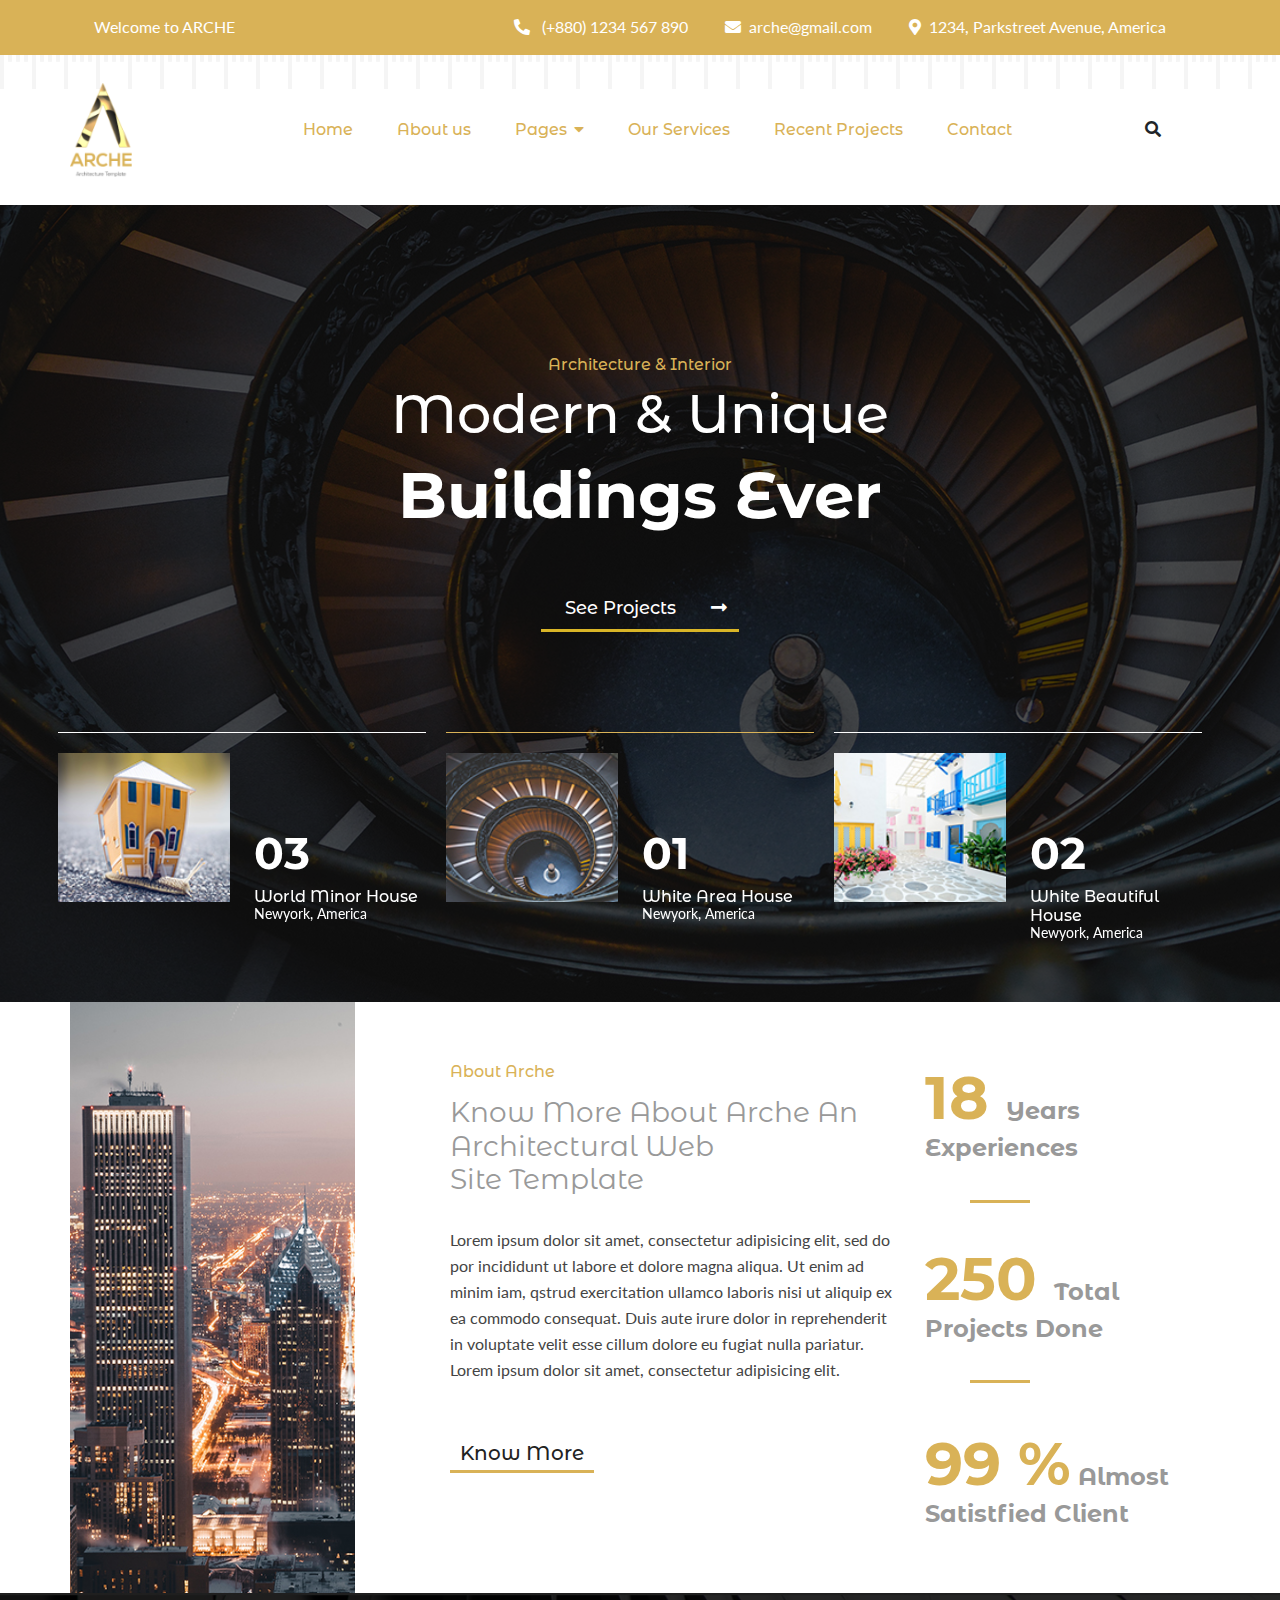
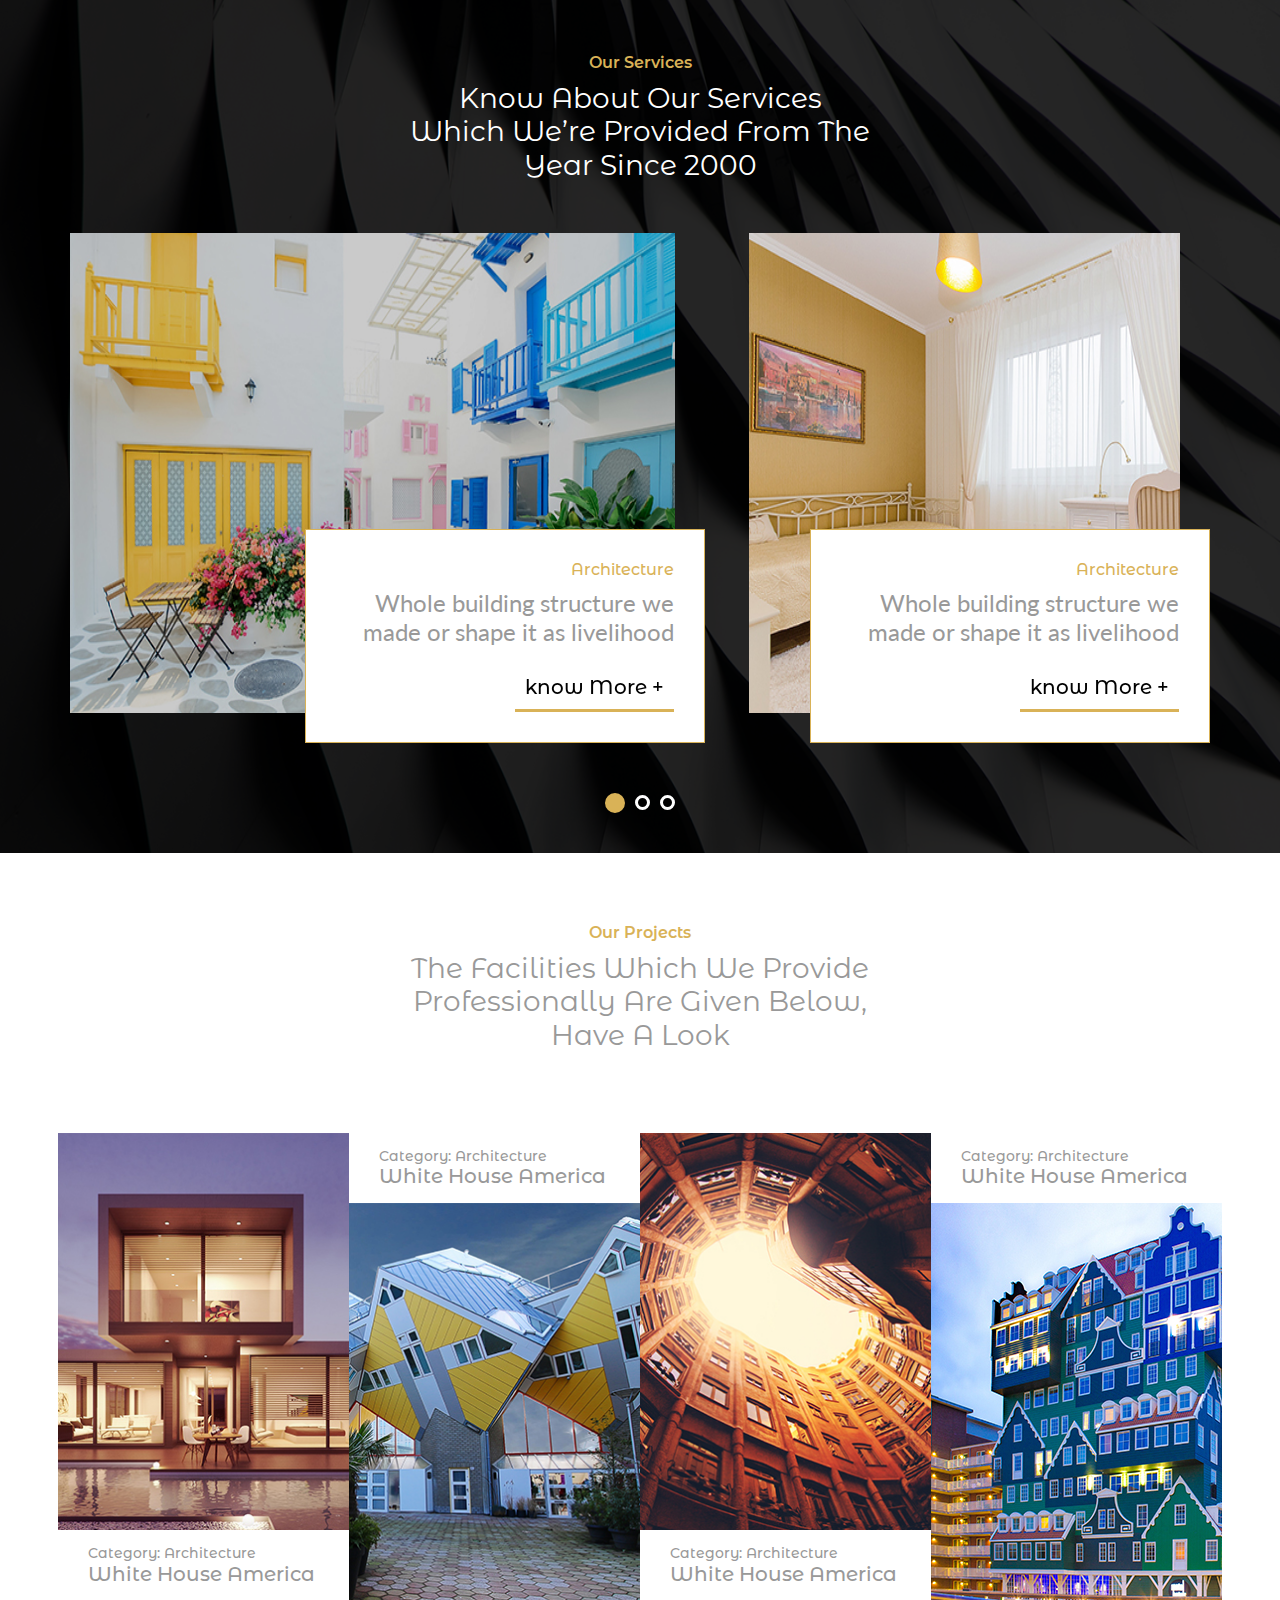
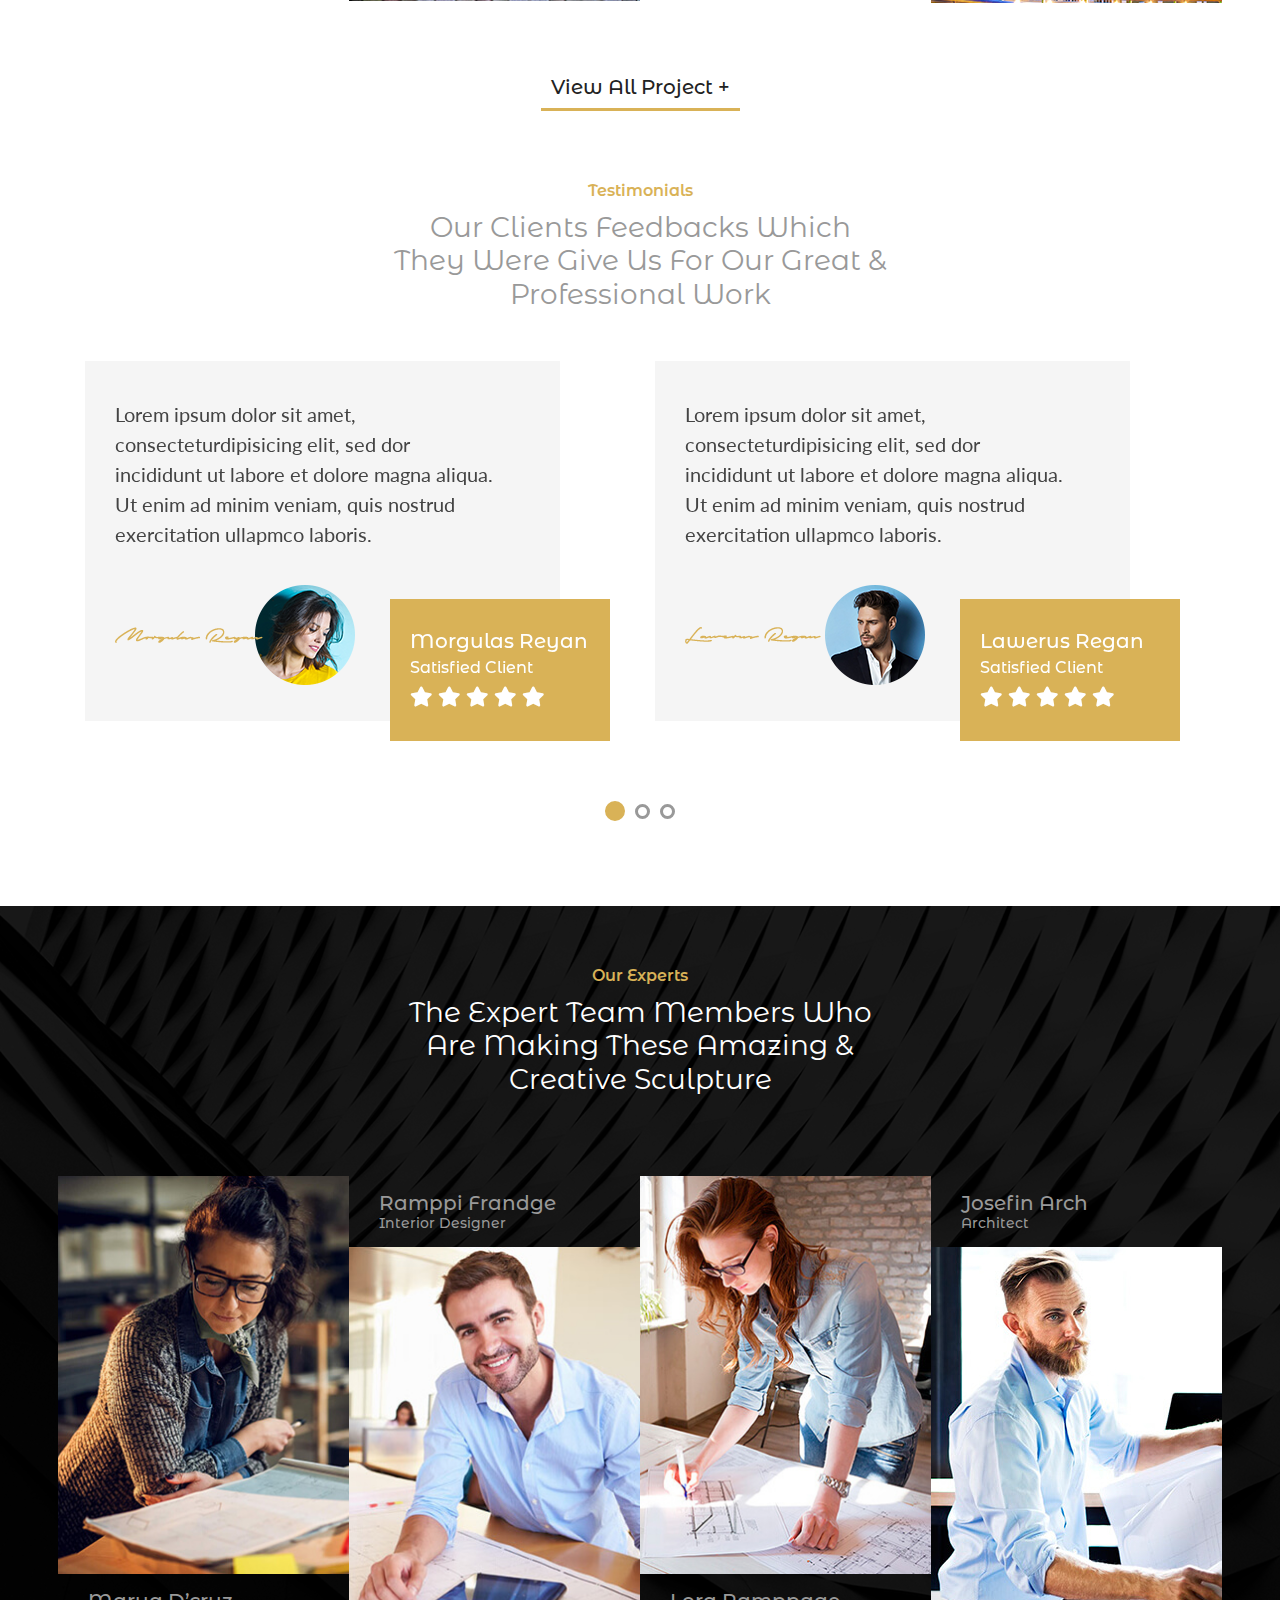
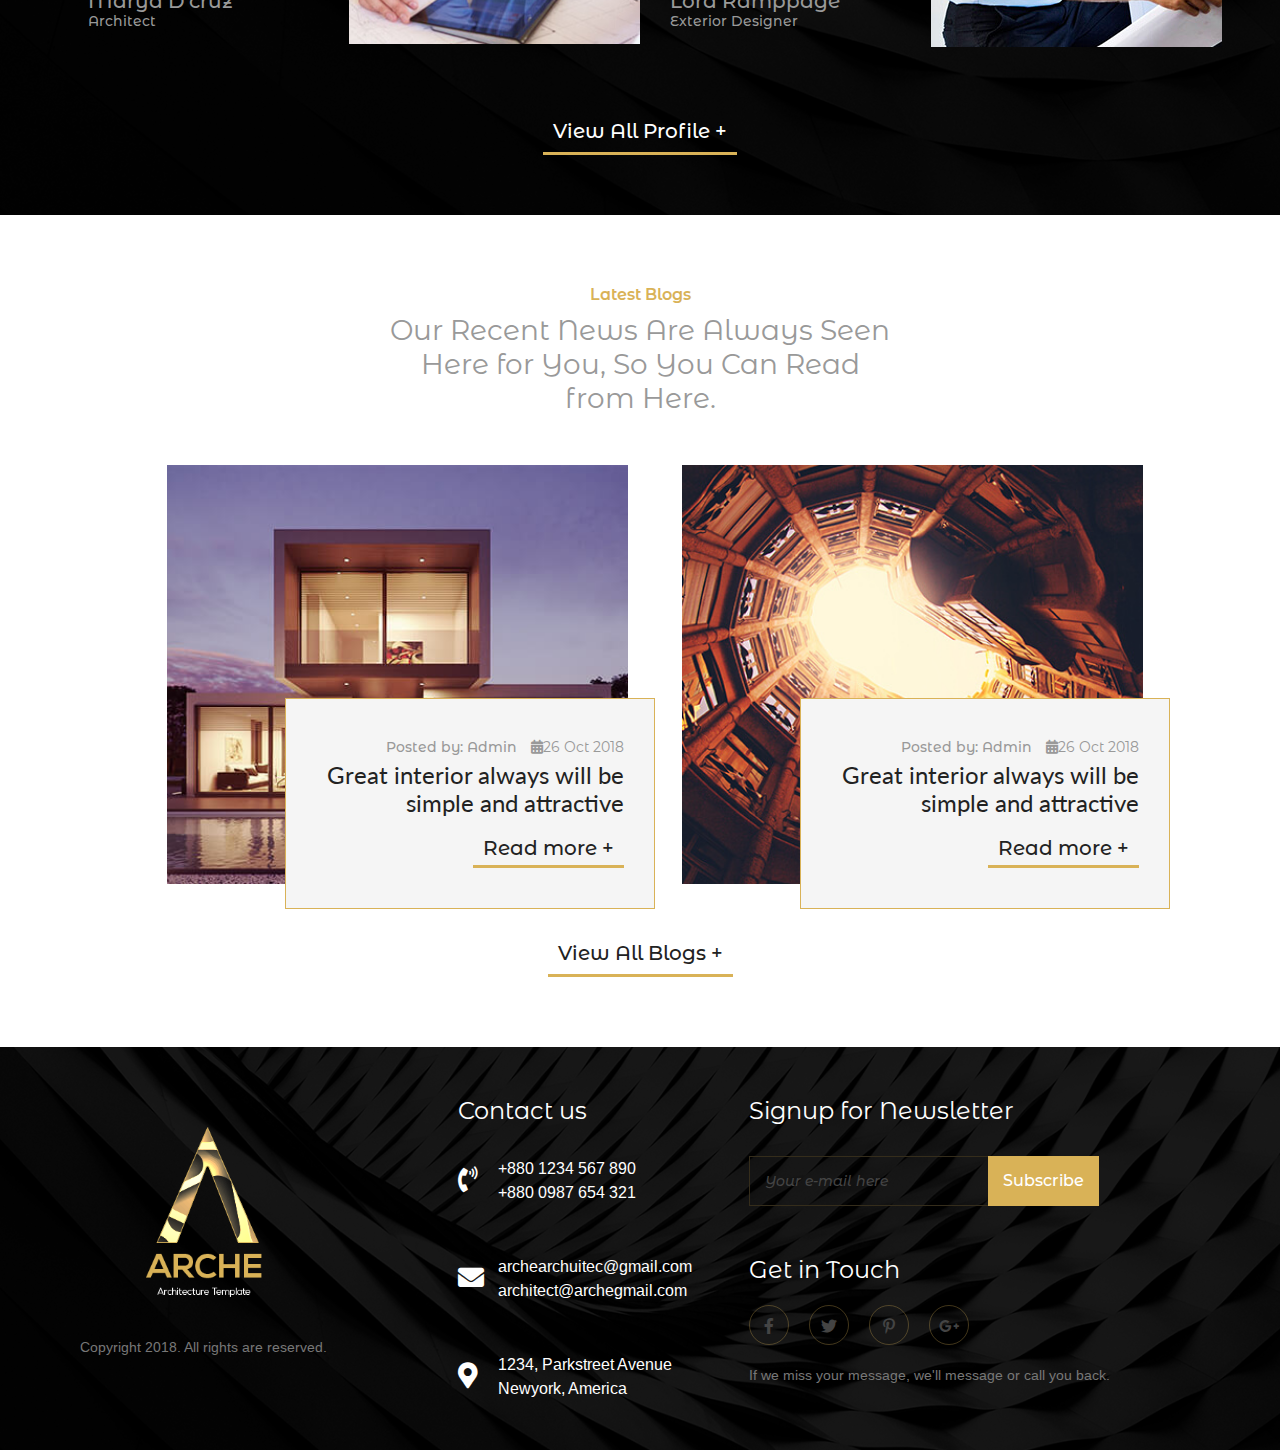
<file: index.html>
<!DOCTYPE html>
<html lang="en">

<head>
    <meta charset="UTF-8">
    <meta name="viewport" content="width=device-width, initial-scale=1">
    <title>Arche</title>
    <link rel="preconnect" href="https://fonts.gstatic.com">
    <link href="https://fonts.googleapis.com/css2?family=Arimo:wght@400;500;600;700&display=swap" rel="stylesheet">
    <link rel="preconnect" href="https://fonts.gstatic.com">
    <link
        href="https://fonts.googleapis.com/css2?family=Montserrat+Alternates:wght@100;200;300;400;500;600;700;800;900&display=swap"
        rel="stylesheet">
    <link rel="preconnect" href="https://fonts.gstatic.com">
    <link href="https://fonts.googleapis.com/css2?family=Lato:wght@100;300;400;700;900&display=swap" rel="stylesheet">
    <link rel="stylesheet" href="css/venobox.min.css">
    <link rel="stylesheet" href="css/all.min.css">
    <link rel="stylesheet" href="css/slick.css">
    <link rel="stylesheet" href="css/bootstrap.min.css">
    <link rel="stylesheet" href="css/style.css">
    <link rel="stylesheet" href="css/responsive.css">
</head>

<body>
    <!-- Header Part Start -->
    <header id="header_part">
        <div class="container px-lg-4 px-md-0">
            <div class="row">
                <div class="col-lg-4 col-md-3 head_left">
                    <p>Welcome to ARCHE</p>
                </div>
                <div class="col-lg-8 col-md-9 head_right text-end px-md-0">
                    <a href="callto:+880 1234 567 890 "><i class="fas fa-phone-alt"></i> (+880) 1234 567 890 </a>
                    <a href="mailto:arche@gmail.com"><i class="fas fa-envelope"></i>arche@gmail.com</a>
                    <a href="#"><i class="fas fa-map-marker-alt"></i>1234, Parkstreet Avenue, America</a>
                </div>
            </div>
        </div>
    </header>
    <!-- Header Part End -->


    <!-- Menu Part Start -->
    <nav class="navbar navbar-expand-md main_menu p-0">
        <div class="container px-lg-0">
            <a class="navbar-brand py-0" href="index.html"><img src="images/logo.png" class="img-fluid" alt=""></a>
            <button class="navbar-toggler" type="button" data-bs-toggle="collapse"
                data-bs-target="#navbarSupportedContent" aria-controls="navbarSupportedContent" aria-expanded="false"
                aria-label="Toggle navigation">
                <span class="navbar-toggler-icon">
                    <i class="fas fa-bars"></i>
                </span>
            </button>
            <div class="collapse menu_pos navbar-collapse" id="navbarSupportedContent">
                <ul class="navbar-nav  menu_item m-lg-auto mb-2 mb-lg-0 mb-md-0 ms-md-auto">
                    <li class="nav-item">
                        <a class="nav-link active" aria-current="page" href="index.html">Home</a>
                    </li>
                    <li class="nav-item">
                        <a class="nav-link" href="about.html"> About us </a>
                    </li>
                    <li class="nav-item page_menu">
                        <a class="nav-link" href="#"> Pages<i class="fas fa-caret-down"></i> </a>
                        <ul>
                            <i class="fas fa-caret-up"></i>
                            <li><a href="blog.html"> Blog </a></li>
                            <li><a href="blog-details.html">Blog Details</a></li>
                            <li><a href="team.html"> Team</a></li>
                            <li><a href="member.html"> Member Details</a></li>
                            <li><a href="404.html"> 404</a></li>
                        </ul>
                    </li>
                    <li class="nav-item">
                        <a class="nav-link" href="service.html"> Our Services </a>
                    </li>
                    <li class="nav-item">
                        <a class="nav-link" href="project.html"> Recent Projects </a>
                    </li>
                    <li class="nav-item">
                        <a class="nav-link" href="contact.html"> Contact</a>
                    </li>
                </ul>
                <form class="d-flex search_form d-none d-lg-inline-block d-lg-flex">
                    <input class="form-control " type="search" placeholder="Search" aria-label="Search">
                    <button class="btn" type="submit"><i class="fas fa-search"></i></button>
                </form>
            
            </div>
        </div>
    </nav>
    <!-- Menu Part End -->


    <!-- Banner Part Start -->
    <section id="banner_part">
        <div class="banner_big_slide">
            <div class="banner_item" style="background: url(images/banner.jpg);">
                <div class="overlay">
                    <div class="container px-lg-0">
                        <div class="row">
                            <div class="col-lg-6 m-auto text-center banner_text">
                                <h5>Architecture & Interior</h5>
                                <h2>Modern & Unique</h2>
                                <h1>Buildings Ever</h1>
                                <a href="#">See Projects <i class="fas fa-long-arrow-alt-right"></i></a>
                            </div>
                        </div>
                    </div>
                </div>
            </div>
            <div class="banner_item" style="background: url(images/banner_2.jpg);">
                <div class="overlay">
                    <div class="container px-lg-0">
                        <div class="row">
                            <div class="col-lg-6 m-auto text-center banner_text">
                                <h5>Architecture & Interior</h5>
                                <h2>Modern & Unique</h2>
                                <h1>Buildings Ever</h1>
                                <a href="#">See Projects <i class="fas fa-long-arrow-alt-right"></i></a>
                            </div>
                        </div>
                    </div>
                </div>
            </div>
            <div class="banner_item" style="background: url(images/banner_3.jpg);">
                <div class="overlay">
                    <div class="container px-lg-0">
                        <div class="row">
                            <div class="col-lg-6 m-auto text-center banner_text">
                                <h5>Architecture & Interior</h5>
                                <h2>Modern & Unique</h2>
                                <h1>Buildings Ever</h1>
                                <a href="#">See Projects <i class="fas fa-long-arrow-alt-right"></i></a>
                            </div>
                        </div>
                    </div>
                </div>
            </div>
            <div class="banner_item" style="background: url(images/banner.jpg);">
                <div class="overlay">
                    <div class="container px-lg-0">
                        <div class="row">
                            <div class="col-lg-6 m-auto text-center banner_text">
                                <h5>Architecture & Interior</h5>
                                <h2>Modern & Unique</h2>
                                <h1>Buildings Ever</h1>
                                <a href="#">See Projects <i class="fas fa-long-arrow-alt-right"></i></a>
                            </div>
                        </div>
                    </div>
                </div>
            </div>
            <div class="banner_item" style="background: url(images/banner_2.jpg);">
                <div class="overlay">
                    <div class="container px-lg-0">
                        <div class="row">
                            <div class="col-lg-6 m-auto text-center banner_text">
                                <h5>Architecture & Interior</h5>
                                <h2>Modern & Unique</h2>
                                <h1>Buildings Ever</h1>
                                <a href="#">See Projects <i class="fas fa-long-arrow-alt-right"></i></a>
                            </div>
                        </div>
                    </div>
                </div>
            </div>
            <div class="banner_item" style="background: url(images/banner_3.jpg);">
                <div class="overlay">
                    <div class="container px-lg-0">
                        <div class="row">
                            <div class="col-lg-6 m-auto text-center banner_text">
                                <h5>Architecture & Interior</h5>
                                <h2>Modern & Unique</h2>
                                <h1>Buildings Ever</h1>
                                <a href="#">See Projects <i class="fas fa-long-arrow-alt-right"></i></a>
                            </div>
                        </div>
                    </div>
                </div>
            </div>
        </div>
        <div class="banner_small_slide d-none d-md-block">
            <div class="container px-lg-0">
                <div class="row small_slide">
                    <div class="col-lg-4 col-md-4">
                        <div class="banner_small_text">
                            <div class="row">
                                <div class="col-lg-6 col-md-6">
                                    <img src="images/small_ban_2.jpg" class="w-100 img-fluid" alt="">
                                </div>
                                <div class="col-lg-6 small_text col-md-6">
                                    <h2>01</h2>
                                    <h3>White Area House</h3>
                                    <h4>Newyork, America</h4>
                                </div>
                            </div>
                        </div>
                    </div>
                    <div class="col-lg-4 col-md-4">
                        <div class="banner_small_text">
                            <div class="row">
                                <div class="col-lg-6 col-md-6">
                                    <img src="images/small_ban.jpg" class="w-100 img-fluid" alt="">
                                </div>
                                <div class="col-lg-6 small_text col-md-6">
                                    <h2>02</h2>
                                    <h3>White Beautiful House</h3>
                                    <h4>Newyork, America</h4>
                                </div>
                            </div>
                        </div>
                    </div>
                    <div class="col-lg-4 col-md-4">
                        <div class="banner_small_text">
                            <div class="row">
                                <div class="col-lg-6 col-md-6">
                                    <img src="images/small_ban_3.jpg" class="w-100 img-fluid" alt="">
                                </div>
                                <div class="col-lg-6 small_text col-md-6">
                                    <h2>03</h2>
                                    <h3>World Minor House</h3>
                                    <h4>Newyork, America</h4>
                                </div>
                            </div>
                        </div>
                    </div>
                    <div class="col-lg-4 col-md-4">
                        <div class="banner_small_text">
                            <div class="row">
                                <div class="col-lg-6 col-md-6">
                                    <img src="images/small_ban_2.jpg" class="w-100 img-fluid" alt="">
                                </div>
                                <div class="col-lg-6 small_text col-md-6">
                                    <h2>01</h2>
                                    <h3>White Area House</h3>
                                    <h4>Newyork, America</h4>
                                </div>
                            </div>
                        </div>
                    </div>
                    <div class="col-lg-4 col-md-4">
                        <div class="banner_small_text">
                            <div class="row">
                                <div class="col-lg-6 col-md-6">
                                    <img src="images/small_ban.jpg" class="w-100 img-fluid" alt="">
                                </div>
                                <div class="col-lg-6 small_text col-md-6">
                                    <h2>02</h2>
                                    <h3>White Beautiful House</h3>
                                    <h4>Newyork, America</h4>
                                </div>
                            </div>
                        </div>
                    </div>
                    <div class="col-lg-4 col-md-4">
                        <div class="banner_small_text">
                            <div class="row">
                                <div class="col-lg-6 col-md-6">
                                    <img src="images/small_ban_3.jpg" class="w-100 img-fluid" alt="">
                                </div>
                                <div class="col-lg-6 small_text col-md-6">
                                    <h2>03</h2>
                                    <h3>World Minor House</h3>
                                    <h4>Newyork, America</h4>
                                </div>
                            </div>
                        </div>
                    </div>
                </div>
            </div>
        </div>
    </section>
    <!-- Banner Part End -->


    <!-- About Part Start -->
    <section id="about_part">
        <div class="container px-lg-0">
            <div class="row gx-lg-0">
                <div class="col-lg-3 col-md-4">
                    <img src="images/building.jpg" class="w-100 img-fluid" alt="">
                </div>
                <div class="col-lg-5 offset-lg-1 about_text text-sm-center text-md-start col-md-5 px-md-1 px-lg-0 px-2">
                    <h4>About Arche</h4>
                    <h3>Know More About Arche An Architectural Web 
                       <br> Site Template</h3>
                    <p class="d-md-none d-lg-block">Lorem ipsum dolor sit amet, consectetur adipisicing elit, sed do por
                        incididunt ut labore et
                        dolore magna aliqua. Ut enim ad minim iam, qstrud exercitation ullamco laboris nisi ut aliquip
                        ex ea commodo consequat. Duis aute irure dolor in reprehenderit in voluptate velit esse cillum
                        dolore eu fugiat nulla pariatur. Lorem ipsum dolor sit amet, consectetur adipisicing elit.</p>

                    <p class="d-md-block d-lg-none">Lorem ipsum dolor sit amet, consectetur adipisicing elit, sed do por
                        incididunt ut labore et
                        dolore magna aliqua. Ut enim ad minim iam, qstrud exercitation ullamco laboris nisi ut aliquip
                        ex ea commodo consequat. Duis aute irure dolor in reprehenderit in voluptate velit esse cillum.
                    </p>



                    <div class="text_btn d-none d-md-block">
                        <a href="#" class="">Know More</a>
                    </div>
                </div>
                <div class="col-lg-3 d-none count_col d-md-block col-md-3 px-md-2 px-lg-0 text-md-center text-lg-start">
                    <div class="counter_row count_top">
                        <h2><span class="counter">18 </span>Years</h2>
                        <h2>Experiences</h2>
                    </div>
                    <div class="counter_row count_mid">
                        <h2><span class="counter">250 </span>Total</h2>
                        <h2>Projects Done</h2>
                    </div>
                    <div class="counter_row count_bot">
                        <h2><span class="counter">99 </span><span>%</span> Almost</h2>
                        <h2>Satistfied Client</h2>
                    </div>
                </div>
                <div class="col-12 d-block d-md-none ">
                    <div class="row">
                        <div class="counter_row col-4">
                            <h2><span class="counter">18 </span></h2>
                            <h2>Years</h2>
                            <h2>Experiences</h2>
                        </div>
                        <div class="counter_row  col-4">
                            <h2><span class="counter">250 </span></h2>
                            <h2>Total</h2>
                            <h2>Projects Done</h2>
                        </div>
                        <div class="counter_row  col-4">
                            <h2><span class="counter">99 </span><span>%</span></h2>
                            <h2> Almost</h2>
                            <h2>Satistfied Client</h2>
                        </div>
                    </div>
                </div>
                <div class="col-12 text-center d-block d-md-none ">
                    <div class="about_btn">
                        <a href="about.html">Know More</a>
                    </div>
                </div>

            </div>
        </div>
    </section>
    <!-- About Part End -->


    <!-- Service Part Start -->
    <section id="service_part" style="background: url(images/service-bg.jpg);">
        <div class="container px-lg-0">
            <div class="row">
                <div class="col-lg-6 text-center m-auto serv_head">
                    <h4>Our Services</h4>
                    <h2>Know About Our Services Which We’re Provided From The Year Since 2000 </h2>
                </div>
            </div>
            <div class="serv_slider d-none d-lg-block">
                <div class="row">
                    <div class="col-lg-7 col-md-6">
                        <div class="serv_img serv_mar">
                            <img src="images/serv-1.jpg" class="img-fluid w-100" alt="">
                            <div class="overlay text-end">
                                <h4>Architecture</h4>
                                <h3>Whole building structure we made or shape it as livelihood</h3>
                                <a href="#">know More +</a>
                            </div>
                        </div>
                    </div>
                    <div class="col-lg-5 col-md-6">
                        <div class="serv_img serv_mar2">
                            <img src="images/serv-2.jpg" class="img-fluid w-100" alt="">
                            <div class="overlay text-end">
                                <h4>Architecture</h4>
                                <h3>Whole building structure we made or shape it as livelihood</h3>
                                <a href="#">know More +</a>
                            </div>
                        </div>
                    </div>
                </div>
                <div class="row">
                    <div class="col-lg-7 col-md-6">
                        <div class="serv_img serv_mar">
                            <img src="images/serv-1.jpg" class="img-fluid w-100" alt="">
                            <div class="overlay text-end">
                                <h4>Architecture</h4>
                                <h3>Whole building structure we made or shape it as livelihood</h3>
                                <a href="#">know More +</a>
                            </div>
                        </div>
                    </div>
                    <div class="col-lg-5 col-md-6">
                        <div class="serv_img serv_mar2">
                            <img src="images/serv-2.jpg" class="img-fluid w-100" alt="">
                            <div class="overlay text-end">
                                <h4>Architecture</h4>
                                <h3>Whole building structure we made or shape it as livelihood</h3>
                                <a href="#">know More +</a>
                            </div>
                        </div>
                    </div>
                </div>
                <div class="row">
                    <div class="col-lg-7 col-md-6">
                        <div class="serv_img serv_mar">
                            <img src="images/serv-1.jpg" class="img-fluid w-100" alt="">
                            <div class="overlay text-end">
                                <h4>Architecture</h4>
                                <h3>Whole building structure we made or shape it as livelihood</h3>
                                <a href="#">know More +</a>
                            </div>
                        </div>
                    </div>
                    <div class="col-lg-5 col-md-6">
                        <div class="serv_img serv_mar2">
                            <img src="images/serv-2.jpg" class="img-fluid w-100" alt="">
                            <div class="overlay text-end">
                                <h4>Architecture</h4>
                                <h3>Whole building structure we made or shape it as livelihood</h3>
                                <a href="#">know More +</a>
                            </div>
                        </div>
                    </div>
                </div>
            </div>

            <div class="row d-lg-none">
                <div class="serv_slider ">
                    <div class=" col-6 col-sm-6 col-md-6">
                        <div class="serv_img ">
                            <img src="images/serv11.jpg" class="img-fluid w-100" alt="">
                            <div class="overlay text-end">
                                <h4>Architecture</h4>
                                <h3>Whole building structure we made or shape it as livelihood</h3>
                                <a href="#">know More +</a>
                            </div>
                        </div>
                    </div>
                    <div class="col-6 col-sm-6 col-md-6">
                        <div class="serv_img ">
                            <img src="images/serv-2.jpg" class="img-fluid w-100" alt="">
                            <div class="overlay text-end">
                                <h4>Architecture</h4>
                                <h3>Whole building structure we made or shape it as livelihood</h3>
                                <a href="#">know More +</a>
                            </div>
                        </div>
                    </div>
                    <div class="col-6 col-sm-6 col-md-6">
                        <div class="serv_img ">
                            <img src="images/serv11.jpg" class="img-fluid w-100" alt="">
                            <div class="overlay text-end">
                                <h4>Architecture</h4>
                                <h3>Whole building structure we made or shape it as livelihood</h3>
                                <a href="#">know More +</a>
                            </div>
                        </div>
                    </div>
                </div>
            </div>
        </div>
    </section>
    <!-- Service Part End -->


    <!-- Project Part Start -->
    <section id="project_part">
        <div class="container px-lg-0">
            <div class="row">
                <div class="col-lg-6 text-center m-auto serv_head col-sm-12">
                    <h4>Our Projects</h4>
                    <h2>The Facilities Which We Provide Professionally Are Given Below, Have A Look</h2>
                </div>
            </div>
            <div class="row pro_row">
                <div class="col-lg-3 pro_col px-md-0 col-sm-6 col-md-3">
                    <div class="pro_img">
                        <img src="images/pro-1.jpg" class="w-100 img-fluid" alt="">
                        <div class="overlay">
                            <a href="#"> Full Project <i class="fas fa-external-link-alt"></i></a>
                        </div>
                    </div>
                    <div class="pro_text text-start">
                        <h6>Category: Architecture</h6>
                        <h3>White House America</h3>
                    </div>
                </div>
                <div class="col-lg-3 pro_col px-md-0 col-sm-6 col-md-3">
                    <div class="pro_text d-none d-md-block text-lg-start">
                        <h6>Category: Architecture</h6>
                        <h3>White House America</h3>
                    </div>

                    <div class="pro_img">
                        <img src="images/pro-2.jpg" class="w-100 img-fluid" alt="">
                        <div class="overlay">
                            <a href="#"> Full Project <i class="fas fa-external-link-alt"></i></a>
                        </div>
                    </div>
                    <div class="pro_text d-md-none text-start ">
                        <h6>Category: Architecture</h6>
                        <h3>White House America</h3>
                    </div>

                </div>

                <div class="col-lg-3 pro_col px-md-0 col-sm-6 col-md-3">
                    <div class="pro_img">
                        <img src="images/pro-3.jpg" class="w-100 img-fluid" alt="">
                        <div class="overlay">
                            <a href="#"> Full Project <i class="fas fa-external-link-alt"></i></a>
                        </div>
                    </div>
                    <div class="pro_text text-start ">
                        <h6>Category: Architecture</h6>
                        <h3>White House America</h3>
                    </div>
                </div>
                <div class="col-lg-3 pro_col px-md-0 col-sm-6 col-md-3">
                    <div class="pro_text d-none d-md-block">
                        <h6>Category: Architecture</h6>
                        <h3>White House America</h3>
                    </div>

                    <div class="pro_img">
                        <img src="images/pro-4.jpg" class="w-100 img-fluid" alt="">
                        <div class="overlay">
                            <a href="#"> Full Project <i class="fas fa-external-link-alt"></i></a>
                        </div>
                    </div>

                    <div class="pro_text d-md-none text-start text-md-center">
                        <h6>Category: Architecture</h6>
                        <h3>White House America</h3>
                    </div>

                </div>

            </div>
            <div class="row">
                <div class="col-lg-3 pro_but m-auto text-center">
                    <a href="#">View All Project +</a>
                </div>
            </div>
        </div>
    </section>
    <!-- Project Part End -->


    <!-- Testimonial Part Start -->
    <section id="test_part">
        <div class="container">
            <div class="row">
                <div class="col-lg-6 text-center m-auto serv_head">
                    <h4>Testimonials</h4>
                    <h2>Our Clients Feedbacks Which They Were Give Us For Our Great & Professional Work</h2>
                </div>
            </div>
            <div class="test_slider d-none d-lg-block">
                <div class="row">
                    <div class="col-lg-5 test_col tes_mar">
                        <p>Lorem ipsum dolor sit amet, consecteturdipisicing elit, sed dor incididunt ut labore et
                            dolore magna aliqua. Ut enim ad minim veniam, quis nostrud exercitation ullapmco laboris.
                        </p>
                        <img src="images/test-1.png" class="img-fluid " alt="">
                        <div class="overlay">
                            <h3>Morgulas Reyan</h3>
                            <h4>Satisfied Client</h4>
                            <i class="fas fa-star"></i>
                            <i class="fas fa-star"></i>
                            <i class="fas fa-star"></i>
                            <i class="fas fa-star"></i>
                            <i class="fas fa-star"></i>
                        </div>
                    </div>

                    <div class="col-lg-5 test_col offset-1 ">
                        <p>Lorem ipsum dolor sit amet, consecteturdipisicing elit, sed dor incididunt ut labore et
                            dolore magna aliqua. Ut enim ad minim veniam, quis nostrud exercitation ullapmco laboris.
                        </p>
                        <img src="images/test-2.png" class="img-fluid " alt="">
                        <div class="overlay">
                            <h3>Lawerus Regan</h3>
                            <h4>Satisfied Client</h4>
                            <i class="fas fa-star"></i>
                            <i class="fas fa-star"></i>
                            <i class="fas fa-star"></i>
                            <i class="fas fa-star"></i>
                            <i class="fas fa-star"></i>
                        </div>
                    </div>

                </div>
                <div class="row">
                    <div class="col-lg-5 test_col tes_mar">
                        <p>Lorem ipsum dolor sit amet, consecteturdipisicing elit, sed dor incididunt ut labore et
                            dolore magna aliqua. Ut enim ad minim veniam, quis nostrud exercitation ullapmco laboris.
                        </p>
                        <img src="images/test-1.png" class="img-fluid " alt="">
                        <div class="overlay">
                            <h3>Morgulas Reyan</h3>
                            <h4>Satisfied Client</h4>
                            <i class="fas fa-star"></i>
                            <i class="fas fa-star"></i>
                            <i class="fas fa-star"></i>
                            <i class="fas fa-star"></i>
                            <i class="fas fa-star"></i>
                        </div>
                    </div>

                    <div class="col-lg-5 test_col offset-1">
                        <p>Lorem ipsum dolor sit amet, consecteturdipisicing elit, sed dor incididunt ut labore et
                            dolore magna aliqua. Ut enim ad minim veniam, quis nostrud exercitation ullapmco laboris.
                        </p>
                        <img src="images/test-2.png" class="img-fluid " alt="">
                        <div class="overlay">
                            <h3>Lawerus Regan</h3>
                            <h4>Satisfied Client</h4>
                            <i class="fas fa-star"></i>
                            <i class="fas fa-star"></i>
                            <i class="fas fa-star"></i>
                            <i class="fas fa-star"></i>
                            <i class="fas fa-star"></i>
                        </div>
                    </div>

                </div>
                <div class="row">
                    <div class="col-lg-5 test_col tes_mar">
                        <p>Lorem ipsum dolor sit amet, consecteturdipisicing elit, sed dor incididunt ut labore et
                            dolore magna aliqua. Ut enim ad minim veniam, quis nostrud exercitation ullapmco laboris.
                        </p>
                        <img src="images/test-1.png" class="img-fluid " alt="">
                        <div class="overlay">
                            <h3>Morgulas Reyan</h3>
                            <h4>Satisfied Client</h4>
                            <i class="fas fa-star"></i>
                            <i class="fas fa-star"></i>
                            <i class="fas fa-star"></i>
                            <i class="fas fa-star"></i>
                            <i class="fas fa-star"></i>
                        </div>
                    </div>

                    <div class="col-lg-5 test_col offset-1">
                        <p>Lorem ipsum dolor sit amet, consecteturdipisicing elit, sed dor incididunt ut labore et
                            dolore magna aliqua. Ut enim ad minim veniam, quis nostrud exercitation ullapmco laboris.
                        </p>
                        <img src="images/test-2.png" class="img-fluid " alt="">
                        <div class="overlay">
                            <h3>Lawerus Regan</h3>
                            <h4>Satisfied Client</h4>
                            <i class="fas fa-star"></i>
                            <i class="fas fa-star"></i>
                            <i class="fas fa-star"></i>
                            <i class="fas fa-star"></i>
                            <i class="fas fa-star"></i>
                        </div>
                    </div>

                </div>
            </div>

            <div class="row">
                <div class="test_slider d-lg-none">
                    <div class=" col-12 test_col col-md-6 test_mar">
                        <div class="test_inner">
                            <p>Lorem ipsum dolor sit amet, consecteturdipisicing elit, sed dor incididunt ut labore et
                                dolore magna aliqua. Ut enim ad minim veniam,
                            </p>
                            <img src="images/test-1.png" class="img-fluid " alt="">
                        </div>
                        <div class="overlay">
                            <h3>Morgulas Reyan</h3>
                            <h4>Satisfied Client</h4>
                            <i class="fas fa-star"></i>
                            <i class="fas fa-star"></i>
                            <i class="fas fa-star"></i>
                            <i class="fas fa-star"></i>
                            <i class="fas fa-star"></i>
                        </div>
                    </div>

                    <div class="col-12 test_col col-md-6 test_mar">
                        <div class="test_inner">
                            <p>Lorem ipsum dolor sit amet, consecteturdipisicing elit, sed dor incididunt ut labore et
                                dolore magna aliqua. Ut enim ad minim veniam,
                            </p>
                            <img src="images/test-2.png" class="img-fluid " alt="">
                        </div>
                        <div class="overlay">
                            <h3>Lawerus Regan</h3>
                            <h4>Satisfied Client</h4>
                            <i class="fas fa-star"></i>
                            <i class="fas fa-star"></i>
                            <i class="fas fa-star"></i>
                            <i class="fas fa-star"></i>
                            <i class="fas fa-star"></i>
                        </div>
                    </div>

                    <div class=" col-12 test_col col-md-6 test_mar">
                        <div class="test_inner">
                            <p>Lorem ipsum dolor sit amet, consecteturdipisicing elit, sed dor incididunt ut labore et
                                dolore magna aliqua. Ut enim ad minim veniam,
                            </p>
                            <img src="images/test-1.png" class="img-fluid " alt="">
                        </div>
                        <div class="overlay">
                            <h3>Morgulas Reyan</h3>
                            <h4>Satisfied Client</h4>
                            <i class="fas fa-star"></i>
                            <i class="fas fa-star"></i>
                            <i class="fas fa-star"></i>
                            <i class="fas fa-star"></i>
                            <i class="fas fa-star"></i>
                        </div>
                    </div>
                </div>

            </div>
        </div>
    </section>
    <!-- Testimonial Part End -->


    <!-- Experts Part Start -->
    <section id="expert_part" style="background: url(images/expert-ban.jpg);">
        <div class="container px-lg-0">
            <div class="row">
                <div class="col-lg-6 text-center m-auto serv_head">
                    <h4>Our Experts</h4>
                    <h2>The Expert Team Members Who Are Making These Amazing & Creative Sculpture</h2>
                </div>
            </div>
            <div class="row pro_row">
                <div class="col-lg-3 pro_col px-md-0 col-sm-6 col-md-3 ">
                    <div class="pro_img">
                        <img src="images/expart1.jpg" class="w-100 img-fluid" alt="">
                        <div class="overlay">
                            <a href="#"> Full Profile <i class="fas fa-external-link-alt"></i></a>
                        </div>
                    </div>
                    <div class="pro_text text-lg-start">
                        <h3>Marya D’cruz</h3>
                        <h6>Architect</h6>
                    </div>
                </div>
                <div class="col-lg-3 pro_col px-md-0 col-sm-6 col-md-3 ">
                    <div class="pro_text d-none d-md-block text-lg-center text-xl-start">
                        <h3>Ramppi Frandge </h3>
                        <h6>Interior Designer</h6>
                    </div>

                    <div class="pro_img">
                        <img src="images/expart2.jpg" class="w-100 img-fluid" alt="">
                        <div class="overlay">
                            <a href="#"> Full Profile <i class="fas fa-external-link-alt"></i></a>
                        </div>
                    </div>
                    <div class="pro_text d-md-none">
                        <h3>Ramppi Frandge </h3>
                        <h6>Interior Designer</h6>
                    </div>

                </div>

                <div class="col-lg-3 pro_col px-md-0 col-sm-6 col-md-3 ">
                    <div class="pro_img">
                        <img src="images/expart3.jpg" class="w-100 img-fluid" alt="">
                        <div class="overlay">
                            <a href="#"> Full Profile <i class="fas fa-external-link-alt"></i></a>
                        </div>
                    </div>
                    <div class="pro_text text-lg-center text-xl-start">
                        <h3>Lora Ramppage</h3>
                        <h6> Exterior Designer </h6>
                    </div>
                </div>
                <div class="col-lg-3 pro_col px-md-0 col-sm-6 col-md-3 ">
                    <div class="pro_text d-md-block d-none text-lg-center text-xl-start">
                        <h3> Josefin Arch </h3>
                        <h6>Architect</h6>
                    </div>

                    <div class="pro_img">
                        <img src="images/expart4.jpg" class="w-100 img-fluid" alt="">
                        <div class="overlay">
                            <a href="#"> Full Profile <i class="fas fa-external-link-alt"></i></a>
                        </div>
                    </div>

                    <div class="pro_text d-md-none">
                        <h3> Josefin Arch </h3>
                        <h6>Architect</h6>
                    </div>

                </div>

            </div>
            <div class="row">
                <div class="col-lg-3 pro_but m-auto text-center">
                    <a href="#">View All Profile +</a>
                </div>
            </div>
        </div>
    </section>
    <!-- Experts Part End -->

    <!-- Blogs Part Start -->
    <section id="blog_part">
        <div class="container px-lg-0">
            <div class="row">
                <div class="col-lg-6 text-center m-auto serv_head">
                    <h4>Latest Blogs</h4>
                    <h2>Our Recent News Are Always Seen Here for You, So You Can Read from Here.</h2>
                </div>
            </div>
            <div class="row ">
                <div class="col-lg-5 offset-lg-1 blog_col  blog_mar col-sm-6 col-md-6">
                    <div class="blog_img">
                        <img src="images/blog1.jpg" class="w-100 img-fluid" alt="">
                    </div>
                    <div class="overlay">
                        <h6>Posted by: Admin <span><i class="fas fa-calendar-alt"></i>26 Oct 2018 </span></h6>
                        <h3>Great interior always will be simple and attractive</h3>
                        <a href="#">Read more +</a>
                    </div>
                </div>
                <div class="col-lg-5  blog_col col-sm-6 col-md-6">
                    <div class="blog_img">
                        <img src="images/blog2.jpg" class="w-100 img-fluid" alt="">
                    </div>
                    <div class="overlay">
                        <h6>Posted by: Admin <span><i class="fas fa-calendar-alt"></i>26 Oct 2018 </span></h6>
                        <h3>Great interior always will be simple and attractive</h3>
                        <a href="#">Read more +</a>
                    </div>
                </div>
            </div>
            <div class="row blog_row">
                <div class="col-lg-3 pro_but m-auto text-center">
                    <a href="#">View All Blogs +</a>
                </div>
            </div>
        </div>
    </section>
    <!-- Blogs Part End -->


    <!-- Footer Part Start -->
    <footer id="foot_part" style="background: url(images/foot-bg.jpg);">
        <div class="container px-lg-0">
            <div class="row">
                <div class="col-lg-3 foot_left col-sm-12 col-md-3">
                    <div class="foot_logo">
                        <a href="#"><img src="images/foot-logo-1.png" alt=""></a>
                    </div>
                    <p>Copyright 2018. All rights are reserved. </p>
                </div>
                <div class="col-lg-3 offset-lg-1 contact text-start col-sm-6 col-md-4">
                    <div class="cont_head">
                        <h3>Contact us</h3>
                    </div>
                    <div class="cont_text">
                        <p>+880 1234 567 890 </p>
                        <p>+880 0987 654 321 </p>
                        <i class="fas fa-phone-volume"></i>
                    </div>
                    <div class="cont_text">
                        <p>archearchuitec@gmail.com </p>
                        <p>architect@archegmail.com </p>
                        <i class="fas fa-envelope"></i>
                    </div>
                    <div class="cont_text">
                        <p>1234, Parkstreet Avenue </p>
                        <p>Newyork, America</p>
                        <i class="fas fa-map-marker-alt"></i>
                    </div>
                </div>
                <div class="col-lg-5 col-sm-6 col-md-5">
                    <div class="cont_head lg-py-3 ">
                        <h3>Signup for Newsletter</h3>
                    </div>
                    <div class="foot_mail">
                        <form>
                            <input type="e-mail" placeholder="Your e-mail here">
                            <button value="submit">Subscribe</button>
                        </form>
                    </div>
                    <div class="foot_con">
                        <h3>Get in Touch</h3>
                        <ul>
                            <li><a href="#"><i class="fab fa-facebook-f"></i></a></li>
                            <li><a href="#"><i class="fab fa-twitter"></i></a></li>
                            <li><a href="#"><i class="fab fa-pinterest-p"></i></a></li>
                            <li><a href="#"><i class="fab fa-google-plus-g"></i></a></li>
                        </ul>
                        <p>If we miss your message, we'll message or call you back.</p>
                    </div>
                </div>
            </div>
        </div>
    </footer>
    <!-- Footer Part End -->


    <!-- jQuery -->
    <script src="js/jquery-1.12.4.min.js"></script>
    <script src="js/waypoints.min.js"></script>
    <script src="js/jquery.counterup.min.js"></script>
    <script src="js/bootstrap.bundle.min.js"></script>
    <script src="js/slick.min.js"></script>
    <script src="js/script.js"></script>
</body>

</html>
</file>
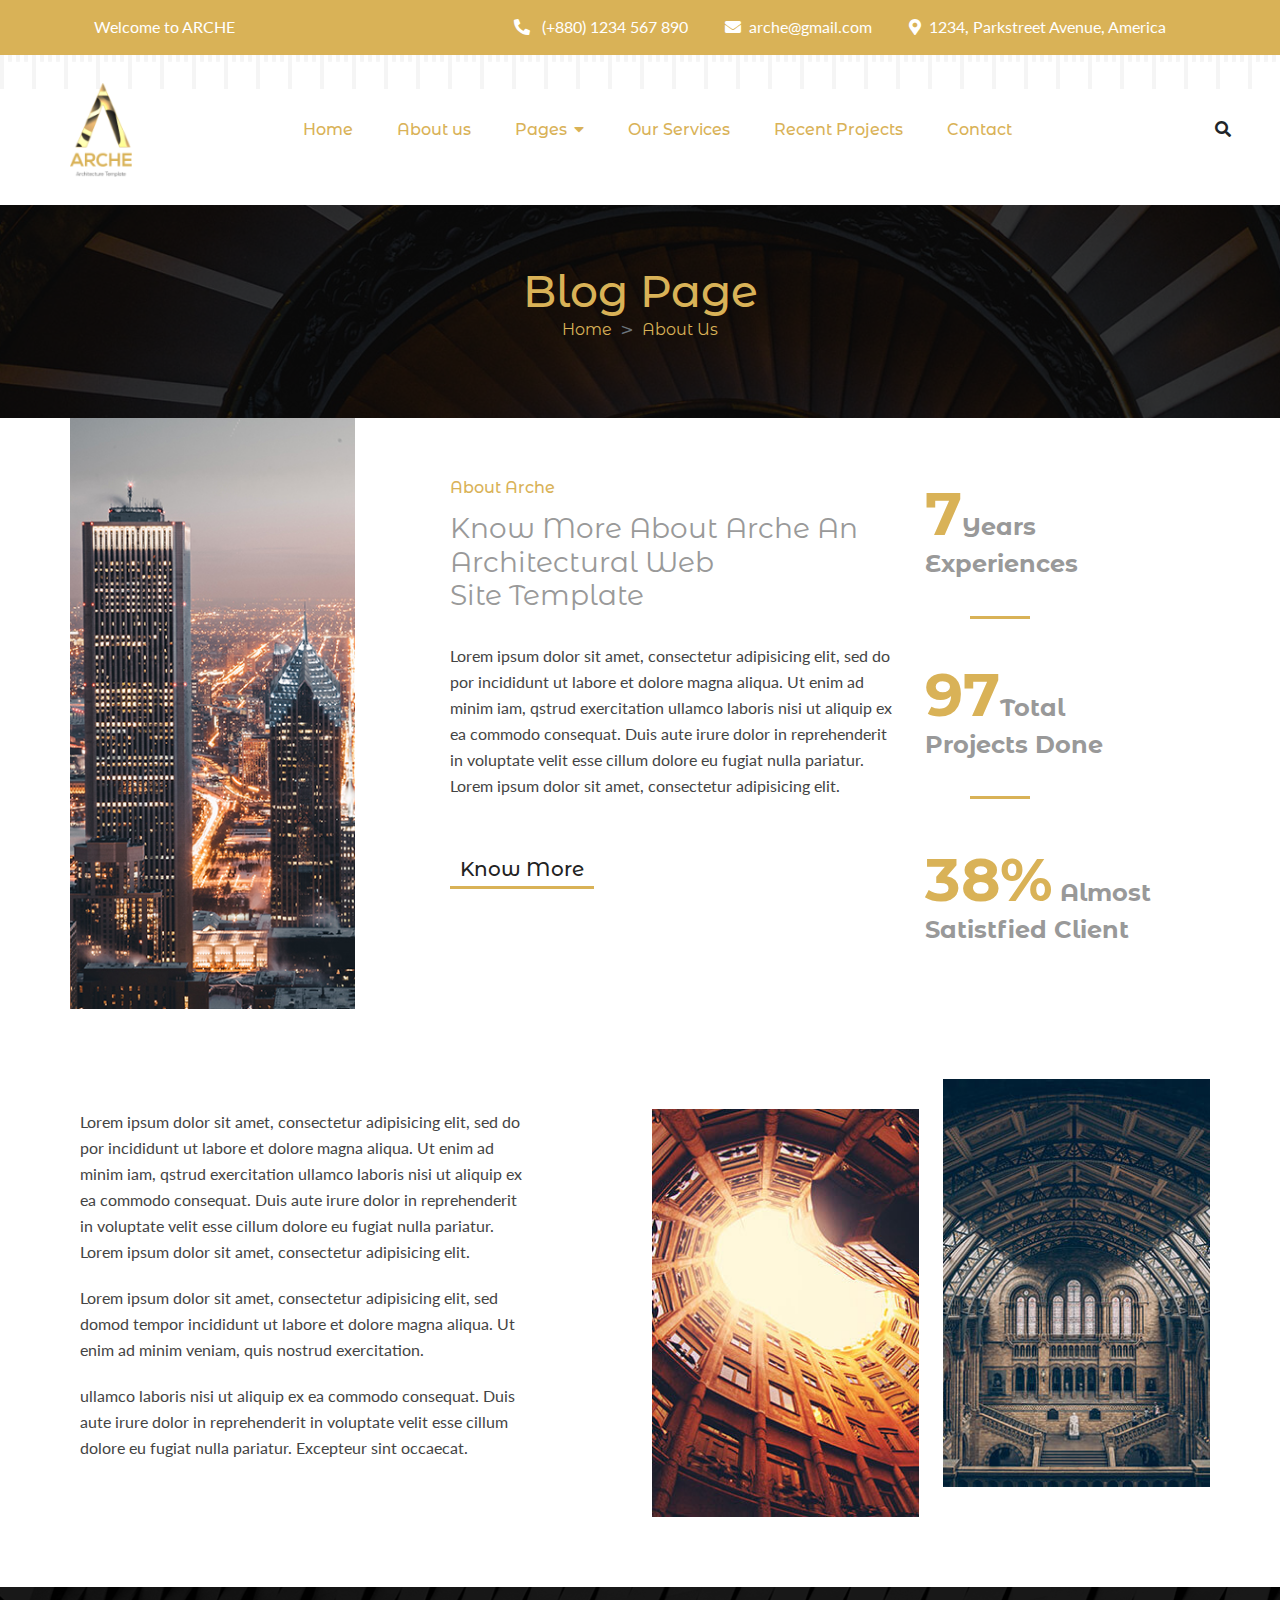
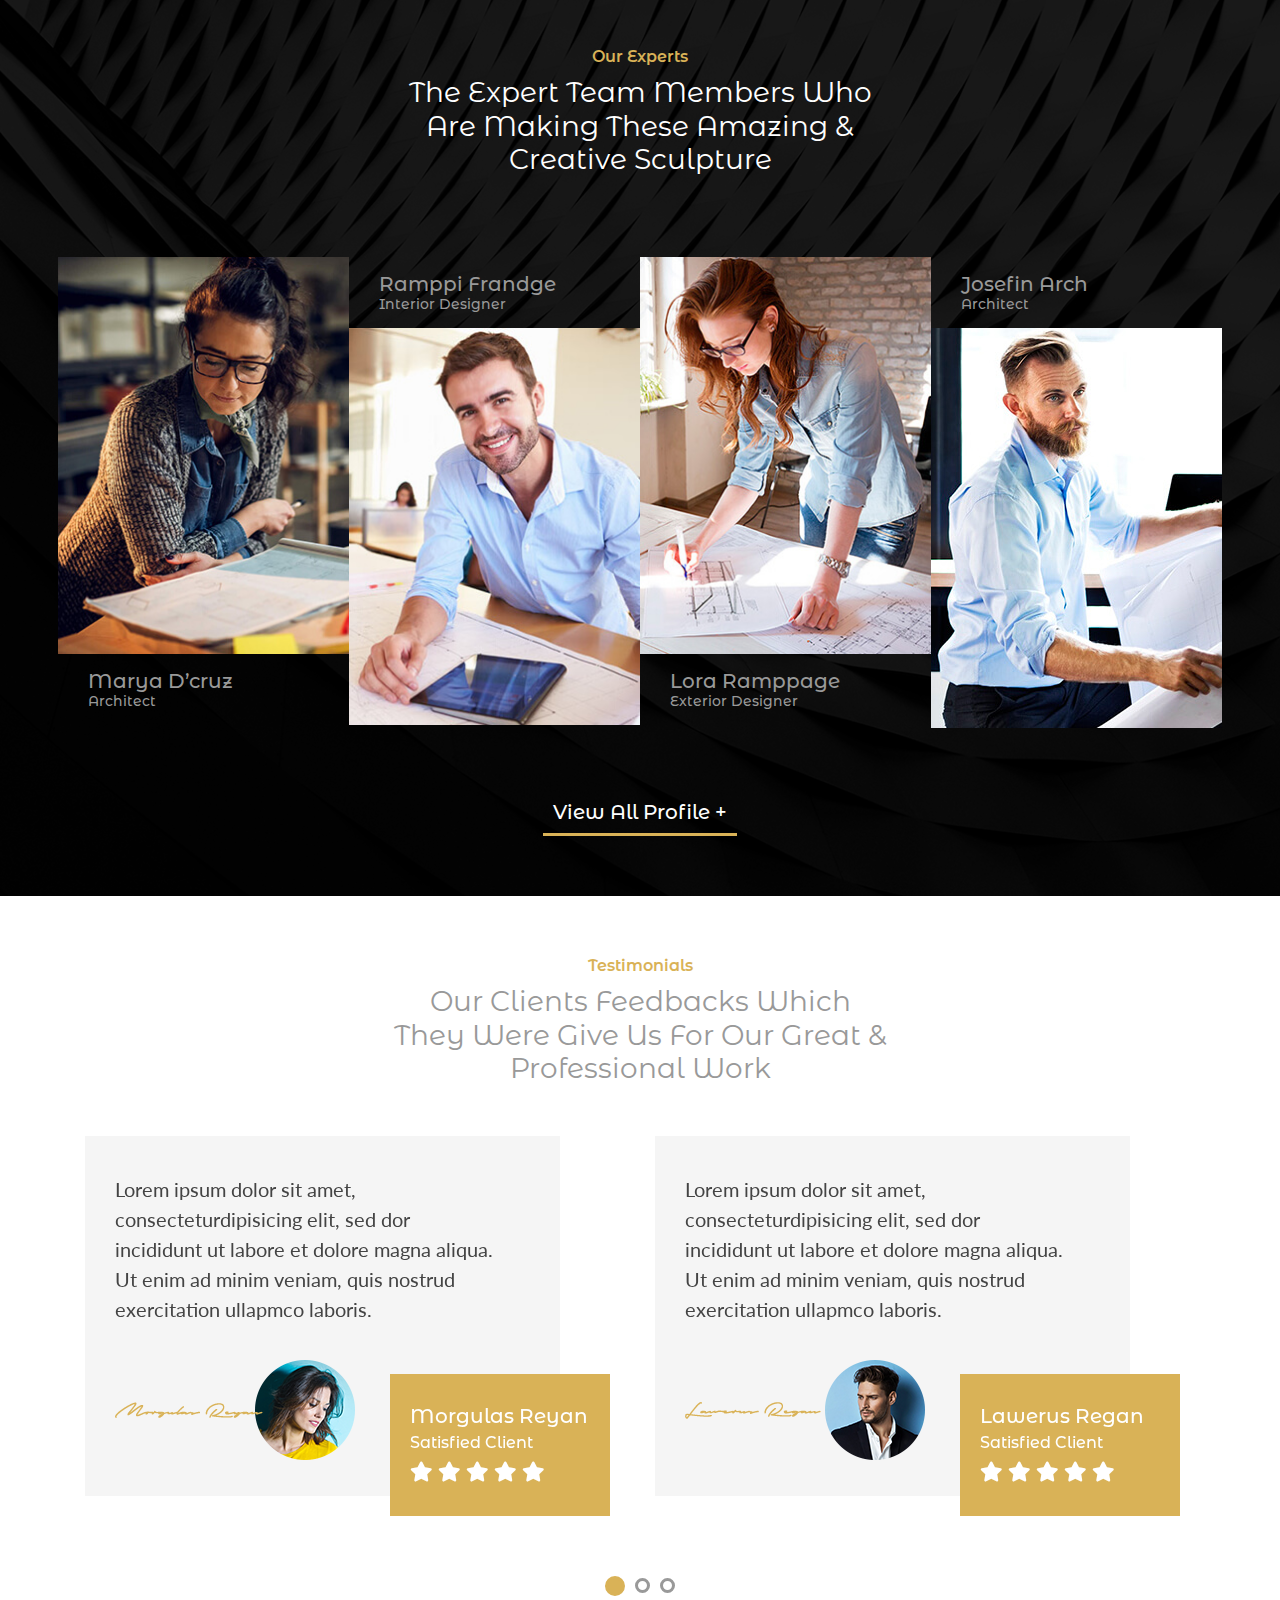
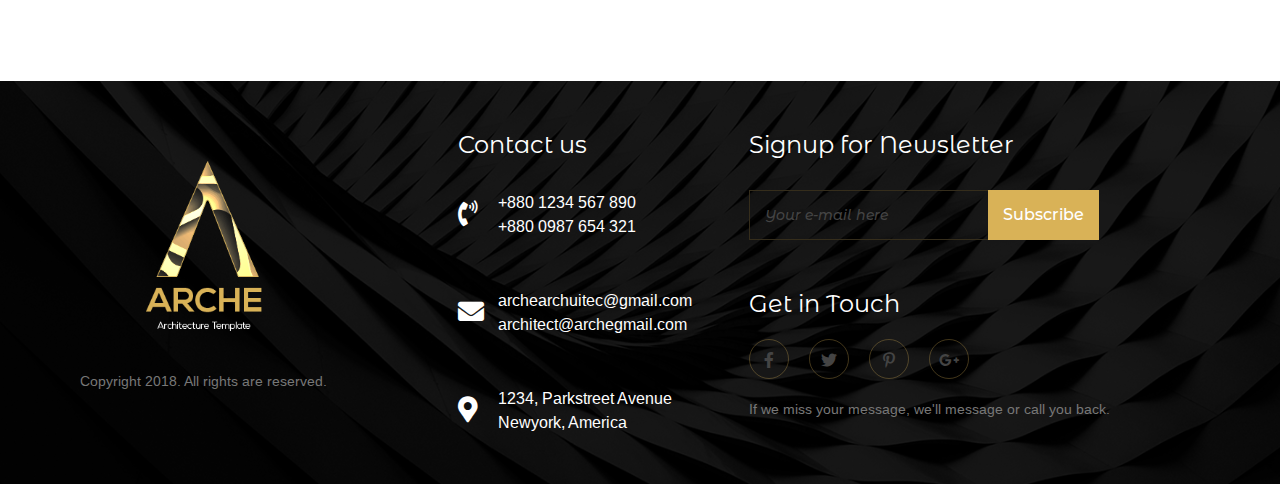
<file: about.html>
<!DOCTYPE html>
<html lang="en">

<head>
    <meta charset="UTF-8">
    <meta name="viewport" content="width=device-width, initial-scale=1">
    <title>Arche</title>
    <link rel="preconnect" href="https://fonts.gstatic.com">
    <link href="https://fonts.googleapis.com/css2?family=Arimo:wght@400;500;600;700&display=swap" rel="stylesheet">
    <link rel="preconnect" href="https://fonts.gstatic.com">
    <link
        href="https://fonts.googleapis.com/css2?family=Montserrat+Alternates:wght@100;200;300;400;500;600;700;800;900&display=swap"
        rel="stylesheet">
    <link rel="preconnect" href="https://fonts.gstatic.com">
    <link href="https://fonts.googleapis.com/css2?family=Lato:wght@100;300;400;700;900&display=swap" rel="stylesheet">
    <link rel="stylesheet" href="css/venobox.min.css">
    <link rel="stylesheet" href="css/all.min.css">
    <link rel="stylesheet" href="css/slick.css">
    <link rel="stylesheet" href="css/bootstrap.min.css">
    <link rel="stylesheet" href="css/style.css">
    <link rel="stylesheet" href="css/responsive.css">
</head>

<body>
    <!-- Header Part Start -->
    <header id="header_part">
        <div class="container px-lg-4 px-md-0">
            <div class="row">
                <div class="col-lg-4 col-md-3 head_left">
                    <p>Welcome to ARCHE</p>
                </div>
                <div class="col-lg-8 col-md-9 head_right text-end px-md-0">
                    <a href="callto:+880 1234 567 890 "><i class="fas fa-phone-alt"></i> (+880) 1234 567 890 </a>
                    <a href="mailto:arche@gmail.com"><i class="fas fa-envelope"></i>arche@gmail.com</a>
                    <a href="#"><i class="fas fa-map-marker-alt"></i>1234, Parkstreet Avenue, America</a>
                </div>
            </div>
        </div>
    </header>
    <!-- Header Part End -->


    <!-- Menu Part Start -->
    <nav class="navbar navbar-expand-md main_menu p-0">
        <div class="container menu_cont px-lg-0">
            <a class="navbar-brand py-0" href="index.html"><img src="images/logo.png" class="img-fluid" alt=""></a>
            <button class="navbar-toggler" type="button" data-bs-toggle="collapse"
                data-bs-target="#navbarSupportedContent" aria-controls="navbarSupportedContent" aria-expanded="false"
                aria-label="Toggle navigation">
                <span class="navbar-toggler-icon">
                    <i class="fas fa-bars"></i>
                </span>
            </button>
            <div class="collapse navbar-collapse" id="navbarSupportedContent">
                <ul class="navbar-nav  menu_item m-lg-auto mb-2 mb-lg-0 mb-md-0 ms-md-auto">
                    <li class="nav-item">
                        <a class="nav-link active" aria-current="page" href="index.html">Home</a>
                    </li>
                    <li class="nav-item">
                        <a class="nav-link" href="about.html"> About us </a>
                    </li>
                    <li class="nav-item page_menu">
                        <a class="nav-link" href="#"> Pages<i class="fas fa-caret-down"></i> </a>
                        <ul>
                            <i class="fas fa-caret-up"></i>
                            <li><a href="blog.html"> Blog </a></li>
                            <li><a href="blog-details.html">Blog Details</a></li>
                            <li><a href="team.html"> Team</a></li>
                            <li><a href="member.html"> Member Details</a></li>
                            <li><a href="404.html"> 404</a></li>
                        </ul>
                    </li>
                    <li class="nav-item">
                        <a class="nav-link" href="service.html"> Our Services </a>
                    </li>
                    <li class="nav-item">
                        <a class="nav-link" href="project.html"> Recent Projects </a>
                    </li>
                    <li class="nav-item">
                        <a class="nav-link" href="contact.html"> Contact</a>
                    </li>
                </ul>
                <form class="d-flex search_form d-none d-lg-inline-block d-lg-flex">
                    <input class="form-control " type="search" placeholder="Search" aria-label="Search">
                    <button class="btn" type="submit"><i class="fas fa-search"></i></button>
                </form>
            </div>
        </div>
    </nav>
    <!-- Menu Part End -->


    <!-- About Page Banner Part start -->
    <section id="about_page_banner_part" style="background: url(images/about_page_banner.jpg);">
        <div class="container px-lg-0">
            <div class="row">
                <div class="col-lg-6 m-auto text-center about_ban_text">
                    <h1>Blog Page</h1>
                    <nav style="--bs-breadcrumb-divider: '>';" aria-label="breadcrumb">
                        <ol class="breadcrumb">
                            <li class="breadcrumb-item"><a href="index.html">Home</a></li>
                            <li class="breadcrumb-item active" aria-current="page">
                                <a href="about.html">About Us</a></li>
                        </ol>
                    </nav>
                </div>
            </div>
        </div>
    </section>
    <!-- About Page Banner Part end -->

    <!-- About Part Start -->
    <section id="about_part">
        <div class="container px-lg-0">
            <div class="row gx-lg-0">
                <div class="col-lg-3 col-md-4">
                    <img src="images/building.jpg" class="w-100 img-fluid" alt="">
                </div>
                <div class="col-lg-5 offset-lg-1 about_text text-sm-center text-md-start col-md-5 px-md-1 px-lg-0 px-2">
                    <h4>About Arche</h4>
                    <h3>Know More About Arche An Architectural Web
                        <br> Site Template</h3>
                    <p class="d-md-none d-lg-block">Lorem ipsum dolor sit amet, consectetur adipisicing elit, sed do por
                        incididunt ut labore et
                        dolore magna aliqua. Ut enim ad minim iam, qstrud exercitation ullamco laboris nisi ut aliquip
                        ex ea commodo consequat. Duis aute irure dolor in reprehenderit in voluptate velit esse cillum
                        dolore eu fugiat nulla pariatur. Lorem ipsum dolor sit amet, consectetur adipisicing elit.</p>

                    <p class="d-md-block d-lg-none">Lorem ipsum dolor sit amet, consectetur adipisicing elit, sed do por
                        incididunt ut labore et
                        dolore magna aliqua. Ut enim ad minim iam, qstrud exercitation ullamco laboris nisi ut aliquip
                        ex ea commodo consequat. Duis aute irure dolor in reprehenderit in voluptate velit esse cillum.
                    </p>



                    <div class="text_btn d-none d-md-block">
                        <a href="#" class="">Know More</a>
                    </div>
                </div>
                <div class="col-lg-3 d-none count_col d-md-block col-md-3 px-md-2 px-lg-0 text-md-center text-lg-start">
                    <div class="counter_row count_top">
                        <h2><span class="counter">18 </span>Years</h2>
                        <h2>Experiences</h2>
                    </div>
                    <div class="counter_row count_mid">
                        <h2><span class="counter">250 </span>Total</h2>
                        <h2>Projects Done</h2>
                    </div>
                    <div class="counter_row count_bot">
                        <h2><span class="counter">99 </span><span>%</span> Almost</h2>
                        <h2>Satistfied Client</h2>
                    </div>
                </div>
                <div class="col-12 d-block d-md-none ">
                    <div class="row">
                        <div class="counter_row col-4">
                            <h2><span class="counter">18 </span></h2>
                            <h2>Years</h2>
                            <h2>Experiences</h2>
                        </div>
                        <div class="counter_row  col-4">
                            <h2><span class="counter">250 </span></h2>
                            <h2>Total</h2>
                            <h2>Projects Done</h2>
                        </div>
                        <div class="counter_row  col-4">
                            <h2><span class="counter">99 </span><span>%</span></h2>
                            <h2> Almost</h2>
                            <h2>Satistfied Client</h2>
                        </div>
                    </div>
                </div>
                <div class="col-12 text-center d-none d-md-none ">
                    <div class="about_btn">
                        <a href="about.html">Know More</a>
                    </div>
                </div>

            </div>
        </div>
    </section>
    <!-- About Part End -->


    <!-- About Page Unique Part Start -->
    <section id="abc_part">
        <div class="container px-lg-0">
            <div class="row">
                <div class="col-lg-5 abc_text d-none d-md-block col-md-6">
                    <p>Lorem ipsum dolor sit amet, consectetur adipisicing elit, sed do por incididunt ut labore et
                        dolore magna aliqua. Ut enim ad minim iam, qstrud exercitation ullamco laboris nisi ut aliquip
                        ex ea commodo consequat. Duis aute irure dolor in reprehenderit in voluptate velit esse cillum
                        dolore eu fugiat nulla pariatur. Lorem ipsum dolor sit amet, consectetur adipisicing elit. </p>
                    <p class="d-none d-lg-block">Lorem ipsum dolor sit amet, consectetur adipisicing elit, sed domod tempor incididunt ut labore
                        et dolore magna aliqua. Ut enim ad minim veniam, quis nostrud exercitation.</p>
                    <p class="d-none d-lg-block">ullamco laboris nisi ut aliquip ex ea commodo consequat. Duis aute irure dolor in reprehenderit
                        in voluptate velit esse cillum dolore eu fugiat nulla pariatur. Excepteur sint occaecat.</p>
                </div>
                <div class="col-lg-3 offset-lg-1 mar_top col-6 col-md-3">
                    <img src="images/about_page_about1.jpg" class="img-fluidc w-100" alt="">
                </div>
                <div class="col-lg-3 col-6 col-md-3">
                    <img src="images/about_page_about2.jpg" class="img-fluid w-100" alt="">
                </div>
            </div>
        </div>
    </section>
    <!-- About Page Unique End -->


    <!-- Experts Part Start -->
    <section id="expert_part" style="background: url(images/expert-ban.jpg);">
        <div class="container px-lg-0">
            <div class="row">
                <div class="col-lg-6 text-center m-auto serv_head">
                    <h4>Our Experts</h4>
                    <h2>The Expert Team Members Who Are Making These Amazing & Creative Sculpture</h2>
                </div>
            </div>
            <div class="row pro_row">
                <div class="col-lg-3 pro_col px-md-0 col-sm-6 col-md-3 ">
                    <div class="pro_img">
                        <img src="images/expart1.jpg" class="w-100 img-fluid" alt="">
                        <div class="overlay">
                            <a href="#"> Full Profile <i class="fas fa-external-link-alt"></i></a>
                        </div>
                    </div>
                    <div class="pro_text text-lg-start">
                        <h3>Marya D’cruz</h3>
                        <h6>Architect</h6>
                    </div>
                </div>
                <div class="col-lg-3 pro_col px-md-0 col-sm-6 col-md-3 ">
                    <div class="pro_text d-none d-md-block text-lg-center text-xl-start">
                        <h3>Ramppi Frandge </h3>
                        <h6>Interior Designer</h6>
                    </div>

                    <div class="pro_img">
                        <img src="images/expart2.jpg" class="w-100 img-fluid" alt="">
                        <div class="overlay">
                            <a href="#"> Full Profile <i class="fas fa-external-link-alt"></i></a>
                        </div>
                    </div>
                    <div class="pro_text d-md-none">
                        <h3>Ramppi Frandge </h3>
                        <h6>Interior Designer</h6>
                    </div>

                </div>

                <div class="col-lg-3 pro_col px-md-0 col-sm-6 col-md-3 ">
                    <div class="pro_img">
                        <img src="images/expart3.jpg" class="w-100 img-fluid" alt="">
                        <div class="overlay">
                            <a href="#"> Full Profile <i class="fas fa-external-link-alt"></i></a>
                        </div>
                    </div>
                    <div class="pro_text text-lg-center text-xl-start">
                        <h3>Lora Ramppage</h3>
                        <h6> Exterior Designer </h6>
                    </div>
                </div>
                <div class="col-lg-3 pro_col px-md-0 col-sm-6 col-md-3 ">
                    <div class="pro_text d-md-block d-none text-lg-center text-xl-start">
                        <h3> Josefin Arch </h3>
                        <h6>Architect</h6>
                    </div>

                    <div class="pro_img">
                        <img src="images/expart4.jpg" class="w-100 img-fluid" alt="">
                        <div class="overlay">
                            <a href="#"> Full Profile <i class="fas fa-external-link-alt"></i></a>
                        </div>
                    </div>

                    <div class="pro_text d-md-none">
                        <h3> Josefin Arch </h3>
                        <h6>Architect</h6>
                    </div>

                </div>

            </div>
            <div class="row">
                <div class="col-lg-3 pro_but m-auto text-center">
                    <a href="#">View All Profile +</a>
                </div>
            </div>
        </div>
    </section>
    <!-- Experts Part End -->


    <!-- Testimonial Part Start -->
    <section id="test_part">
        <div class="container">
            <div class="row">
                <div class="col-lg-6 text-center m-auto serv_head">
                    <h4 class="test_top_pad">Testimonials</h4>
                    <h2>Our Clients Feedbacks Which They Were Give Us For Our Great & Professional Work</h2>
                </div>
            </div>
            <div class="test_slider d-none d-lg-block">
                <div class="row">
                    <div class="col-lg-5 test_col tes_mar">
                        <p>Lorem ipsum dolor sit amet, consecteturdipisicing elit, sed dor incididunt ut labore et
                            dolore magna aliqua. Ut enim ad minim veniam, quis nostrud exercitation ullapmco laboris.
                        </p>
                        <img src="images/test-1.png" class="img-fluid " alt="">
                        <div class="overlay">
                            <h3>Morgulas Reyan</h3>
                            <h4>Satisfied Client</h4>
                            <i class="fas fa-star"></i>
                            <i class="fas fa-star"></i>
                            <i class="fas fa-star"></i>
                            <i class="fas fa-star"></i>
                            <i class="fas fa-star"></i>
                        </div>
                    </div>

                    <div class="col-lg-5 test_col offset-1 ">
                        <p>Lorem ipsum dolor sit amet, consecteturdipisicing elit, sed dor incididunt ut labore et
                            dolore magna aliqua. Ut enim ad minim veniam, quis nostrud exercitation ullapmco laboris.
                        </p>
                        <img src="images/test-2.png" class="img-fluid " alt="">
                        <div class="overlay">
                            <h3>Lawerus Regan</h3>
                            <h4>Satisfied Client</h4>
                            <i class="fas fa-star"></i>
                            <i class="fas fa-star"></i>
                            <i class="fas fa-star"></i>
                            <i class="fas fa-star"></i>
                            <i class="fas fa-star"></i>
                        </div>
                    </div>

                </div>
                <div class="row">
                    <div class="col-lg-5 test_col tes_mar">
                        <p>Lorem ipsum dolor sit amet, consecteturdipisicing elit, sed dor incididunt ut labore et
                            dolore magna aliqua. Ut enim ad minim veniam, quis nostrud exercitation ullapmco laboris.
                        </p>
                        <img src="images/test-1.png" class="img-fluid " alt="">
                        <div class="overlay">
                            <h3>Morgulas Reyan</h3>
                            <h4>Satisfied Client</h4>
                            <i class="fas fa-star"></i>
                            <i class="fas fa-star"></i>
                            <i class="fas fa-star"></i>
                            <i class="fas fa-star"></i>
                            <i class="fas fa-star"></i>
                        </div>
                    </div>

                    <div class="col-lg-5 test_col offset-1">
                        <p>Lorem ipsum dolor sit amet, consecteturdipisicing elit, sed dor incididunt ut labore et
                            dolore magna aliqua. Ut enim ad minim veniam, quis nostrud exercitation ullapmco laboris.
                        </p>
                        <img src="images/test-2.png" class="img-fluid " alt="">
                        <div class="overlay">
                            <h3>Lawerus Regan</h3>
                            <h4>Satisfied Client</h4>
                            <i class="fas fa-star"></i>
                            <i class="fas fa-star"></i>
                            <i class="fas fa-star"></i>
                            <i class="fas fa-star"></i>
                            <i class="fas fa-star"></i>
                        </div>
                    </div>

                </div>
                <div class="row">
                    <div class="col-lg-5 test_col tes_mar">
                        <p>Lorem ipsum dolor sit amet, consecteturdipisicing elit, sed dor incididunt ut labore et
                            dolore magna aliqua. Ut enim ad minim veniam, quis nostrud exercitation ullapmco laboris.
                        </p>
                        <img src="images/test-1.png" class="img-fluid " alt="">
                        <div class="overlay">
                            <h3>Morgulas Reyan</h3>
                            <h4>Satisfied Client</h4>
                            <i class="fas fa-star"></i>
                            <i class="fas fa-star"></i>
                            <i class="fas fa-star"></i>
                            <i class="fas fa-star"></i>
                            <i class="fas fa-star"></i>
                        </div>
                    </div>

                    <div class="col-lg-5 test_col offset-1">
                        <p>Lorem ipsum dolor sit amet, consecteturdipisicing elit, sed dor incididunt ut labore et
                            dolore magna aliqua. Ut enim ad minim veniam, quis nostrud exercitation ullapmco laboris.
                        </p>
                        <img src="images/test-2.png" class="img-fluid " alt="">
                        <div class="overlay">
                            <h3>Lawerus Regan</h3>
                            <h4>Satisfied Client</h4>
                            <i class="fas fa-star"></i>
                            <i class="fas fa-star"></i>
                            <i class="fas fa-star"></i>
                            <i class="fas fa-star"></i>
                            <i class="fas fa-star"></i>
                        </div>
                    </div>

                </div>
            </div>

            <div class="row">
                <div class="test_slider d-lg-none">
                    <div class=" col-12 test_col col-md-6 test_mar">
                        <div class="test_inner">
                            <p>Lorem ipsum dolor sit amet, consecteturdipisicing elit, sed dor incididunt ut labore et
                                dolore magna aliqua. Ut enim ad minim veniam,
                            </p>
                            <img src="images/test-1.png" class="img-fluid " alt="">
                        </div>
                        <div class="overlay">
                            <h3>Morgulas Reyan</h3>
                            <h4>Satisfied Client</h4>
                            <i class="fas fa-star"></i>
                            <i class="fas fa-star"></i>
                            <i class="fas fa-star"></i>
                            <i class="fas fa-star"></i>
                            <i class="fas fa-star"></i>
                        </div>
                    </div>

                    <div class="col-12 test_col col-md-6 test_mar">
                        <div class="test_inner">
                            <p>Lorem ipsum dolor sit amet, consecteturdipisicing elit, sed dor incididunt ut labore et
                                dolore magna aliqua. Ut enim ad minim veniam,
                            </p>
                            <img src="images/test-2.png" class="img-fluid " alt="">
                        </div>
                        <div class="overlay">
                            <h3>Lawerus Regan</h3>
                            <h4>Satisfied Client</h4>
                            <i class="fas fa-star"></i>
                            <i class="fas fa-star"></i>
                            <i class="fas fa-star"></i>
                            <i class="fas fa-star"></i>
                            <i class="fas fa-star"></i>
                        </div>
                    </div>

                    <div class=" col-12 test_col col-md-6 test_mar">
                        <div class="test_inner">
                            <p>Lorem ipsum dolor sit amet, consecteturdipisicing elit, sed dor incididunt ut labore et
                                dolore magna aliqua. Ut enim ad minim veniam,
                            </p>
                            <img src="images/test-1.png" class="img-fluid " alt="">
                        </div>
                        <div class="overlay">
                            <h3>Morgulas Reyan</h3>
                            <h4>Satisfied Client</h4>
                            <i class="fas fa-star"></i>
                            <i class="fas fa-star"></i>
                            <i class="fas fa-star"></i>
                            <i class="fas fa-star"></i>
                            <i class="fas fa-star"></i>
                        </div>
                    </div>
                </div>

            </div>
        </div>
    </section>
    <!-- Testimonial Part End -->
   <!-- Footer Part Start -->
   <footer id="foot_part" style="background: url(images/foot-bg.jpg);">
    <div class="container px-lg-0">
        <div class="row">
            <div class="col-lg-3 foot_left col-sm-12 col-md-3">
                <div class="foot_logo">
                    <a href="#"><img src="images/foot-logo-1.png" alt=""></a>
                </div>
                <p>Copyright 2018. All rights are reserved. </p>
            </div>
            <div class="col-lg-3 offset-lg-1 contact text-start col-sm-6 col-md-4">
                <div class="cont_head">
                    <h3>Contact us</h3>
                </div>
                <div class="cont_text">
                    <p>+880 1234 567 890 </p>
                    <p>+880 0987 654 321 </p>
                    <i class="fas fa-phone-volume"></i>
                </div>
                <div class="cont_text">
                    <p>archearchuitec@gmail.com </p>
                    <p>architect@archegmail.com </p>
                    <i class="fas fa-envelope"></i>
                </div>
                <div class="cont_text">
                    <p>1234, Parkstreet Avenue </p>
                    <p>Newyork, America</p>
                    <i class="fas fa-map-marker-alt"></i>
                </div>
            </div>
            <div class="col-lg-5 col-sm-6 col-md-5">
                <div class="cont_head lg-py-3 ">
                    <h3>Signup for Newsletter</h3>
                </div>
                <div class="foot_mail">
                    <form>
                        <input type="e-mail" placeholder="Your e-mail here">
                        <button value="submit">Subscribe</button>
                    </form>
                </div>
                <div class="foot_con">
                    <h3>Get in Touch</h3>
                    <ul>
                        <li><a href="#"><i class="fab fa-facebook-f"></i></a></li>
                        <li><a href="#"><i class="fab fa-twitter"></i></a></li>
                        <li><a href="#"><i class="fab fa-pinterest-p"></i></a></li>
                        <li><a href="#"><i class="fab fa-google-plus-g"></i></a></li>
                    </ul>
                    <p>If we miss your message, we'll message or call you back.</p>
                </div>
            </div>
        </div>
    </div>
</footer>
<!-- Footer Part End -->


<!-- jQuery -->
<script src="js/jquery-1.12.4.min.js"></script>
<script src="js/waypoints.min.js"></script>
<script src="js/jquery.counterup.min.js"></script>
<script src="js/bootstrap.bundle.min.js"></script>
<script src="js/slick.min.js"></script>
<script src="js/script.js"></script>
</body>

</html>
</file>
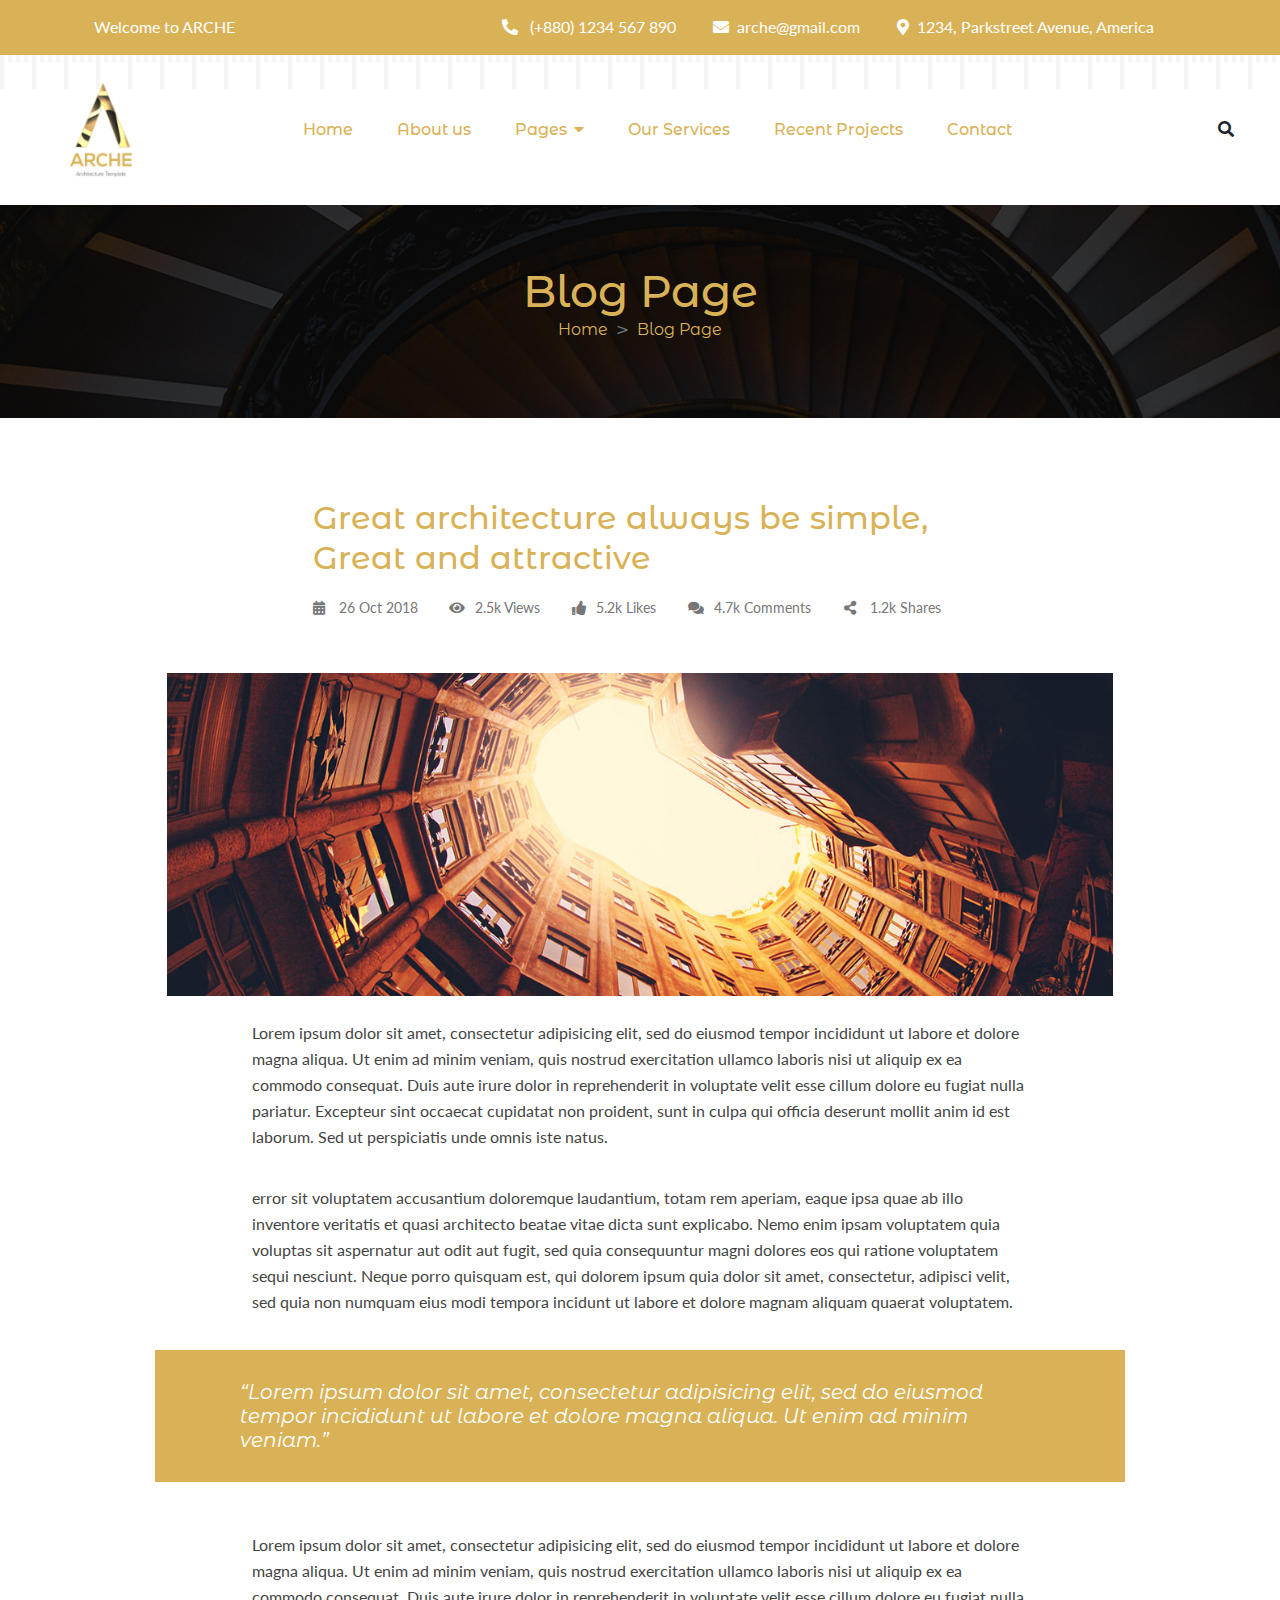
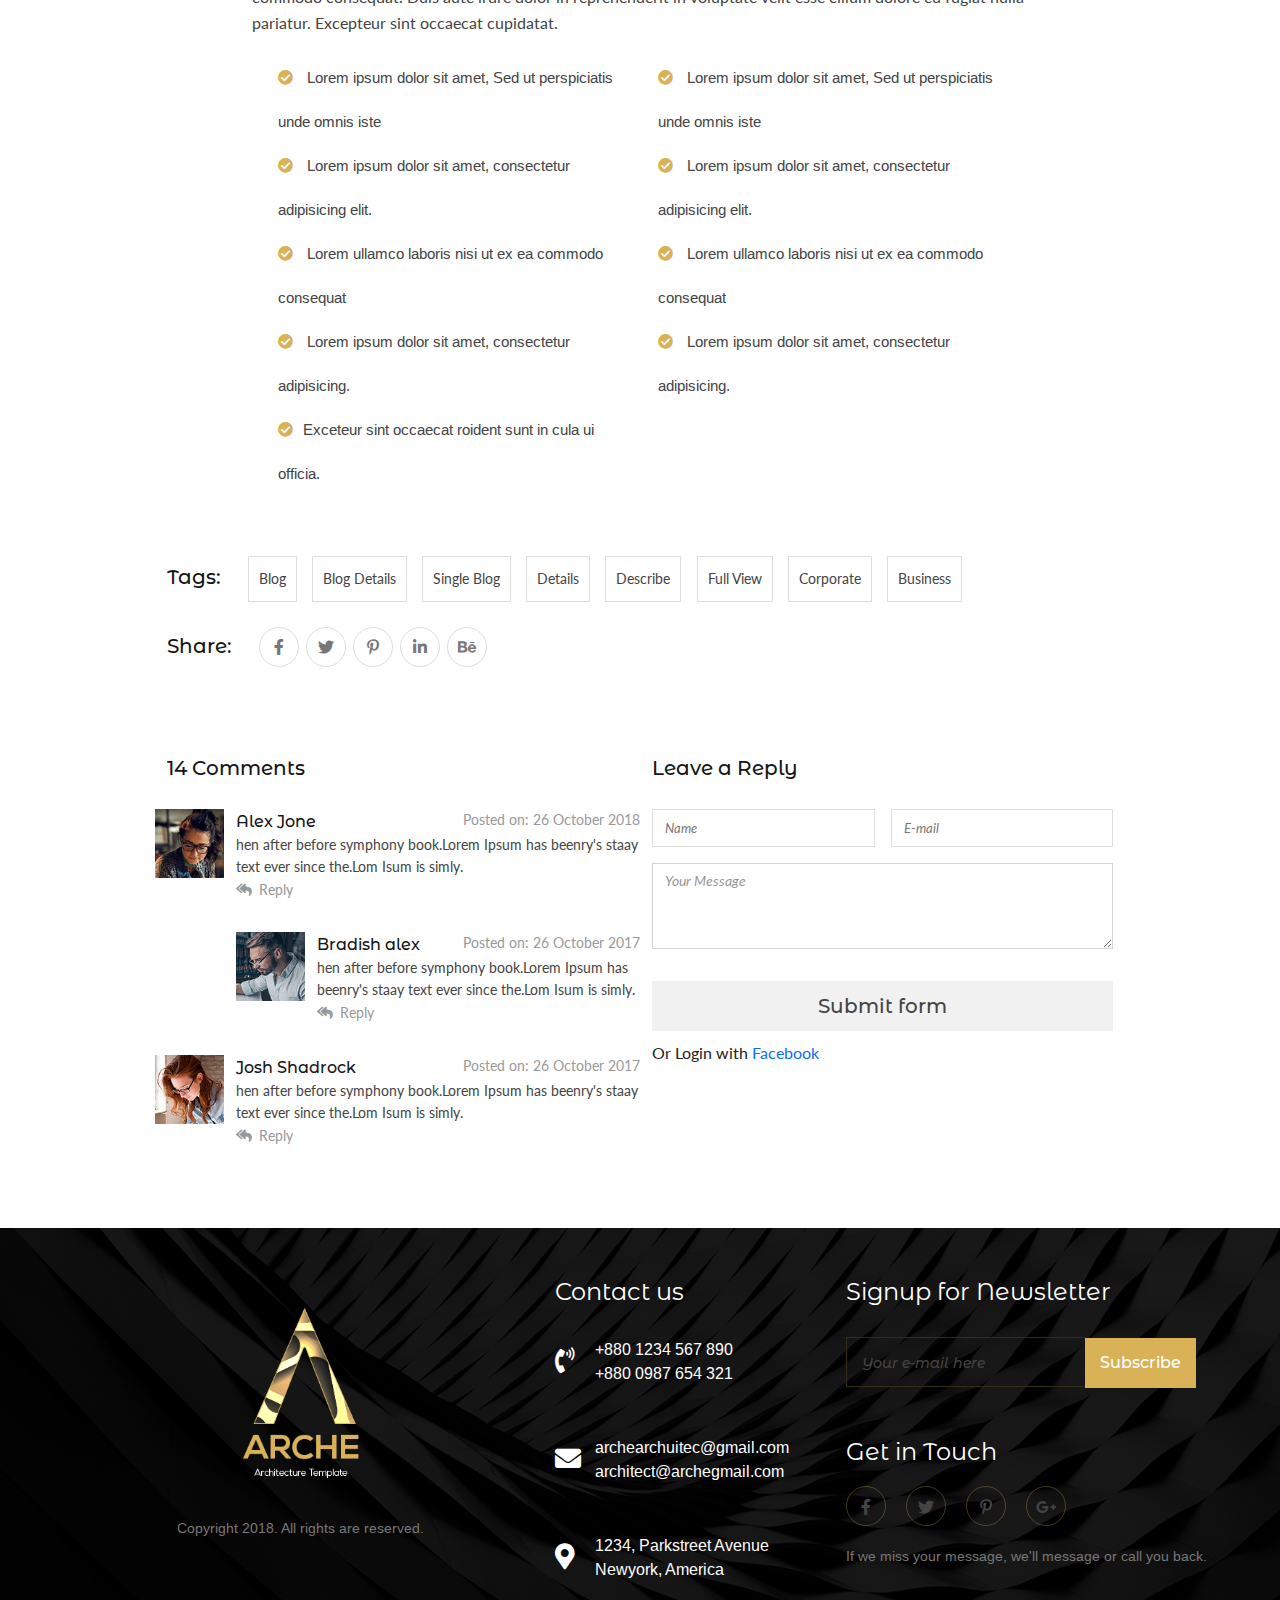
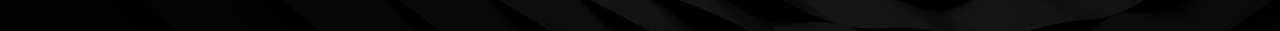
<file: blog-details.html>
<!DOCTYPE html>
<html lang="en">

<head>
    <meta charset="UTF-8">
    <meta name="viewport" content="width=device-width, initial-scale=1">
    <title>Arche</title>
    <link rel="preconnect" href="https://fonts.gstatic.com">
    <link href="https://fonts.googleapis.com/css2?family=Arimo:wght@400;500;600;700&display=swap" rel="stylesheet">
    <link rel="preconnect" href="https://fonts.gstatic.com">
    <link href="https://fonts.googleapis.com/css2?family=Montserrat+Alternates:wght@100;200;300;400;500;600;700;800;900&display=swap"
        rel="stylesheet">
    <link rel="preconnect" href="https://fonts.gstatic.com">
    <link href="https://fonts.googleapis.com/css2?family=Lato:wght@100;300;400;700;900&display=swap" rel="stylesheet">
    <link rel="stylesheet" href="css/venobox.min.css">
    <link rel="stylesheet" href="css/all.min.css">
    <link rel="stylesheet" href="css/slick.css">
    <link rel="stylesheet" href="css/bootstrap.min.css">
    <link rel="stylesheet" href="css/style.css">
    <link rel="stylesheet" href="css/responsive.css">
</head>

<body>
    <!-- Header Part Start -->
    <header id="header_part">
        <div class="container px-lg-4">
            <div class="row">
                <div class="col-lg-4 head_left">
                    <p>Welcome to ARCHE</p>
                </div>
                <div class="col-lg-8 head_right text-end">
                    <a href="callto:+880 1234 567 890 "><i class="fas fa-phone-alt"></i> (+880) 1234 567 890 </a>
                    <a href="mailto:arche@gmail.com"><i class="fas fa-envelope"></i>arche@gmail.com</a>
                    <a href="#"><i class="fas fa-map-marker-alt"></i>1234, Parkstreet Avenue, America</a>
                </div>
            </div>
        </div>
    </header>
    <!-- Header Part End -->


    <!-- Menu Part Start -->
    <nav class="navbar navbar-expand-lg main_menu p-0">
        <div class="container menu_cont px-lg-0">
            <a class="navbar-brand py-0" href="index.html"><img src="images/logo.png" class="img-fluid" alt=""></a>
            <button class="navbar-toggler" type="button" data-bs-toggle="collapse"
                data-bs-target="#navbarSupportedContent" aria-controls="navbarSupportedContent" aria-expanded="false"
                aria-label="Toggle navigation">
                <span class="navbar-toggler-icon"></span>
            </button>
            <div class="collapse navbar-collapse" id="navbarSupportedContent">
                <ul class="navbar-nav  menu_item m-auto mb-2 mb-lg-0">
                    <li class="nav-item">
                        <a class="nav-link active" aria-current="page" href="index.html">Home</a>
                    </li>
                    <li class="nav-item">
                        <a class="nav-link" href="about.html"> About us </a>
                    </li>
                    <li class="nav-item page_menu">
                        <a class="nav-link" href="#"> Pages<i class="fas fa-caret-down"></i> </a>
                        <ul>
                            <i class="fas fa-caret-up"></i>
                            <li><a href="blog.html"> Blog  </a></li>
                            <li><a href="blog-details.html">Blog Details</a></li>
                            <li><a href="team.html"> Team</a></li>
                            <li><a href="member.html"> Member Details</a></li>
                            <li><a href="404.html"> 404</a></li>
                        </ul>
                    </li>
                    <li class="nav-item">
                        <a class="nav-link" href="service.html"> Our Services </a>
                    </li>
                    <li class="nav-item">
                        <a class="nav-link" href="project.html"> Recent Projects </a>
                    </li>
                    <li class="nav-item">
                        <a class="nav-link" href="contact.html"> Contact</a>
                    </li>
                </ul>
                <form class="d-flex search_form">
                    <input class="form-control me-2" type="search" placeholder="Search" aria-label="Search">
                    <button class="btn" type="submit"><i class="fas fa-search"></i></button>
                </form>
            </div>
        </div>
    </nav>
    <!-- Menu Part End -->


    <!-- About Page Banner Part start -->
    <section id="about_page_banner_part" style="background: url(images/about_page_banner.jpg);">
        <div class="container px-lg-0">
            <div class="row">
                <div class="col-lg-6 m-auto text-center about_ban_text">
                    <h1>Blog Page</h1>
                    <nav style="--bs-breadcrumb-divider: '>';" aria-label="breadcrumb">
                        <ol class="breadcrumb">
                            <li class="breadcrumb-item"><a href="index.html">Home</a></li>
                            <li class="breadcrumb-item active" aria-current="page">
                                <a href="blog.html">Blog Page</a></li>
                        </ol>
                    </nav>
                </div>
            </div>
        </div>
    </section>
    <!-- About Page Banner Part end -->

    <!-- Blog details page part Start -->
    <section id="blog_details_part">
        <div class="container px-lg-0">
            <div class="row justify-content-center">
                <div class="col-lg-7 bdet_header">
                    <h1>Great architecture always be simple, Great and attractive</h1>
                </div>

                <div class="col-lg-7 bdet_icons justify-content-between">
                    <div class="icon_left ">
                        <a href="#"><i class="fas fa-calendar-alt"></i> 26 Oct 2018</a>
                    </div>
                    <div class="icon_right ">
                        <a href="#"><i class="fas fa-eye"></i>2.5k Views</a>
                        <a href="#"><i class="fas fa-thumbs-up"></i>5.2k Likes</a>
                        <a href="#"><i class="fas fa-comments"></i>4.7k Comments</a>
                        <a href="#"><i class="fas fa-share-alt"></i> 1.2k Shares</a>
                    </div>
                </div>
            </div>
            <div class="row justify-content-center">
                <div class="col-lg-10 mb-4">
                    <img src="images/blog_detail1.jpg" class="w-100 img-fluid" alt="blog_detail1">
                </div>
                <div class="col-lg-8 px-0">
                    <div class="blog_det_txt">
                        <p>Lorem ipsum dolor sit amet, consectetur adipisicing elit, sed do eiusmod tempor incididunt ut
                            labore et dolore magna aliqua. Ut enim ad minim veniam, quis nostrud exercitation ullamco
                            laboris nisi ut aliquip ex ea commodo consequat. Duis aute irure dolor in reprehenderit in
                            voluptate velit esse cillum dolore eu fugiat nulla pariatur. Excepteur sint occaecat
                            cupidatat non proident, sunt in culpa qui officia deserunt mollit anim id est laborum. Sed
                            ut perspiciatis unde omnis iste natus. </p>

                        <p>error sit voluptatem accusantium doloremque laudantium, totam rem aperiam, eaque ipsa quae ab
                            illo inventore veritatis et quasi architecto beatae vitae dicta sunt explicabo. Nemo enim
                            ipsam voluptatem quia voluptas sit aspernatur aut odit aut fugit, sed quia consequuntur
                            magni dolores eos qui ratione voluptatem sequi nesciunt. Neque porro quisquam est, qui
                            dolorem ipsum quia dolor sit amet, consectetur, adipisci velit, sed quia non numquam eius
                            modi tempora incidunt ut labore et dolore magnam aliquam quaerat voluptatem.</p>
                    </div>

                </div>
                <div class="col-lg-10 color_text">
                    <h2>“Lorem ipsum dolor sit amet, consectetur adipisicing elit, sed do eiusmod tempor incididunt ut
                        labore et dolore magna aliqua. Ut enim ad minim veniam.”</h2>
                </div>
                <div class="col-lg-8 blog_det_txt_2 px-0">
                    <p> Lorem ipsum dolor sit amet, consectetur adipisicing elit, sed do eiusmod tempor incididunt ut
                        labore et dolore magna aliqua. Ut enim ad minim veniam, quis nostrud exercitation ullamco
                        laboris nisi ut aliquip ex ea commodo consequat. Duis aute irure dolor in reprehenderit in
                        voluptate velit esse cillum dolore eu fugiat nulla pariatur. Excepteur sint occaecat cupidatat.
                    </p>
                </div>
            </div>
            <div class="row m-auto">
                <div class="col-lg-4 px-0 cat_li offset-2">
                    <ul>
                        <li>
                            <p> <i class="fas fa-check-circle"></i>
                                Lorem ipsum dolor sit amet, Sed ut perspiciatis unde omnis iste
                            </p>
                        </li>
                        <li>
                            <p> <i class="fas fa-check-circle"></i>
                                Lorem ipsum dolor sit amet, consectetur adipisicing elit.</p>
                        </li>
                        <li>
                            <p> <i class="fas fa-check-circle"></i>
                                Lorem ullamco laboris nisi ut ex ea commodo consequat</p>
                        </li>
                        <li>

                            <p><i class="fas fa-check-circle"></i>
                                Lorem ipsum dolor sit amet, consectetur adipisicing.</p>
                        </li>
                        <li>

                            <p> <i class="fas fa-check-circle"></i>Exceteur sint occaecat roident sunt in cula ui
                                officia.</p>
                        </li>

                    </ul>
                </div>
                <div class="col-lg-4 px-0 cat_li">
                    <ul>
                        <li>
                            <p> <i class="fas fa-check-circle"></i>
                                Lorem ipsum dolor sit amet, Sed ut perspiciatis unde omnis iste
                            </p>
                        </li>
                        <li>
                            <p> <i class="fas fa-check-circle"></i>
                                Lorem ipsum dolor sit amet, consectetur adipisicing elit.</p>
                        </li>
                        <li>
                            <p> <i class="fas fa-check-circle"></i>
                                Lorem ullamco laboris nisi ut ex ea commodo consequat</p>
                        </li>
                        <li>

                            <p><i class="fas fa-check-circle"></i>
                                Lorem ipsum dolor sit amet, consectetur adipisicing.</p>
                        </li>
                    </ul>
                </div>
            </div>
            <div class="row justify-content-center">
                <div class="col-lg-10">
                    <div class="tags_btn">
                        <span>Tags:</span>
                        <a href="#">Blog</a>
                        <a href="#"> Blog Details</a>
                        <a href="#"> Single Blog</a>
                        <a href="#">Details</a>
                        <a href="#">Describe</a>
                        <a href="#">Full View</a>
                        <a href="#">Corporate</a>
                        <a href="#">Business</a>
                    </div>
                </div>
                <div class="col-lg-10">
                    <div class="share_btn">
                        <span>Share:</span>
                        <a href="#"><i class="fab fa-facebook-f"></i></a>
                        <a href="#"><i class="fab fa-twitter"></i></a>
                        <a href="#"><i class="fab fa-pinterest-p"></i></a>
                        <a href="#"><i class="fab fa-linkedin-in"></i></a>
                        <a href="#"><i class="fab fa-behance"></i></a>
                    </div>
                </div>
            </div>
            <div class="row justify-content-center com_main_row">
                <div class="col-lg-5 com_col">
                    <h2>14 Comments</h2>
                    <div class="comment_div">
                        <div class="row com_row">
                            <div class="col-lg-2 ps-0">
                                <img src="images/blog_detail2.jpg" class="W-100 img-fluid" alt="">
                            </div>
                            <div class="col-lg-10 com_text px-0">
                                <span>Alex Jone</span>
                                <span class="date_blog "> Posted on: 26 October 2018</span>
                                <p>hen after before symphony book.Lorem Ipsum has beenry's staay text ever since the.Lom
                                    Isum is simly.</p>
                                <a href="#"><i class="fas fa-reply-all"></i>Reply</a>
                            </div>
                        </div>
                        <div class="row com_row">
                            <div class="col-lg-2 offset-2 ps-0">
                                <img src="images/blog_detail3.jpg" class="W-100 img-fluid" alt="">
                            </div>
                            <div class="col-lg-8 com_text px-0">
                                <span>Bradish alex</span>
                                <span class="date_blog"> Posted on: 26 October 2017</span>
                                <p>hen after before symphony book.Lorem Ipsum has beenry's staay text ever since the.Lom
                                    Isum is simly.</p>
                                <a href="#"><i class="fas fa-reply-all"></i>Reply</a>
                            </div>
                        </div>
                        <div class="row com_row">
                            <div class="col-lg-2 ps-0">
                                <img src="images/blog_detail4.jpg" class="W-100 img-fluid" alt="">
                            </div>
                            <div class="col-lg-10 com_text px-0">
                                <span>Josh Shadrock</span>
                                <span class="date_blog "> Posted on: 26 October 2017</span>
                                <p>hen after before symphony book.Lorem Ipsum has beenry's staay text ever since the.Lom
                                    Isum is simly.</p>
                                <a href="#"><i class="fas fa-reply-all"></i>Reply</a>
                            </div>
                        </div>
                    </div>
                </div>
                <div class="col-lg-5 com_col">
                    <h2>Leave a Reply</h2>
                    <div class="form_div">
                        <form class="row g-3 needs-validation" novalidate>
                            <div class="col-md-6">
                                <input type="text" class="form-control blog_form" id="validationCustom01"
                                    placeholder="Name" required>
                                <div class="valid-feedback">
                                    Looks good!
                                </div>
                            </div>
                            <div class="col-md-6">
                                <input type="email" class="form-control blog_form" id="validationCustom02"
                                    placeholder="E-mail" required>
                                <div class="invalid-feedback">
                                    Please provide a valid email
                                </div>
                            </div>

                            <div class="mb-3">
                                <textarea class="form-control blog_form" id="exampleFormControlTextarea1" placeholder="Your Message" rows="3"></textarea>

                            </div>
                            <div class="col-12  text-center ">
                                <button class="btn btn-primary form_btn" type="submit">Submit form</button>
                            </div>
                        </form>
                        <p>Or Login with <a href="#">Facebook</a></p>
                    </div>
                </div>
            </div>
        </div>
    </section>

    <!-- Blog details page part End -->




    <!-- Footer Part Start -->
    <footer id="foot_part" style="background: url(images/foot-bg.jpg);">
        <div class="container px-lg-0">
            <div class="row">
                <div class="col-lg-3 foot_left offset-1">
                    <div class="foot_logo">
                        <a href="#"><img src="images/foot-logo-1.png" alt=""></a>
                    </div>
                    <p>Copyright 2018. All rights are reserved. </p>
                </div>
                <div class="col-lg-3 offset-1 contact text-start">
                    <div class="cont_head">
                        <h3>Contact us</h3>
                    </div>
                    <div class="cont_text">
                        <p>+880 1234 567 890 </p>
                        <p>+880 0987 654 321 </p>
                        <i class="fas fa-phone-volume"></i>
                    </div>
                    <div class="cont_text">
                        <p>archearchuitec@gmail.com </p>
                        <p>architect@archegmail.com </p>
                        <i class="fas fa-envelope"></i>
                    </div>
                    <div class="cont_text">
                        <p>1234, Parkstreet Avenue </p>
                        <p>Newyork, America</p>
                        <i class="fas fa-map-marker-alt"></i>
                    </div>
                </div>
                <div class="col-lg-4">
                    <div class="cont_head">
                        <h3>Signup for Newsletter</h3>
                    </div>
                    <div class="foot_mail">
                        <form>
                            <input type="e-mail" placeholder="Your e-mail here">
                            <button value="submit">Subscribe</button>
                        </form>
                    </div>
                    <div class="foot_con">
                        <h3>Get in Touch</h3>
                        <ul>
                            <li><a href="#"><i class="fab fa-facebook-f"></i></a></li>
                            <li><a href="#"><i class="fab fa-twitter"></i></a></li>
                            <li><a href="#"><i class="fab fa-pinterest-p"></i></a></li>
                            <li><a href="#"><i class="fab fa-google-plus-g"></i></a></li>
                        </ul>
                        <p>If we miss your message, we'll message or call you back.</p>
                    </div>
                </div>
            </div>
        </div>
    </footer>
    <!-- Footer Part End -->


    <!-- jQuery -->
    <script src="js/jquery-1.12.4.min.js"></script>
    <script src="js/waypoints.min.js"></script>
    <script src="js/jquery.counterup.min.js"></script>
    <script src="js/bootstrap.bundle.min.js"></script>
    <script src="js/slick.min.js"></script>
    <script src="js/script.js"></script>
</body>

</html>
</file>
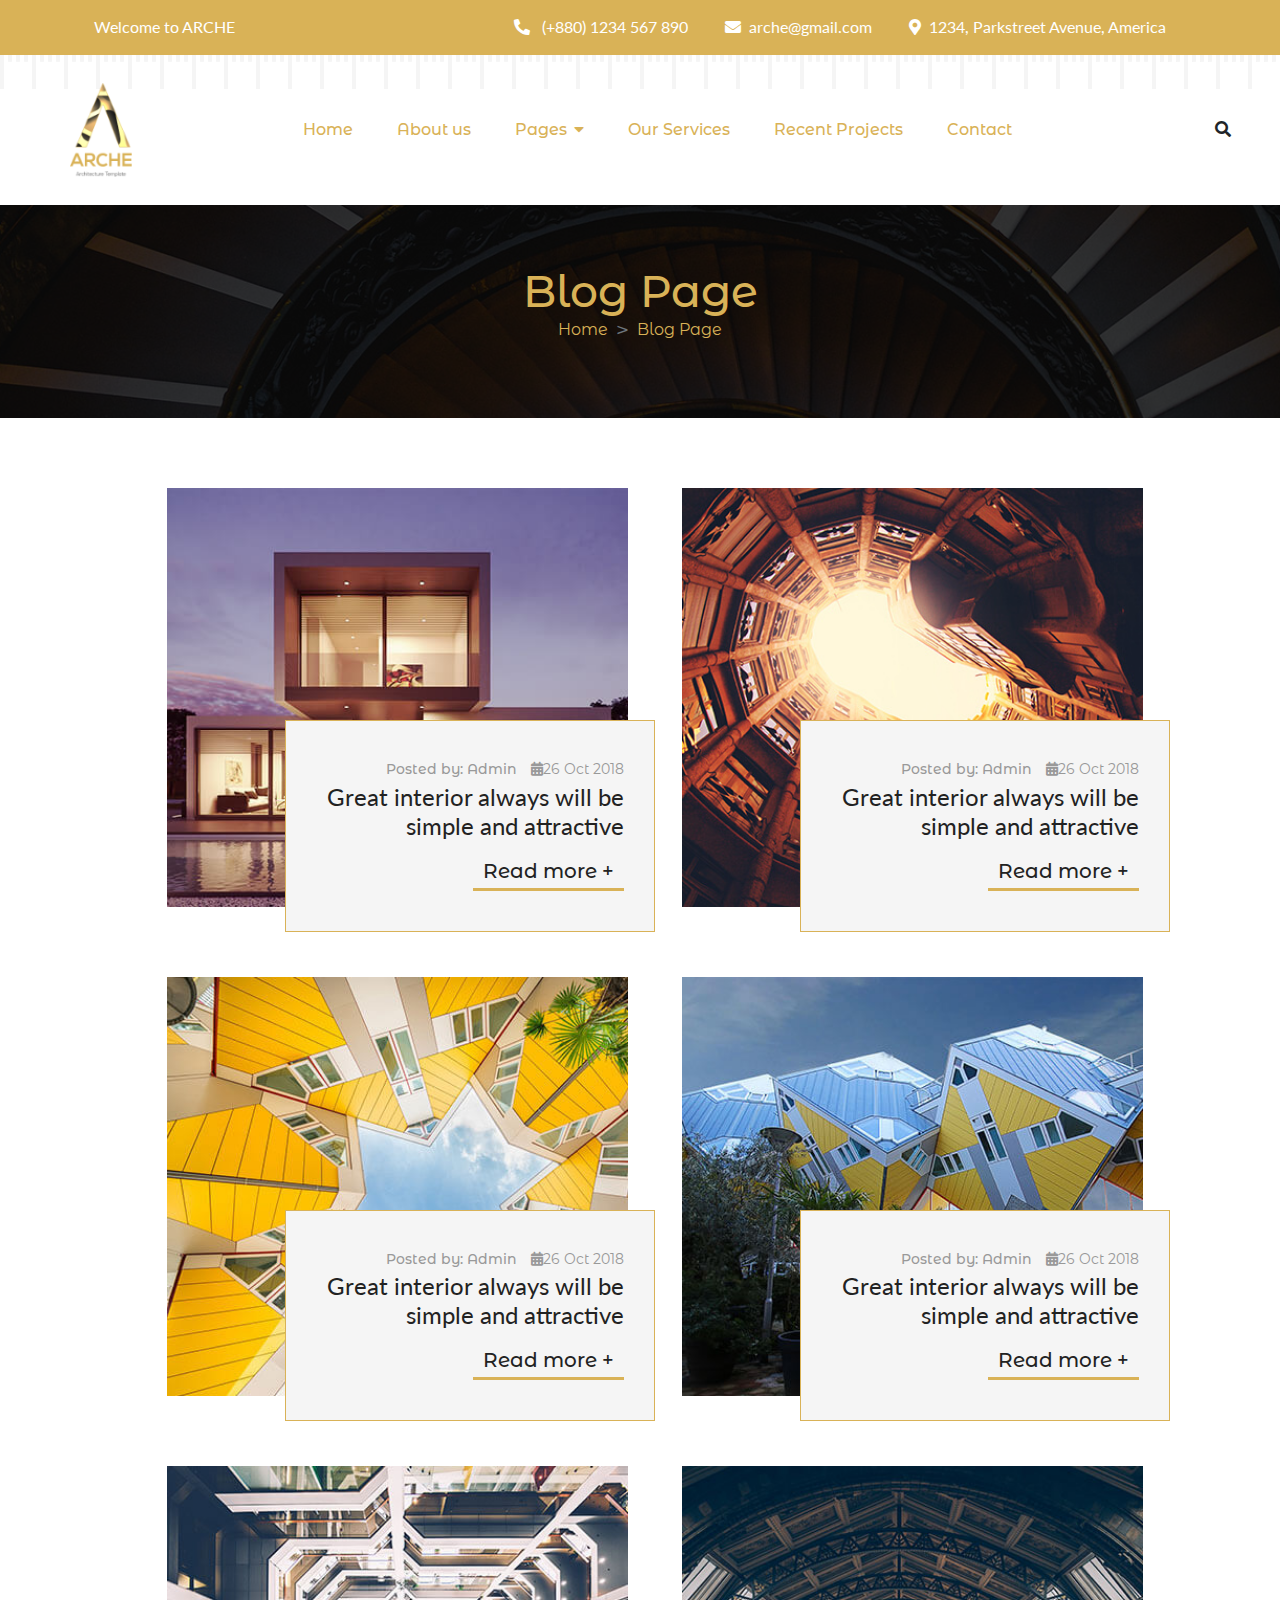
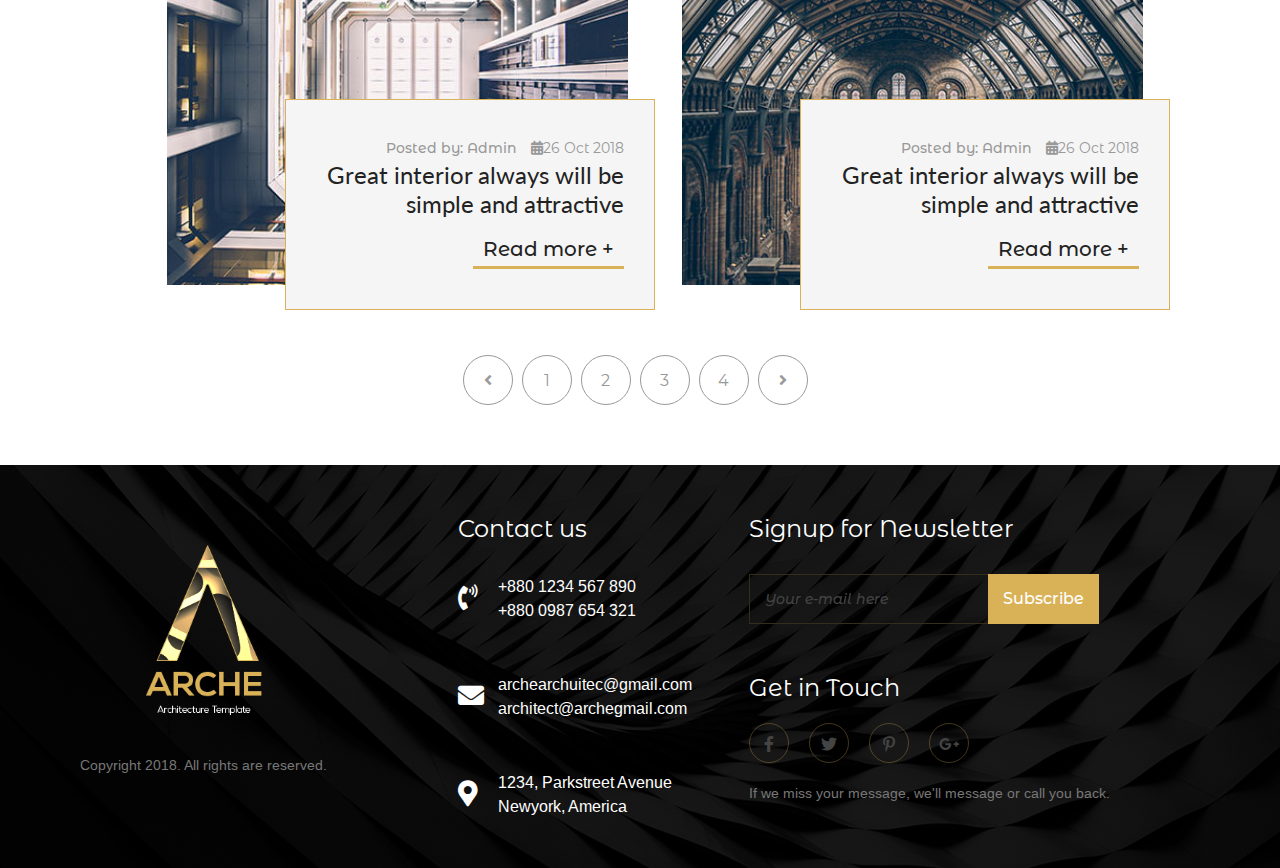
<file: blog.html>
<!DOCTYPE html>
<html lang="en">

<head>
    <meta charset="UTF-8">
    <meta name="viewport" content="width=device-width, initial-scale=1">
    <title>Arche</title>
    <link rel="preconnect" href="https://fonts.gstatic.com">
    <link href="https://fonts.googleapis.com/css2?family=Arimo:wght@400;500;600;700&display=swap" rel="stylesheet">
    <link rel="preconnect" href="https://fonts.gstatic.com">
    <link
        href="https://fonts.googleapis.com/css2?family=Montserrat+Alternates:wght@100;200;300;400;500;600;700;800;900&display=swap"
        rel="stylesheet">
    <link rel="preconnect" href="https://fonts.gstatic.com">
    <link href="https://fonts.googleapis.com/css2?family=Lato:wght@100;300;400;700;900&display=swap" rel="stylesheet">
    <link rel="stylesheet" href="css/venobox.min.css">
    <link rel="stylesheet" href="css/all.min.css">
    <link rel="stylesheet" href="css/slick.css">
    <link rel="stylesheet" href="css/bootstrap.min.css">
    <link rel="stylesheet" href="css/style.css">
    <link rel="stylesheet" href="css/responsive.css">
</head>

<body>
    <!-- Header Part Start -->
    <header id="header_part">
        <div class="container px-lg-4 px-md-0">
            <div class="row">
                <div class="col-lg-4 col-md-3 head_left">
                    <p>Welcome to ARCHE</p>
                </div>
                <div class="col-lg-8 col-md-9 head_right text-end px-md-0">
                    <a href="callto:+880 1234 567 890 "><i class="fas fa-phone-alt"></i> (+880) 1234 567 890 </a>
                    <a href="mailto:arche@gmail.com"><i class="fas fa-envelope"></i>arche@gmail.com</a>
                    <a href="#"><i class="fas fa-map-marker-alt"></i>1234, Parkstreet Avenue, America</a>
                </div>
            </div>
        </div>
    </header>
    <!-- Header Part End -->


    <!-- Menu Part Start -->
    <nav class="navbar navbar-expand-md main_menu p-0">
        <div class="container menu_cont px-lg-0">
            <a class="navbar-brand py-0" href="index.html"><img src="images/logo.png" class="img-fluid" alt=""></a>
            <button class="navbar-toggler" type="button" data-bs-toggle="collapse"
                data-bs-target="#navbarSupportedContent" aria-controls="navbarSupportedContent" aria-expanded="false"
                aria-label="Toggle navigation">
                <span class="navbar-toggler-icon">
                    <i class="fas fa-bars"></i>
                </span>
            </button>
            <div class="collapse navbar-collapse" id="navbarSupportedContent">
                <ul class="navbar-nav  menu_item m-lg-auto mb-2 mb-lg-0 mb-md-0 ms-md-auto">
                    <li class="nav-item">
                        <a class="nav-link active" aria-current="page" href="index.html">Home</a>
                    </li>
                    <li class="nav-item">
                        <a class="nav-link" href="about.html"> About us </a>
                    </li>
                    <li class="nav-item page_menu">
                        <a class="nav-link" href="#"> Pages<i class="fas fa-caret-down"></i> </a>
                        <ul>
                            <i class="fas fa-caret-up"></i>
                            <li><a href="blog.html"> Blog </a></li>
                            <li><a href="blog-details.html">Blog Details</a></li>
                            <li><a href="team.html"> Team</a></li>
                            <li><a href="member.html"> Member Details</a></li>
                            <li><a href="404.html"> 404</a></li>
                        </ul>
                    </li>
                    <li class="nav-item">
                        <a class="nav-link" href="service.html"> Our Services </a>
                    </li>
                    <li class="nav-item">
                        <a class="nav-link" href="project.html"> Recent Projects </a>
                    </li>
                    <li class="nav-item">
                        <a class="nav-link" href="contact.html"> Contact</a>
                    </li>
                </ul>
                <form class="d-flex search_form d-none d-lg-inline-block d-lg-flex">
                    <input class="form-control " type="search" placeholder="Search" aria-label="Search">
                    <button class="btn" type="submit"><i class="fas fa-search"></i></button>
                </form>
            </div>
        </div>
    </nav>
    <!-- Menu Part End -->
    <!-- About Page Banner Part start -->
    <section id="about_page_banner_part" style="background: url(images/about_page_banner.jpg);">
        <div class="container px-lg-0">
            <div class="row">
                <div class="col-lg-6 m-auto text-center about_ban_text">
                    <h1>Blog Page</h1>
                    <nav style="--bs-breadcrumb-divider: '>';" aria-label="breadcrumb">
                        <ol class="breadcrumb">
                            <li class="breadcrumb-item"><a href="index.html">Home</a></li>
                            <li class="breadcrumb-item active" aria-current="page">
                                <a href="blog.html">Blog Page</a></li>
                        </ol>
                    </nav>
                </div>
            </div>
        </div>
    </section>
    <!-- About Page Banner Part end -->

    <!-- Blogs Part Start -->
    <section id="blog_part">
        <div class="container px-lg-0">
            <div class="row ">
                <div class="col-lg-5 offset-lg-1 blog_col  blog_mar col-sm-6 col-md-6">
                    <div class="blog_img">
                        <img src="images/blog1.jpg" class="w-100 img-fluid" alt="">
                    </div>
                    <div class="overlay">
                        <h6>Posted by: Admin <span><i class="fas fa-calendar-alt"></i>26 Oct 2018 </span></h6>
                        <h3>Great interior always will be simple and attractive</h3>
                        <a href="#">Read more +</a>
                    </div>
                </div>
                <div class="col-lg-5  blog_col col-sm-6 col-md-6">
                    <div class="blog_img">
                        <img src="images/blog2.jpg" class="w-100 img-fluid" alt="">
                    </div>
                    <div class="overlay">
                        <h6>Posted by: Admin <span><i class="fas fa-calendar-alt"></i>26 Oct 2018 </span></h6>
                        <h3>Great interior always will be simple and attractive</h3>
                        <a href="#">Read more +</a>
                    </div>
                </div>
            </div>
            <div class="row row_mar">
                <div class="col-lg-5 offset-lg-1 blog_col  blog_mar col-sm-6 col-md-6">
                    <div class="blog_img">
                        <img src="images/blog3.jpg" class="w-100 img-fluid" alt="">
                    </div>
                    <div class="overlay">
                        <h6>Posted by: Admin <span><i class="fas fa-calendar-alt"></i>26 Oct 2018 </span></h6>
                        <h3>Great interior always will be simple and attractive</h3>
                        <a href="#">Read more +</a>
                    </div>
                </div>
                <div class="col-lg-5  blog_col col-sm-6 col-md-6">
                    <div class="blog_img">
                        <img src="images/blog4.jpg" class="w-100 img-fluid" alt="">
                    </div>
                    <div class="overlay">
                        <h6>Posted by: Admin <span><i class="fas fa-calendar-alt"></i>26 Oct 2018 </span></h6>
                        <h3>Great interior always will be simple and attractive</h3>
                        <a href="#">Read more +</a>
                    </div>
                </div>
            </div>
            <div class="row ">
                <div class="col-lg-5 offset-lg-1 blog_col  blog_mar col-sm-6 col-md-6">
                    <div class="blog_img">
                        <img src="images/blog5.jpg" class="w-100 img-fluid" alt="">
                    </div>
                    <div class="overlay">
                        <h6>Posted by: Admin <span><i class="fas fa-calendar-alt"></i>26 Oct 2018 </span></h6>
                        <h3>Great interior always will be simple and attractive</h3>
                        <a href="#">Read more +</a>
                    </div>
                </div>
                <div class="col-lg-5  blog_col col-sm-6 col-md-6">
                    <div class="blog_img">
                        <img src="images/blog6.jpg" class="w-100 img-fluid" alt="">
                    </div>
                    <div class="overlay">
                        <h6>Posted by: Admin <span><i class="fas fa-calendar-alt"></i>26 Oct 2018 </span></h6>
                        <h3>Great interior always will be simple and attractive</h3>
                        <a href="#">Read more +</a>
                    </div>
                </div>
            </div>

        </div>
    </section>
    <!-- Blogs Part End -->

    <!-- Pagination part start -->
    <section id="pagi_part">
        <div class="container px-lg-0">
            <div class="row">
                <div class="col-lg-12">
                    <nav aria-label="Page navigation example" class="pagination_nav">
                        <ul class="pagination justify-content-center">
                            <li class="page-item">
                                <a class="page-link" href="#"><i class="fas fa-angle-left"></i></a>
                            </li>
                            <li class="page-item"><a class="page-link" href="#">1</a></li>
                            <li class="page-item"><a class="page-link" href="#">2</a></li>
                            <li class="page-item"><a class="page-link" href="#">3</a></li>
                            <li class="page-item"><a class="page-link" href="#">4</a></li>
                            <li class="page-item">
                                <a class="page-link" href="#"><i class="fas fa-angle-right"></i></a>
                            </li>
                        </ul>
                    </nav>
                </div>
            </div>
        </div>
    </section>
    <!-- Pagination part end -->

  
    <!-- Footer Part Start -->
    <footer id="foot_part" style="background: url(images/foot-bg.jpg);">
        <div class="container px-lg-0">
            <div class="row">
                <div class="col-lg-3 foot_left col-sm-12 col-md-3">
                    <div class="foot_logo">
                        <a href="#"><img src="images/foot-logo-1.png" alt=""></a>
                    </div>
                    <p>Copyright 2018. All rights are reserved. </p>
                </div>
                <div class="col-lg-3 offset-lg-1 contact text-start col-sm-6 col-md-4">
                    <div class="cont_head">
                        <h3>Contact us</h3>
                    </div>
                    <div class="cont_text">
                        <p>+880 1234 567 890 </p>
                        <p>+880 0987 654 321 </p>
                        <i class="fas fa-phone-volume"></i>
                    </div>
                    <div class="cont_text">
                        <p>archearchuitec@gmail.com </p>
                        <p>architect@archegmail.com </p>
                        <i class="fas fa-envelope"></i>
                    </div>
                    <div class="cont_text">
                        <p>1234, Parkstreet Avenue </p>
                        <p>Newyork, America</p>
                        <i class="fas fa-map-marker-alt"></i>
                    </div>
                </div>
                <div class="col-lg-5 col-sm-6 col-md-5">
                    <div class="cont_head lg-py-3 ">
                        <h3>Signup for Newsletter</h3>
                    </div>
                    <div class="foot_mail">
                        <form>
                            <input type="e-mail" placeholder="Your e-mail here">
                            <button value="submit">Subscribe</button>
                        </form>
                    </div>
                    <div class="foot_con">
                        <h3>Get in Touch</h3>
                        <ul>
                            <li><a href="#"><i class="fab fa-facebook-f"></i></a></li>
                            <li><a href="#"><i class="fab fa-twitter"></i></a></li>
                            <li><a href="#"><i class="fab fa-pinterest-p"></i></a></li>
                            <li><a href="#"><i class="fab fa-google-plus-g"></i></a></li>
                        </ul>
                        <p>If we miss your message, we'll message or call you back.</p>
                    </div>
                </div>
            </div>
        </div>
    </footer>
    <!-- Footer Part End -->


    <!-- jQuery -->
    <script src="js/jquery-1.12.4.min.js"></script>
    <script src="js/waypoints.min.js"></script>
    <script src="js/jquery.counterup.min.js"></script>
    <script src="js/bootstrap.bundle.min.js"></script>
    <script src="js/slick.min.js"></script>
    <script src="js/script.js"></script>
</body>

</html>
</file>
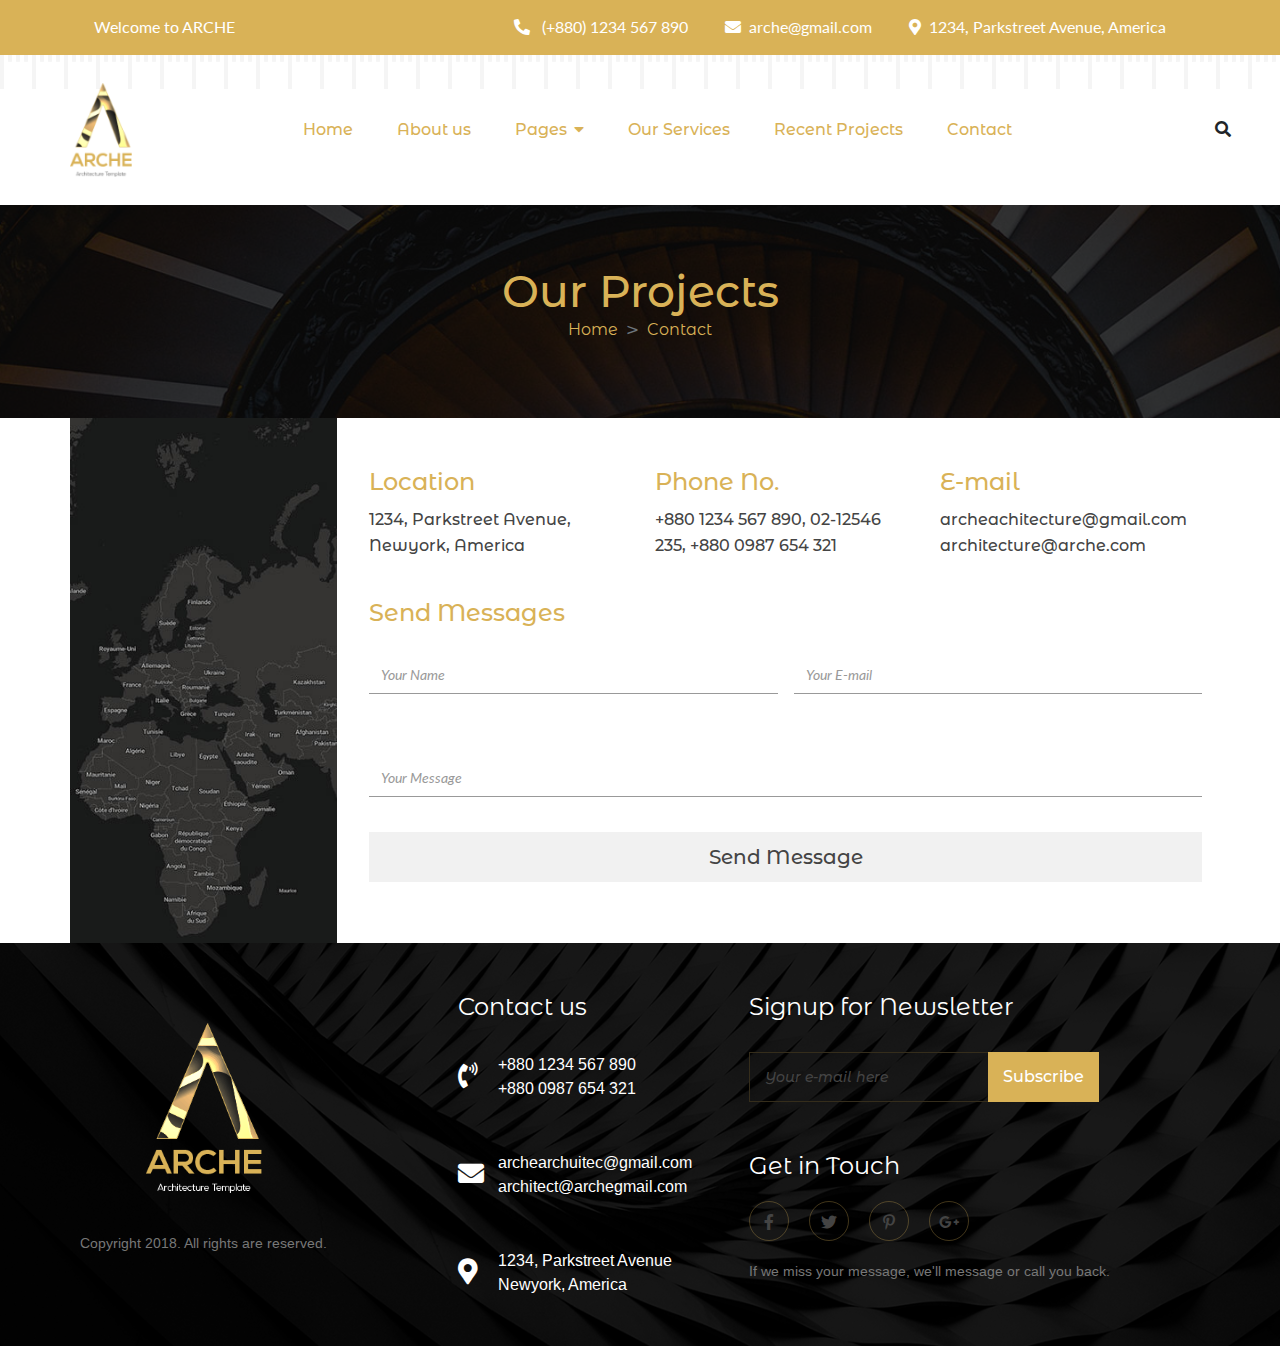
<file: contact.html>
<!DOCTYPE html>
<html lang="en">

<head>
    <meta charset="UTF-8">
    <meta name="viewport" content="width=device-width, initial-scale=1">
    <title>Arche</title>
    <link rel="preconnect" href="https://fonts.gstatic.com">
    <link href="https://fonts.googleapis.com/css2?family=Arimo:wght@400;500;600;700&display=swap" rel="stylesheet">
    <link rel="preconnect" href="https://fonts.gstatic.com">
    <link
        href="https://fonts.googleapis.com/css2?family=Montserrat+Alternates:wght@100;200;300;400;500;600;700;800;900&display=swap"
        rel="stylesheet">
    <link rel="preconnect" href="https://fonts.gstatic.com">
    <link href="https://fonts.googleapis.com/css2?family=Lato:wght@100;300;400;700;900&display=swap" rel="stylesheet">
    <link rel="stylesheet" href="css/venobox.min.css">
    <link rel="stylesheet" href="css/all.min.css">
    <link rel="stylesheet" href="css/slick.css">
    <link rel="stylesheet" href="css/bootstrap.min.css">
    <link rel="stylesheet" href="css/style.css">
    <link rel="stylesheet" href="css/responsive.css">
</head>

<body>
    <!-- Header Part Start -->
    <header id="header_part">
        <div class="container px-lg-4 px-md-0">
            <div class="row">
                <div class="col-lg-4 col-md-3 head_left">
                    <p>Welcome to ARCHE</p>
                </div>
                <div class="col-lg-8 col-md-9 head_right text-end px-md-0">
                    <a href="callto:+880 1234 567 890 "><i class="fas fa-phone-alt"></i> (+880) 1234 567 890 </a>
                    <a href="mailto:arche@gmail.com"><i class="fas fa-envelope"></i>arche@gmail.com</a>
                    <a href="#"><i class="fas fa-map-marker-alt"></i>1234, Parkstreet Avenue, America</a>
                </div>
            </div>
        </div>
    </header>
    <!-- Header Part End -->


    <!-- Menu Part Start -->
    <nav class="navbar navbar-expand-md main_menu p-0">
        <div class="container menu_cont px-lg-0">
            <a class="navbar-brand py-0" href="index.html"><img src="images/logo.png" class="img-fluid" alt=""></a>
            <button class="navbar-toggler" type="button" data-bs-toggle="collapse"
                data-bs-target="#navbarSupportedContent" aria-controls="navbarSupportedContent" aria-expanded="false"
                aria-label="Toggle navigation">
                <span class="navbar-toggler-icon">
                    <i class="fas fa-bars"></i>
                </span>
            </button>
            <div class="collapse navbar-collapse" id="navbarSupportedContent">
                <ul class="navbar-nav  menu_item m-lg-auto mb-2 mb-lg-0 mb-md-0 ms-md-auto">
                    <li class="nav-item">
                        <a class="nav-link active" aria-current="page" href="index.html">Home</a>
                    </li>
                    <li class="nav-item">
                        <a class="nav-link" href="about.html"> About us </a>
                    </li>
                    <li class="nav-item page_menu">
                        <a class="nav-link" href="#"> Pages<i class="fas fa-caret-down"></i> </a>
                        <ul>
                            <i class="fas fa-caret-up"></i>
                            <li><a href="blog.html"> Blog </a></li>
                            <li><a href="blog-details.html">Blog Details</a></li>
                            <li><a href="team.html"> Team</a></li>
                            <li><a href="member.html"> Member Details</a></li>
                            <li><a href="404.html"> 404</a></li>
                        </ul>
                    </li>
                    <li class="nav-item">
                        <a class="nav-link" href="service.html"> Our Services </a>
                    </li>
                    <li class="nav-item">
                        <a class="nav-link" href="project.html"> Recent Projects </a>
                    </li>
                    <li class="nav-item">
                        <a class="nav-link" href="contact.html"> Contact</a>
                    </li>
                </ul>
                <form class="d-flex search_form d-none d-lg-inline-block d-lg-flex">
                    <input class="form-control " type="search" placeholder="Search" aria-label="Search">
                    <button class="btn" type="submit"><i class="fas fa-search"></i></button>
                </form>
            </div>
        </div>
    </nav>
    <!-- Menu Part End -->

    <!-- About Page Banner Part start -->
    <section id="about_page_banner_part" style="background: url(images/about_page_banner.jpg);">
        <div class="container px-lg-0">
            <div class="row">
                <div class="col-lg-6 m-auto text-center about_ban_text">
                    <h1>Our Projects</h1>
                    <nav style="--bs-breadcrumb-divider: '>';" aria-label="breadcrumb">
                        <ol class="breadcrumb">
                            <li class="breadcrumb-item"><a href="index.html">Home</a></li>
                            <li class="breadcrumb-item active" aria-current="page">
                                <a href="project.html">Contact</a></li>
                        </ol>
                    </nav>
                </div>
            </div>
        </div>
    </section>
    <!-- About Page Banner Part end -->

    <!-- Contact Details Part Start -->
    <section id="cd_part">
        <div class="container px-lg-0">
            <div class="row">
                <div class="col-lg-3 col-md-3">
                    <img src="images/contact_map.jpg" class="img-fluid w-100" alt="">
                </div>
                <div class="col-lg-9 cd_col col-md-9">
                   <div class="row cd_top_row">
                       <div class="col-lg-4 cd_det">
                           <h3>Location</h3>
                          <h5>1234, Parkstreet Avenue,</h5>
                          <h5> Newyork, America</h5>
                       </div>
                       <div class="col-lg-4 cd_det">
                           <h3>Phone No.</h3>
                          <h5>+880 1234 567 890, 02-12546</h5>
                          <h5>235, +880 0987 654 321</h5>
                       </div>
                       <div class="col-lg-4 cd_det">
                           <h3>E-mail</h3>
                          <h5>archeachitecture@gmail.com </h5>
                          <h5>architecture@arche.com</h5>
                       </div>
                   </div>
             
                   <div class="row d-md-none d-block d-lg-block">
                       <div class="col-lg-12 form_col">
                           <div class="form_header">
                               <h3>Send Messages</h3>
                           </div>
                           <form class="row g-3 needs-validation" novalidate>
                            <div class="col-md-6">
                              <input type="text" class="form-control" id="validationCustom01" placeholder="Your Name" required>
                              
                            </div>
                            <div class="col-md-6">
                              <input type="email" class="form-control" id="validationCustom02" placeholder="Your E-mail" required>
                            </div>
                           
                            <div class="col-md-12 form_top_mar">
                              <input type="text" class="form-control" id="validationCustom03" placeholder="Your Message" required>
                              <div class="invalid-feedback">
                                Please provide a Message.
                              </div>
                            </div>

                            <div class="col-12 m-auto text-center but_col">
                              <button class="btn btn-primary form_btn" type="submit">Send Message</button>
                            </div>
                          </form>
                       </div>
                   </div>
                </div>
                <div class="col-lg-12 form_col form_mar d-md-block d-none d-lg-none">
                    <div class="form_header">
                        <h3>Send Messages</h3>
                    </div>
                    <form class="row g-3 needs-validation" novalidate>
                     <div class="col-md-6">
                       <input type="text" class="form-control" id="validationCustom01" placeholder="Your Name" required>
                       
                     </div>
                     <div class="col-md-6">
                       <input type="email" class="form-control" id="validationCustom02" placeholder="Your E-mail" required>
                     </div>
                    
                     <div class="col-md-12 form_top_mar">
                       <input type="text" class="form-control" id="validationCustom03" placeholder="Your Message" required>
                       <div class="invalid-feedback">
                         Please provide a Message.
                       </div>
                     </div>

                     <div class="col-12 m-auto text-center but_col">
                       <button class="btn btn-primary form_btn" type="submit">Send Message</button>
                     </div>
                   </form>
                </div>
            </div>
        </div>
    </section>
    <!-- Contact Details Part End -->

    <!-- Footer Part Start -->
    <footer id="foot_part" style="background: url(images/foot-bg.jpg);">
        <div class="container px-lg-0">
            <div class="row">
                <div class="col-lg-3 foot_left col-sm-12 col-md-3">
                    <div class="foot_logo">
                        <a href="#"><img src="images/foot-logo-1.png" alt=""></a>
                    </div>
                    <p>Copyright 2018. All rights are reserved. </p>
                </div>
                <div class="col-lg-3 offset-lg-1 contact text-start col-sm-6 col-md-4">
                    <div class="cont_head">
                        <h3>Contact us</h3>
                    </div>
                    <div class="cont_text">
                        <p>+880 1234 567 890 </p>
                        <p>+880 0987 654 321 </p>
                        <i class="fas fa-phone-volume"></i>
                    </div>
                    <div class="cont_text">
                        <p>archearchuitec@gmail.com </p>
                        <p>architect@archegmail.com </p>
                        <i class="fas fa-envelope"></i>
                    </div>
                    <div class="cont_text">
                        <p>1234, Parkstreet Avenue </p>
                        <p>Newyork, America</p>
                        <i class="fas fa-map-marker-alt"></i>
                    </div>
                </div>
                <div class="col-lg-5 col-sm-6 col-md-5">
                    <div class="cont_head lg-py-3 ">
                        <h3>Signup for Newsletter</h3>
                    </div>
                    <div class="foot_mail">
                        <form>
                            <input type="e-mail" placeholder="Your e-mail here">
                            <button value="submit">Subscribe</button>
                        </form>
                    </div>
                    <div class="foot_con">
                        <h3>Get in Touch</h3>
                        <ul>
                            <li><a href="#"><i class="fab fa-facebook-f"></i></a></li>
                            <li><a href="#"><i class="fab fa-twitter"></i></a></li>
                            <li><a href="#"><i class="fab fa-pinterest-p"></i></a></li>
                            <li><a href="#"><i class="fab fa-google-plus-g"></i></a></li>
                        </ul>
                        <p>If we miss your message, we'll message or call you back.</p>
                    </div>
                </div>
            </div>
        </div>
    </footer>
    <!-- Footer Part End -->


    <!-- jQuery -->
    <script src="js/jquery-1.12.4.min.js"></script>
    <script src="js/waypoints.min.js"></script>
    <script src="js/jquery.counterup.min.js"></script>
    <script src="js/bootstrap.bundle.min.js"></script>
    <script src="js/slick.min.js"></script>
    <script src="js/script.js"></script>
</body>

</html>
</file>
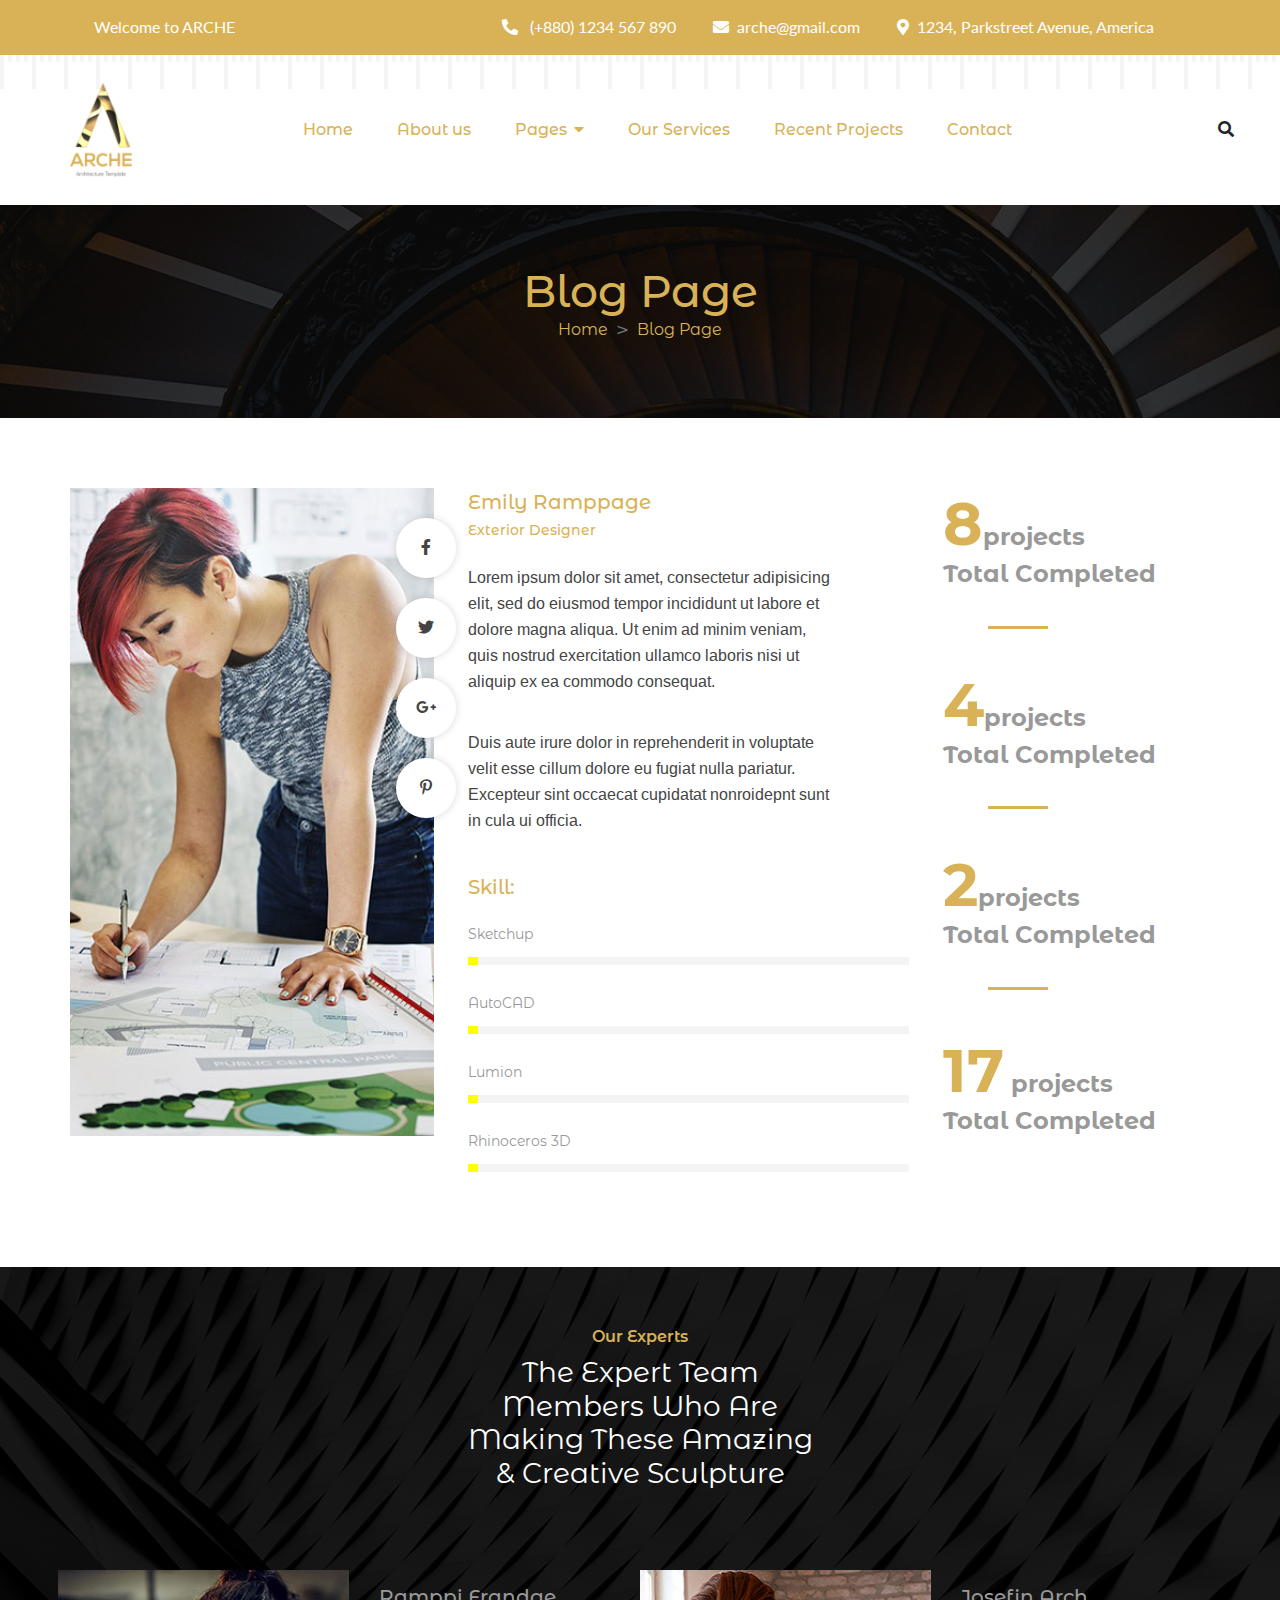
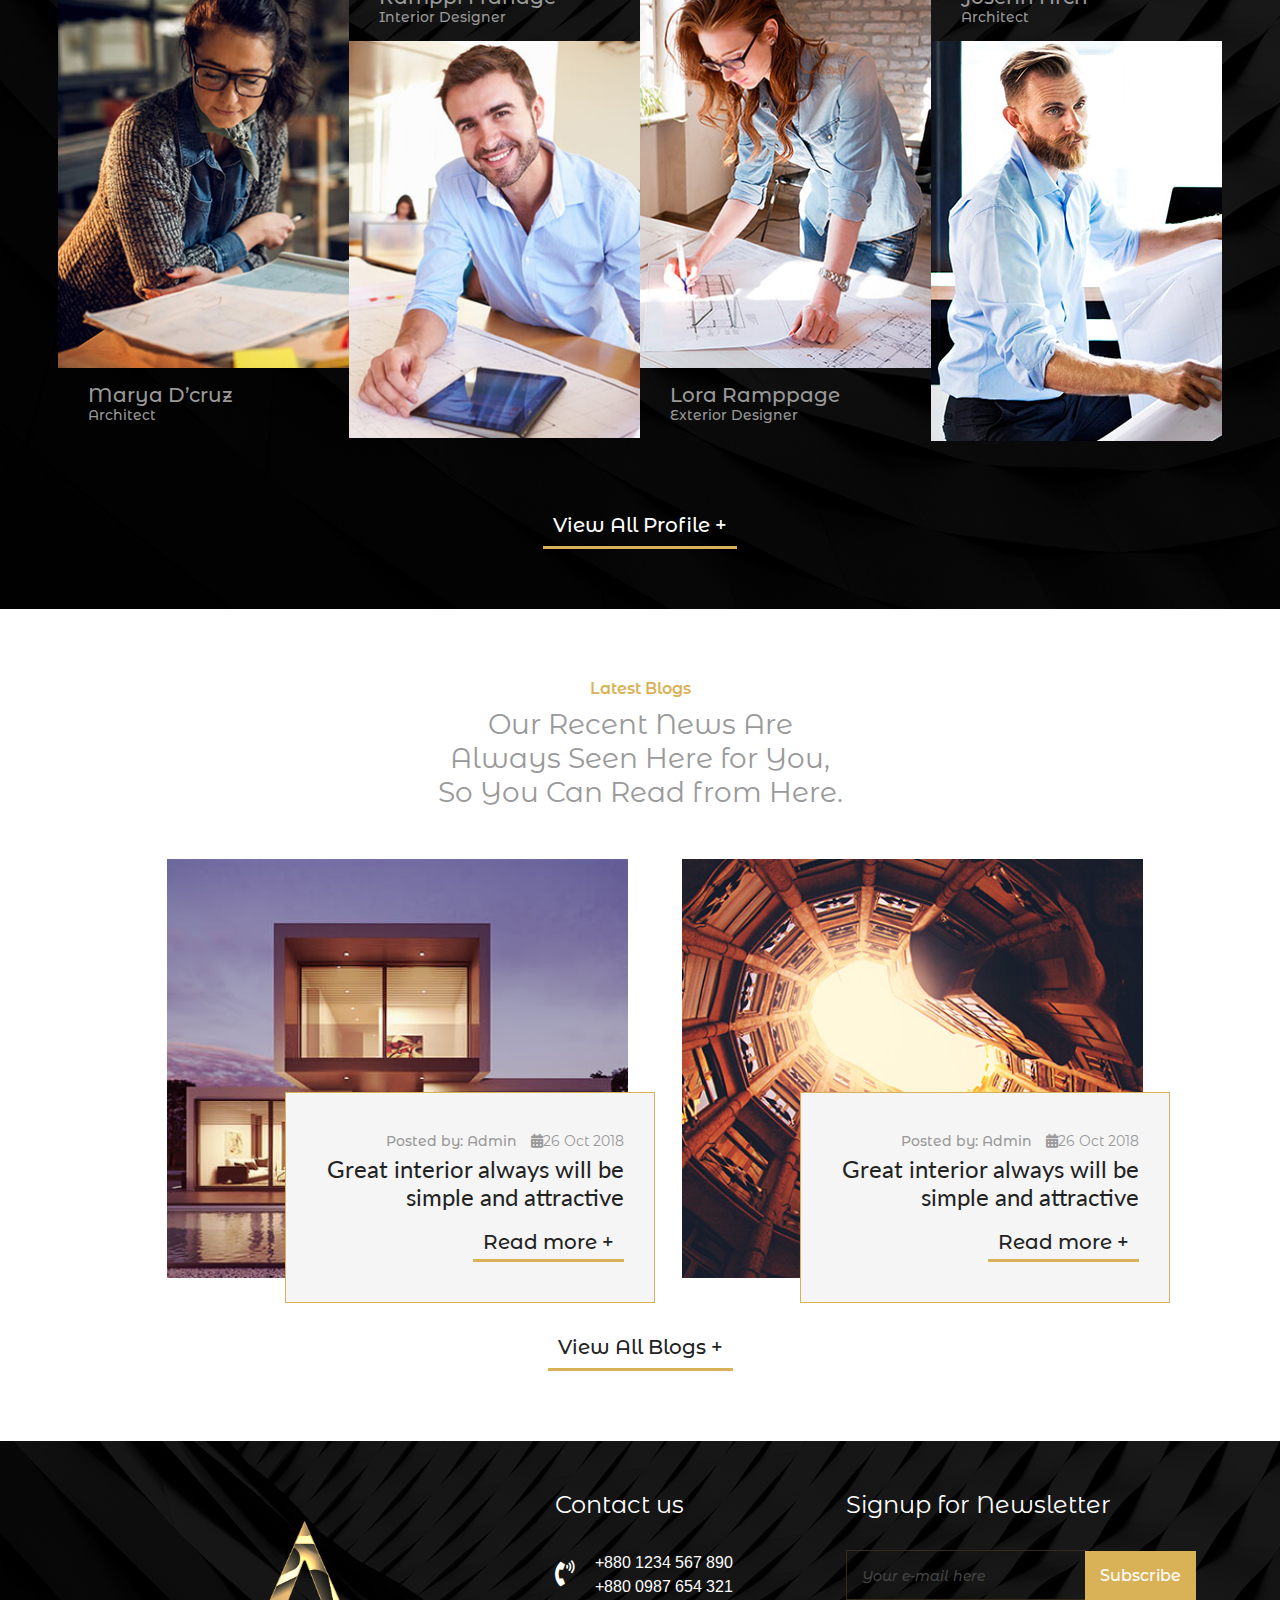
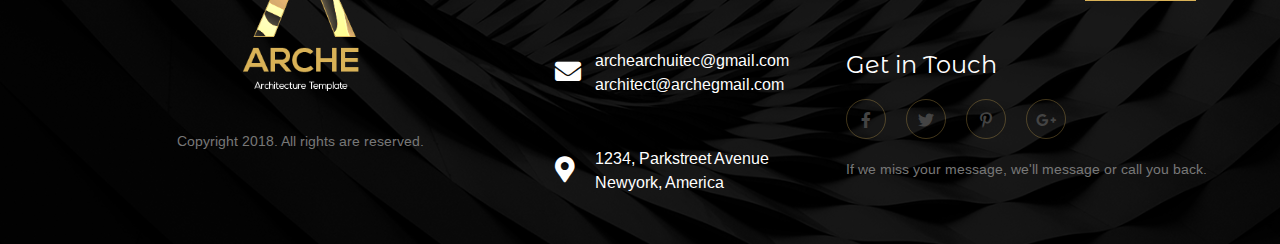
<file: member.html>
<!DOCTYPE html>
<html lang="en">

<head>
    <meta charset="UTF-8">
    <meta name="viewport" content="width=device-width, initial-scale=1">
    <title>Arche</title>
    <link rel="preconnect" href="https://fonts.gstatic.com">
    <link href="https://fonts.googleapis.com/css2?family=Arimo:wght@400;500;600;700&display=swap" rel="stylesheet">
    <link rel="preconnect" href="https://fonts.gstatic.com">
    <link href="https://fonts.googleapis.com/css2?family=Montserrat+Alternates:wght@100;200;300;400;500;600;700;800;900&display=swap"
        rel="stylesheet">
    <link rel="preconnect" href="https://fonts.gstatic.com">
    <link href="https://fonts.googleapis.com/css2?family=Lato:wght@100;300;400;700;900&display=swap" rel="stylesheet">
    <link rel="stylesheet" href="css/jquery.rprogessbar.min.css">
    <link rel="stylesheet" href="css/venobox.min.css">
    <link rel="stylesheet" href="css/all.min.css">
    <link rel="stylesheet" href="css/slick.css">
    <link rel="stylesheet" href="css/bootstrap.min.css">
    <link rel="stylesheet" href="css/style.css">
    <link rel="stylesheet" href="css/responsive.css">
</head>

<body>
    <!-- Header Part Start -->
    <header id="header_part">
        <div class="container px-lg-4">
            <div class="row">
                <div class="col-lg-4 head_left">
                    <p>Welcome to ARCHE</p>
                </div>
                <div class="col-lg-8 head_right text-end">
                    <a href="callto:+880 1234 567 890 "><i class="fas fa-phone-alt"></i> (+880) 1234 567 890 </a>
                    <a href="mailto:arche@gmail.com"><i class="fas fa-envelope"></i>arche@gmail.com</a>
                    <a href="#"><i class="fas fa-map-marker-alt"></i>1234, Parkstreet Avenue, America</a>
                </div>
            </div>
        </div>
    </header>
    <!-- Header Part End -->


    <!-- Menu Part Start -->
    <nav class="navbar navbar-expand-lg main_menu p-0">
        <div class="container menu_cont px-lg-0">
            <a class="navbar-brand py-0" href="index.html"><img src="images/logo.png" class="img-fluid" alt=""></a>
            <button class="navbar-toggler" type="button" data-bs-toggle="collapse"
                data-bs-target="#navbarSupportedContent" aria-controls="navbarSupportedContent" aria-expanded="false"
                aria-label="Toggle navigation">
                <span class="navbar-toggler-icon"></span>
            </button>
            <div class="collapse navbar-collapse" id="navbarSupportedContent">
                <ul class="navbar-nav  menu_item m-auto mb-2 mb-lg-0">
                    <li class="nav-item">
                        <a class="nav-link active" aria-current="page" href="index.html">Home</a>
                    </li>
                    <li class="nav-item">
                        <a class="nav-link" href="about.html"> About us </a>
                    </li>
                    <li class="nav-item page_menu">
                        <a class="nav-link" href="#"> Pages<i class="fas fa-caret-down"></i> </a>
                        <ul>
                            <i class="fas fa-caret-up"></i>
                            <li><a href="blog.html"> Blog  </a></li>
                            <li><a href="blog-details.html">Blog Details</a></li>
                            <li><a href="team.html"> Team</a></li>
                            <li><a href="member.html"> Member Details</a></li>
                            <li><a href="404.html"> 404</a></li>
                        </ul>
                    </li>
                    <li class="nav-item">
                        <a class="nav-link" href="service.html"> Our Services </a>
                    </li>
                    <li class="nav-item">
                        <a class="nav-link" href="project.html"> Recent Projects </a>
                    </li>
                    <li class="nav-item">
                        <a class="nav-link" href="contact.html"> Contact</a>
                    </li>
                </ul>
                <form class="d-flex search_form">
                    <input class="form-control me-2" type="search" placeholder="Search" aria-label="Search">
                    <button class="btn" type="submit"><i class="fas fa-search"></i></button>
                </form>
            </div>
        </div>
    </nav>
    <!-- Menu Part End -->

      <!-- About Page Banner Part start -->
  <section id="about_page_banner_part" style="background: url(images/about_page_banner.jpg);">
    <div class="container px-lg-0">
        <div class="row">
            <div class="col-lg-6 m-auto text-center about_ban_text">
                <h1>Blog Page</h1>
                <nav style="--bs-breadcrumb-divider: '>';" aria-label="breadcrumb">
                    <ol class="breadcrumb">
                        <li class="breadcrumb-item"><a href="index.html">Home</a></li>
                        <li class="breadcrumb-item active" aria-current="page">
                            <a href="blog.html">Blog Page</a></li>
                    </ol>
                </nav>
            </div>
        </div>
    </div>
</section>
<!-- About Page Banner Part end -->

<!-- Member part start -->
<section id="mem_part">
    <div class="container px-lg-0">
        <div class="row">
            <div class="col-lg-4 mem_col">
                <div class="mem_img">
                    <img src="images/member1.jpg" class="img-fluid w-100" alt="">
                    <div class="mem_icon">
                        <ul>
                            <li><a href="#"><i class="fab fa-facebook-f"></i></a></li>
                            <li><a href="#"><i class="fab fa-twitter"></i></a></li>
                            <li> <a href="#"><i class="fab fa-google-plus-g"></i></a></li>
                            <li> <a href="#"><i class="fab fa-pinterest-p"></i></a></li>
                        </ul>
                    </div>
                </div>
            </div>
            <div class="col-lg-5">
                <div class="mem_text">
                    <h3>Emily Ramppage</h3>
                    <h5>Exterior Designer</h5>
                    <p>Lorem ipsum dolor sit amet, consectetur adipisicing elit, sed do eiusmod tempor incididunt ut labore et dolore magna aliqua. Ut enim ad minim veniam, quis nostrud exercitation ullamco laboris nisi ut aliquip ex ea commodo consequat.</p>
                    <p>Duis aute irure dolor in reprehenderit in voluptate velit esse cillum dolore eu fugiat nulla pariatur. Excepteur sint occaecat cupidatat nonroidepnt sunt in cula ui officia.</p>
                </div>
                <div class="mem_bot">
                    <h3>Skill:</h3>
                    <div class="mem_bar">
                        <div class="single-progressbar">
                            <h4 class="title">Sketchup</h4>
                            <div class="html"></div>
                        </div>
                        <div class="single-progressbar">
                            <h4 class="title">AutoCAD</h4>
                            <div class="css"></div>
                        </div>
                        <div class="single-progressbar">
                            <h4 class="title">Lumion</h4>
                            <div class="php"></div>
                        </div>
                        <div class="single-progressbar">
                            <h4 class="title">Rhinoceros 3D</h4>
                            <div class="javascript"></div>
                        </div>
                    </div>
                </div>
            </div>
            <div class="col-lg-3">
                <div class="counter_row count_top">
                    <h2><span class="counter">22 </span>projects</h2>
                    <h2>Total Completed</h2>
                </div>
                <div class="counter_row count_mid">
                    <h2><span class="counter">13 </span>projects</h2>
                    <h2>Total Completed</h2>
                </div>
                <div class="counter_row count_mid">
                    <h2><span class="counter">6 </span>projects</h2>
                    <h2>Total Completed</h2>
                </div>
                <div class="counter_row count_bot">
                    <h2><span class="counter">17</span> projects</h2>
                    <h2>Total Completed</h2>
                </div>
            </div>
        </div>
    </div>
</section>
<!-- Member part end -->

    <!-- Experts Part Start -->
    <section id="expert_part" style="background: url(images/expert-ban.jpg);">
        <div class="container px-lg-0">
            <div class="row">
                <div class="col-lg-5 text-center m-auto serv_head">
                    <h4>Our Experts</h4>
                    <h2>The Expert Team Members Who Are Making These Amazing & Creative Sculpture</h2>
                </div>
            </div>
            <div class="row pro_row">
                <div class="col-lg-3 pro_col px-0">
                    <div class="pro_img">
                        <img src="images/expart1.jpg" class="w-100 img-fluid" alt="">
                        <div class="overlay">
                            <a href="#"> Full Profile <i class="fas fa-external-link-alt"></i></a>
                        </div>
                    </div>
                    <div class="pro_text">
                        <h3>Marya D’cruz</h3>
                        <h6>Architect</h6>
                    </div>
                </div>
                <div class="col-lg-3 pro_col px-0">
                    <div class="pro_text">
                        <h3>Ramppi Frandge </h3>
                        <h6>Interior Designer</h6>
                    </div>

                    <div class="pro_img">
                        <img src="images/expart2.jpg" class="w-100 img-fluid" alt="">
                        <div class="overlay">
                            <a href="#"> Full Profile <i class="fas fa-external-link-alt"></i></a>
                        </div>
                    </div>

                </div>

                <div class="col-lg-3 pro_col px-0">
                    <div class="pro_img">
                        <img src="images/expart3.jpg" class="w-100 img-fluid" alt="">
                        <div class="overlay">
                            <a href="#"> Full Profile <i class="fas fa-external-link-alt"></i></a>
                        </div>
                    </div>
                    <div class="pro_text">
                        <h3>Lora Ramppage</h3>
                        <h6> Exterior Designer </h6>
                    </div>
                </div>
                <div class="col-lg-3 pro_col px-0">
                    <div class="pro_text">
                        <h3> Josefin Arch </h3>
                        <h6>Architect</h6>
                    </div>

                    <div class="pro_img">
                        <img src="images/expart4.jpg" class="w-100 img-fluid" alt="">
                        <div class="overlay">
                            <a href="#"> Full Profile <i class="fas fa-external-link-alt"></i></a>
                        </div>
                    </div>

                </div>

            </div>
            <div class="row">
                <div class="col-lg-3 pro_but m-auto text-center">
                    <a href="#">View All Profile +</a>
                </div>
            </div>
        </div>
    </section>
    <!-- Experts Part End -->

    <!-- Blogs Part Start -->
    <section id="blog_part">
        <div class="container px-lg-0">
            <div class="row">
                <div class="col-lg-5 text-center m-auto serv_head">
                    <h4>Latest Blogs</h4>
                    <h2>Our Recent News Are Always Seen Here for You, So You Can Read from Here.</h2>
                </div>
            </div>
            <div class="row ">
                <div class="col-lg-5 offset-1 blog_col  blog_mar">
                    <div class="blog_img">
                        <img src="images/blog1.jpg" class="w-100 img-fluid" alt="">
                    </div>
                    <div class="overlay">
                        <h6>Posted by: Admin <span><i class="fas fa-calendar-alt"></i>26 Oct 2018 </span></h6>
                        <h3>Great interior always will be simple and attractive</h3>
                        <a href="#">Read more +</a>
                    </div>
                </div>
                <div class="col-lg-5  blog_col">
                    <div class="blog_img">
                        <img src="images/blog2.jpg" class="w-100 img-fluid" alt="">
                    </div>
                    <div class="overlay">
                        <h6>Posted by: Admin <span><i class="fas fa-calendar-alt"></i>26 Oct 2018 </span></h6>
                        <h3>Great interior always will be simple and attractive</h3>
                        <a href="#">Read more +</a>
                    </div>
                </div>
            </div>
            <div class="row blog_row">
                <div class="col-lg-3 pro_but m-auto text-center">
                    <a href="#">View All Blogs +</a>
                </div>
            </div>
        </div>
    </section>
    <!-- Blogs Part End -->

    <!-- Footer Part Start -->
    <footer id="foot_part" style="background: url(images/foot-bg.jpg);">
        <div class="container px-lg-0">
            <div class="row">
                <div class="col-lg-3 foot_left offset-1" >
                    <div class="foot_logo">
                        <a href="#"><img src="images/foot-logo-1.png" alt=""></a>
                    </div>
                    <p>Copyright 2018. All rights are reserved. </p>
                </div>
                <div class="col-lg-3 offset-1 contact text-start">
                    <div class="cont_head">
                        <h3>Contact us</h3>
                    </div>
                    <div class="cont_text">
                        <p>+880 1234 567 890 </p>
                        <p>+880 0987 654 321 </p>
                        <i class="fas fa-phone-volume"></i>
                    </div>
                    <div class="cont_text">
                        <p>archearchuitec@gmail.com </p>
                        <p>architect@archegmail.com </p>
                        <i class="fas fa-envelope"></i>
                    </div>
                    <div class="cont_text">
                        <p>1234, Parkstreet Avenue  </p>
                        <p>Newyork, America</p>
                        <i class="fas fa-map-marker-alt"></i>
                    </div>
                </div>
                <div class="col-lg-4">
                    <div class="cont_head">
                        <h3>Signup for Newsletter</h3>
                    </div>
                    <div class="foot_mail">
                        <form >
                            <input type="e-mail" placeholder="Your e-mail here">
                            <button value="submit">Subscribe</button>
                        </form>
                    </div>
                    <div class="foot_con">
                        <h3>Get in Touch</h3>
                        <ul>
                            <li><a href="#"><i class="fab fa-facebook-f"></i></a></li>
                            <li><a href="#"><i class="fab fa-twitter"></i></a></li>
                            <li><a href="#"><i class="fab fa-pinterest-p"></i></a></li>
                            <li><a href="#"><i class="fab fa-google-plus-g"></i></a></li>
                        </ul>
                        <p>If we miss your message, we'll message or call you back.</p>
                    </div>
                </div>
            </div>
        </div>
    </footer>
    <!-- Footer Part End -->


    <!-- jQuery -->
    <script src="js/jquery-1.12.4.min.js"></script>
    <script src="js/jquery.waypoints.js"></script>
    <script src="js/jQuery.rProgressbar.min.js"></script>
    <script src="js/active.js"></script>
    <script src="js/waypoints.min.js"></script>
    <script src="js/jquery.counterup.min.js"></script>
    <script src="js/bootstrap.bundle.min.js"></script>
    <script src="js/slick.min.js"></script>
    <script src="js/script.js"></script>
</body>

</html>
</file>
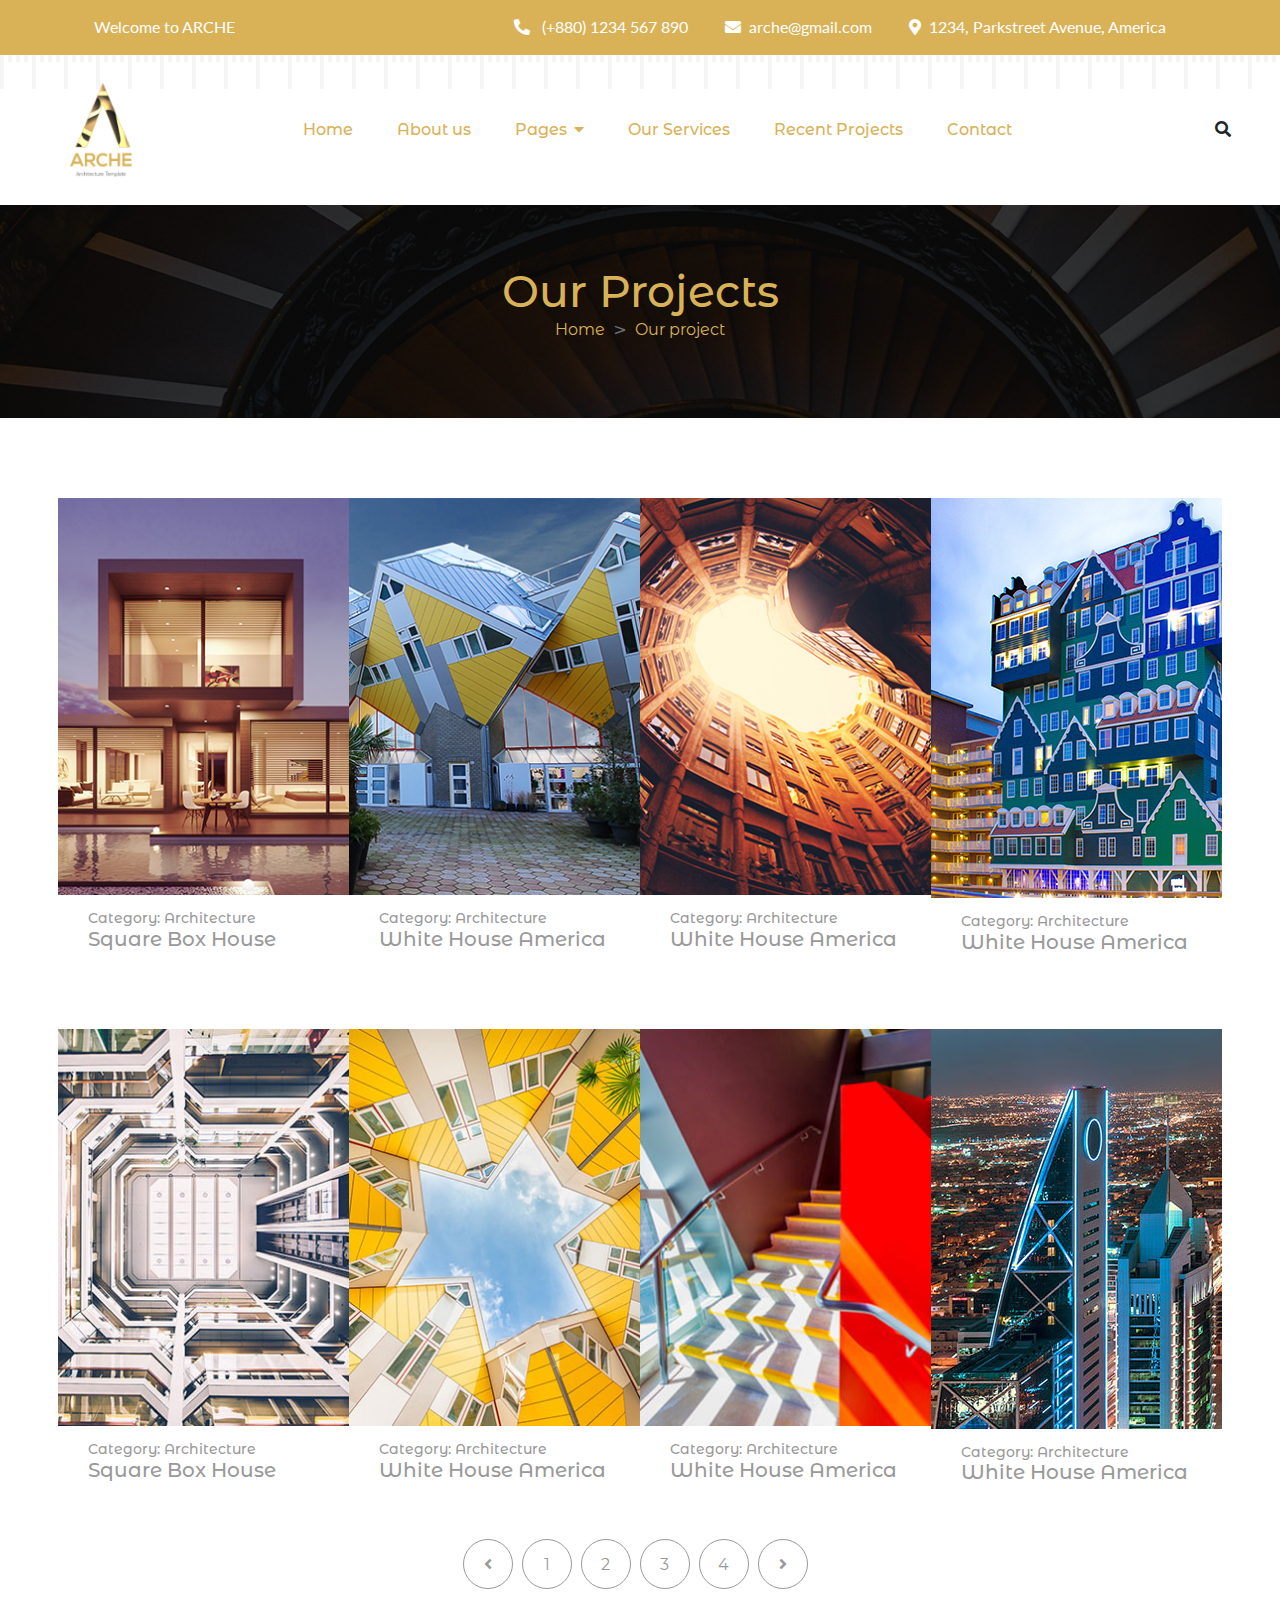
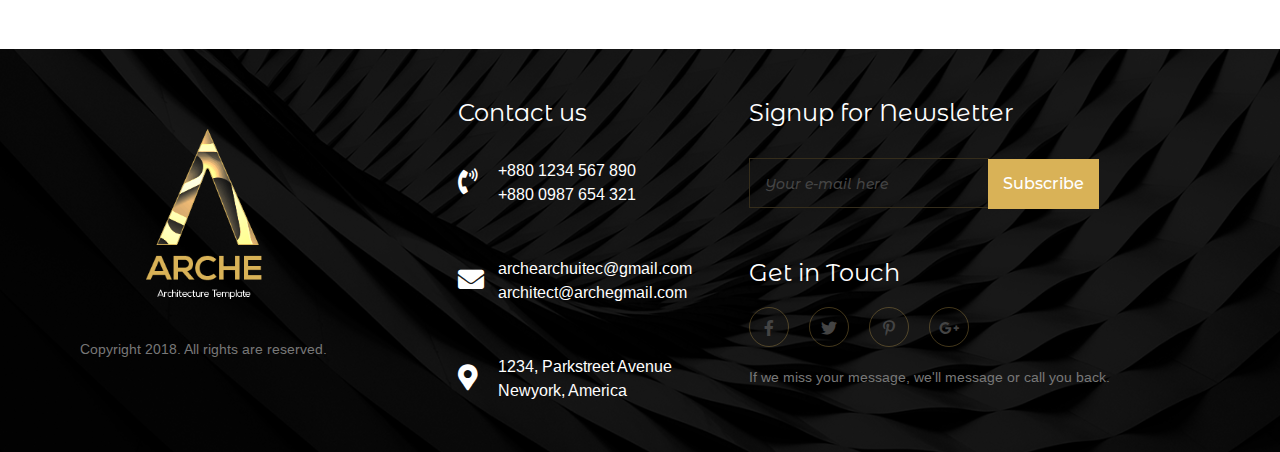
<file: project.html>
<!DOCTYPE html>
<html lang="en">

<head>
    <meta charset="UTF-8">
    <meta name="viewport" content="width=device-width, initial-scale=1">
    <title>Arche</title>
    <link rel="preconnect" href="https://fonts.gstatic.com">
    <link href="https://fonts.googleapis.com/css2?family=Arimo:wght@400;500;600;700&display=swap" rel="stylesheet">
    <link rel="preconnect" href="https://fonts.gstatic.com">
    <link
        href="https://fonts.googleapis.com/css2?family=Montserrat+Alternates:wght@100;200;300;400;500;600;700;800;900&display=swap"
        rel="stylesheet">
    <link rel="preconnect" href="https://fonts.gstatic.com">
    <link href="https://fonts.googleapis.com/css2?family=Lato:wght@100;300;400;700;900&display=swap" rel="stylesheet">
    <link rel="stylesheet" href="css/venobox.min.css">
    <link rel="stylesheet" href="css/all.min.css">
    <link rel="stylesheet" href="css/slick.css">
    <link rel="stylesheet" href="css/bootstrap.min.css">
    <link rel="stylesheet" href="css/style.css">
    <link rel="stylesheet" href="css/responsive.css">
</head>

<body>
    <!-- Header Part Start -->
    <header id="header_part">
        <div class="container px-lg-4 px-md-0">
            <div class="row">
                <div class="col-lg-4 col-md-3 head_left">
                    <p>Welcome to ARCHE</p>
                </div>
                <div class="col-lg-8 col-md-9 head_right text-end px-md-0">
                    <a href="callto:+880 1234 567 890 "><i class="fas fa-phone-alt"></i> (+880) 1234 567 890 </a>
                    <a href="mailto:arche@gmail.com"><i class="fas fa-envelope"></i>arche@gmail.com</a>
                    <a href="#"><i class="fas fa-map-marker-alt"></i>1234, Parkstreet Avenue, America</a>
                </div>
            </div>
        </div>
    </header>
    <!-- Header Part End -->


    <!-- Menu Part Start -->
    <nav class="navbar navbar-expand-md main_menu p-0">
        <div class="container menu_cont px-lg-0">
            <a class="navbar-brand py-0" href="index.html"><img src="images/logo.png" class="img-fluid" alt=""></a>
            <button class="navbar-toggler" type="button" data-bs-toggle="collapse"
                data-bs-target="#navbarSupportedContent" aria-controls="navbarSupportedContent" aria-expanded="false"
                aria-label="Toggle navigation">
                <span class="navbar-toggler-icon">
                    <i class="fas fa-bars"></i>
                </span>
            </button>
            <div class="collapse navbar-collapse" id="navbarSupportedContent">
                <ul class="navbar-nav  menu_item m-lg-auto mb-2 mb-lg-0 mb-md-0 ms-md-auto">
                    <li class="nav-item">
                        <a class="nav-link active" aria-current="page" href="index.html">Home</a>
                    </li>
                    <li class="nav-item">
                        <a class="nav-link" href="about.html"> About us </a>
                    </li>
                    <li class="nav-item page_menu">
                        <a class="nav-link" href="#"> Pages<i class="fas fa-caret-down"></i> </a>
                        <ul>
                            <i class="fas fa-caret-up"></i>
                            <li><a href="blog.html"> Blog </a></li>
                            <li><a href="blog-details.html">Blog Details</a></li>
                            <li><a href="team.html"> Team</a></li>
                            <li><a href="member.html"> Member Details</a></li>
                            <li><a href="404.html"> 404</a></li>
                        </ul>
                    </li>
                    <li class="nav-item">
                        <a class="nav-link" href="service.html"> Our Services </a>
                    </li>
                    <li class="nav-item">
                        <a class="nav-link" href="project.html"> Recent Projects </a>
                    </li>
                    <li class="nav-item">
                        <a class="nav-link" href="contact.html"> Contact</a>
                    </li>
                </ul>
                <form class="d-flex search_form d-none d-lg-inline-block d-lg-flex">
                    <input class="form-control " type="search" placeholder="Search" aria-label="Search">
                    <button class="btn" type="submit"><i class="fas fa-search"></i></button>
                </form>
            </div>
        </div>
    </nav>
    <!-- Menu Part End -->

    <!-- About Page Banner Part start -->
    <section id="about_page_banner_part" style="background: url(images/about_page_banner.jpg);">
        <div class="container px-lg-0">
            <div class="row">
                <div class="col-lg-6 m-auto text-center about_ban_text">
                    <h1>Our Projects</h1>
                    <nav style="--bs-breadcrumb-divider: '>';" aria-label="breadcrumb">
                        <ol class="breadcrumb">
                            <li class="breadcrumb-item"><a href="index.html">Home</a></li>
                            <li class="breadcrumb-item active" aria-current="page">
                                <a href="project.html">Our project</a></li>
                        </ol>
                    </nav>
                </div>
            </div>
        </div>
    </section>
    <!-- About Page Banner Part end -->

    <!-- Project page unique part start -->

    <section id="project_part_unique">
        <div class="container px-lg-0">
            <div class="row pro_row_2">
                <div class="col-lg-3 pro_col px-md-0 col-sm-6 col-md-3">
                    <div class="pro_img">
                        <img src="images/pro-1.jpg" class="w-100 img-fluid" alt="">
                        <div class="overlay">
                            <a href="#"> Full Project <i class="fas fa-external-link-alt"></i></a>
                        </div>
                    </div>
                    <div class="pro_text">
                        <h6>Category: Architecture</h6>
                        <h3>Square Box House</h3>
                    </div>
                </div>
                <div class="col-lg-3 pro_col px-md-0 col-sm-6 col-md-3">

                    <div class="pro_img">
                        <img src="images/pro-2.jpg" class="w-100 img-fluid" alt="">
                        <div class="overlay">
                            <a href="#"> Full Project <i class="fas fa-external-link-alt"></i></a>
                        </div>
                    </div>
                    <div class="pro_text">
                        <h6>Category: Architecture</h6>
                        <h3>White House America</h3>
                    </div>

                </div>

                <div class="col-lg-3 pro_col px-md-0 col-sm-6 col-md-3">
                    <div class="pro_img">
                        <img src="images/pro-3.jpg" class="w-100 img-fluid" alt="">
                        <div class="overlay">
                            <a href="#"> Full Project <i class="fas fa-external-link-alt"></i></a>
                        </div>
                    </div>
                    <div class="pro_text">
                        <h6>Category: Architecture</h6>
                        <h3>White House America</h3>
                    </div>
                </div>
                <div class="col-lg-3 pro_col px-md-0 col-sm-6 col-md-3">

                    <div class="pro_img">
                        <img src="images/pro-4.jpg" class="w-100 img-fluid" alt="">
                        <div class="overlay">
                            <a href="#"> Full Project <i class="fas fa-external-link-alt"></i></a>
                        </div>
                    </div>

                    <div class="pro_text">
                        <h6>Category: Architecture</h6>
                        <h3>White House America</h3>
                    </div>
                </div>

            </div>
            <div class="row pro_row_2">
                <div class="col-lg-3 pro_col px-md-0  col-sm-6 col-md-3">
                    <div class="pro_img">
                        <img src="images/project_page1.jpg" class="w-100 img-fluid" alt="">
                        <div class="overlay">
                            <a href="#"> Full Project <i class="fas fa-external-link-alt"></i></a>
                        </div>
                    </div>
                    <div class="pro_text">
                        <h6>Category: Architecture</h6>
                        <h3>Square Box House</h3>
                    </div>
                </div>
                <div class="col-lg-3 pro_col px-md-0  col-sm-6 col-md-3">

                    <div class="pro_img">
                        <img src="images/project_page2.jpg" class="w-100 img-fluid" alt="">
                        <div class="overlay">
                            <a href="#"> Full Project <i class="fas fa-external-link-alt"></i></a>
                        </div>
                    </div>
                    <div class="pro_text">
                        <h6>Category: Architecture</h6>
                        <h3>White House America</h3>
                    </div>

                </div>

                <div class="col-lg-3 pro_col px-md-0 col-sm-6 col-md-3">
                    <div class="pro_img">
                        <img src="images/project_page3.jpg" class="w-100 img-fluid" alt="">
                        <div class="overlay">
                            <a href="#"> Full Project <i class="fas fa-external-link-alt"></i></a>
                        </div>
                    </div>
                    <div class="pro_text">
                        <h6>Category: Architecture</h6>
                        <h3>White House America</h3>
                    </div>
                </div>
                <div class="col-lg-3 pro_col px-md-0 col-sm-6 col-md-3">

                    <div class="pro_img">
                        <img src="images/project_page4.jpg" class="w-100 img-fluid" alt="">
                        <div class="overlay">
                            <a href="#"> Full Project <i class="fas fa-external-link-alt"></i></a>
                        </div>
                    </div>

                    <div class="pro_text">
                        <h6>Category: Architecture</h6>
                        <h3>White House America</h3>
                    </div>
                </div>

            </div>
        </div>
    </section>
    <!-- Project Part End -->

    <!-- Pagination part start -->
    <section id="pagi_part">
        <div class="container px-lg-0">
            <div class="row">
                <div class="col-lg-12">
                    <nav aria-label="Page navigation example" class="pagination_nav">
                        <ul class="pagination justify-content-center">
                            <li class="page-item">
                                <a class="page-link" href="#"><i class="fas fa-angle-left"></i></a>
                            </li>
                            <li class="page-item"><a class="page-link" href="#">1</a></li>
                            <li class="page-item"><a class="page-link" href="#">2</a></li>
                            <li class="page-item"><a class="page-link" href="#">3</a></li>
                            <li class="page-item"><a class="page-link" href="#">4</a></li>
                            <li class="page-item">
                                <a class="page-link" href="#"><i class="fas fa-angle-right"></i></a>
                            </li>
                        </ul>
                    </nav>
                </div>
            </div>
        </div>
    </section>
    <!-- Pagination part end -->
   <!-- Footer Part Start -->
   <footer id="foot_part" style="background: url(images/foot-bg.jpg);">
    <div class="container px-lg-0">
        <div class="row">
            <div class="col-lg-3 foot_left col-sm-12 col-md-3">
                <div class="foot_logo">
                    <a href="#"><img src="images/foot-logo-1.png" alt=""></a>
                </div>
                <p>Copyright 2018. All rights are reserved. </p>
            </div>
            <div class="col-lg-3 offset-lg-1 contact text-start col-sm-6 col-md-4">
                <div class="cont_head">
                    <h3>Contact us</h3>
                </div>
                <div class="cont_text">
                    <p>+880 1234 567 890 </p>
                    <p>+880 0987 654 321 </p>
                    <i class="fas fa-phone-volume"></i>
                </div>
                <div class="cont_text">
                    <p>archearchuitec@gmail.com </p>
                    <p>architect@archegmail.com </p>
                    <i class="fas fa-envelope"></i>
                </div>
                <div class="cont_text">
                    <p>1234, Parkstreet Avenue </p>
                    <p>Newyork, America</p>
                    <i class="fas fa-map-marker-alt"></i>
                </div>
            </div>
            <div class="col-lg-5 col-sm-6 col-md-5">
                <div class="cont_head lg-py-3 ">
                    <h3>Signup for Newsletter</h3>
                </div>
                <div class="foot_mail">
                    <form>
                        <input type="e-mail" placeholder="Your e-mail here">
                        <button value="submit">Subscribe</button>
                    </form>
                </div>
                <div class="foot_con">
                    <h3>Get in Touch</h3>
                    <ul>
                        <li><a href="#"><i class="fab fa-facebook-f"></i></a></li>
                        <li><a href="#"><i class="fab fa-twitter"></i></a></li>
                        <li><a href="#"><i class="fab fa-pinterest-p"></i></a></li>
                        <li><a href="#"><i class="fab fa-google-plus-g"></i></a></li>
                    </ul>
                    <p>If we miss your message, we'll message or call you back.</p>
                </div>
            </div>
        </div>
    </div>
</footer>
<!-- Footer Part End -->


<!-- jQuery -->
<script src="js/jquery-1.12.4.min.js"></script>
<script src="js/waypoints.min.js"></script>
<script src="js/jquery.counterup.min.js"></script>
<script src="js/bootstrap.bundle.min.js"></script>
<script src="js/slick.min.js"></script>
<script src="js/script.js"></script>
</body>

</html>
</file>
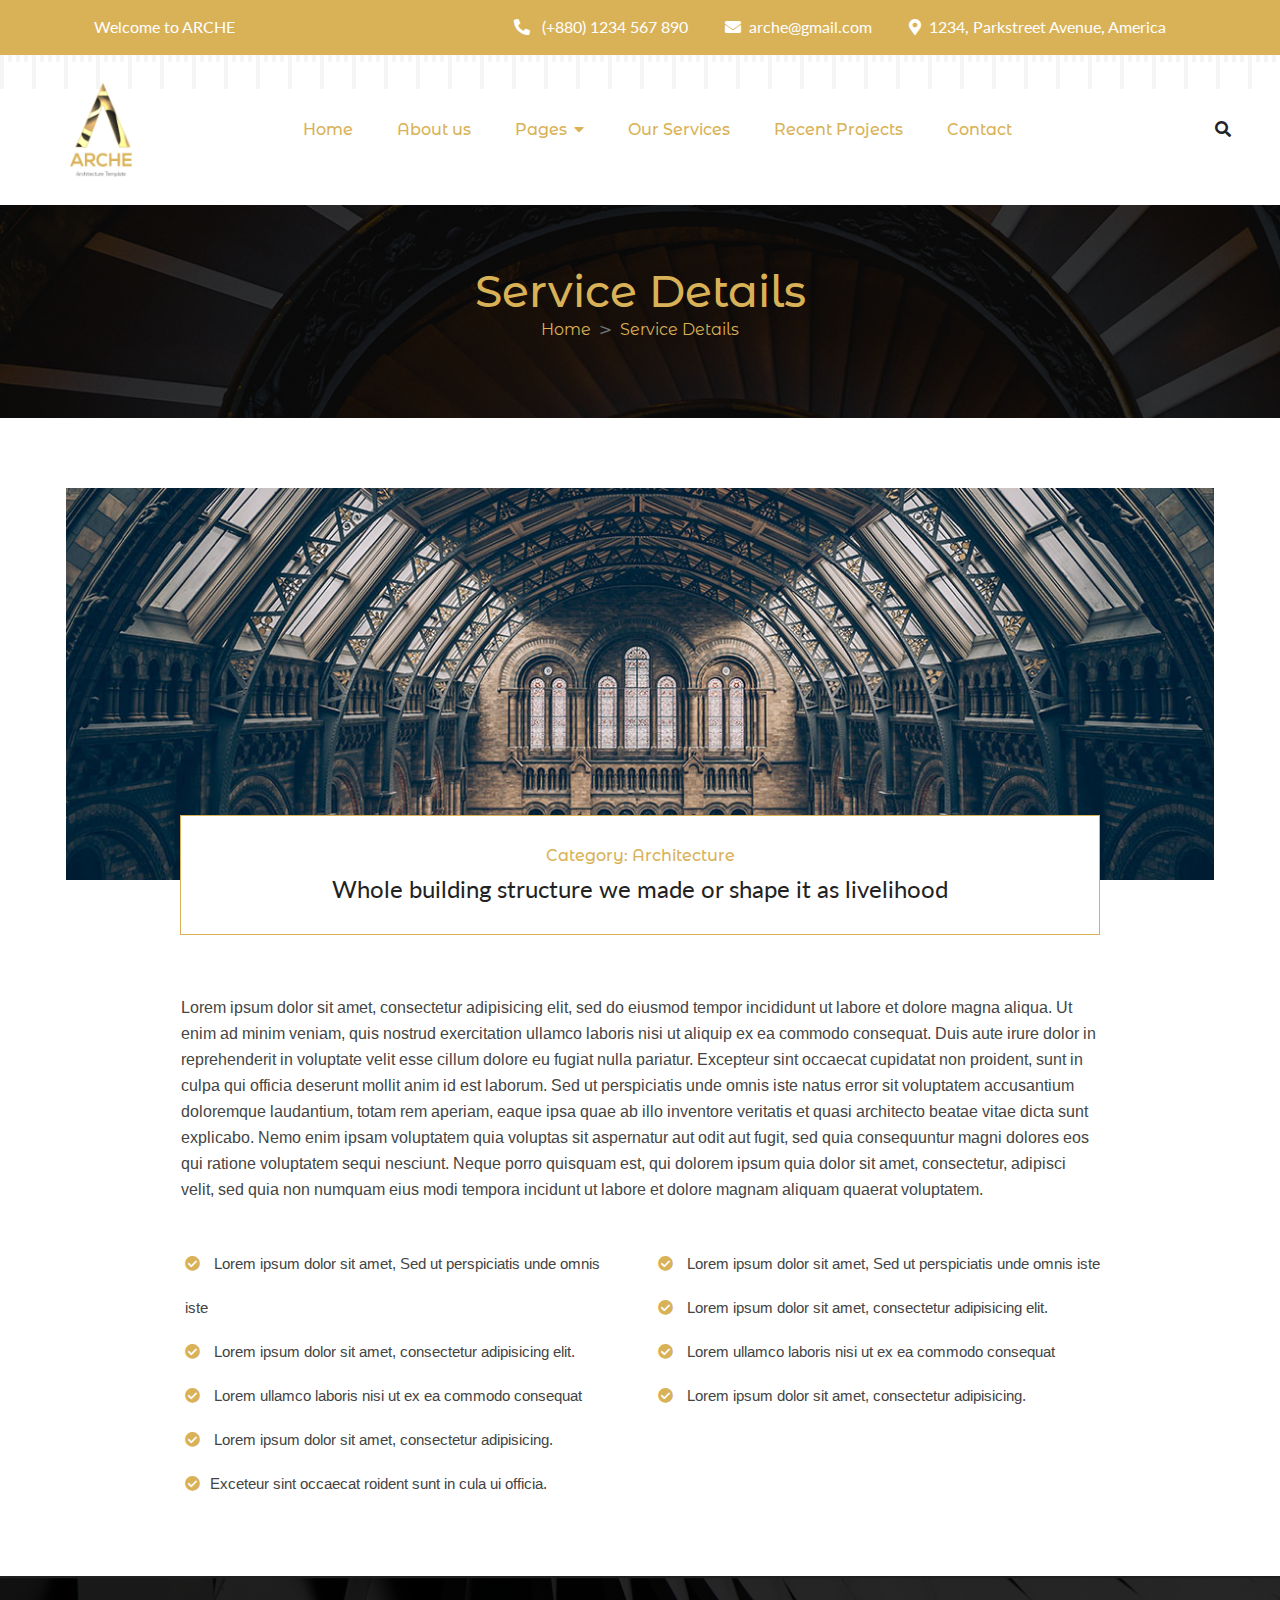
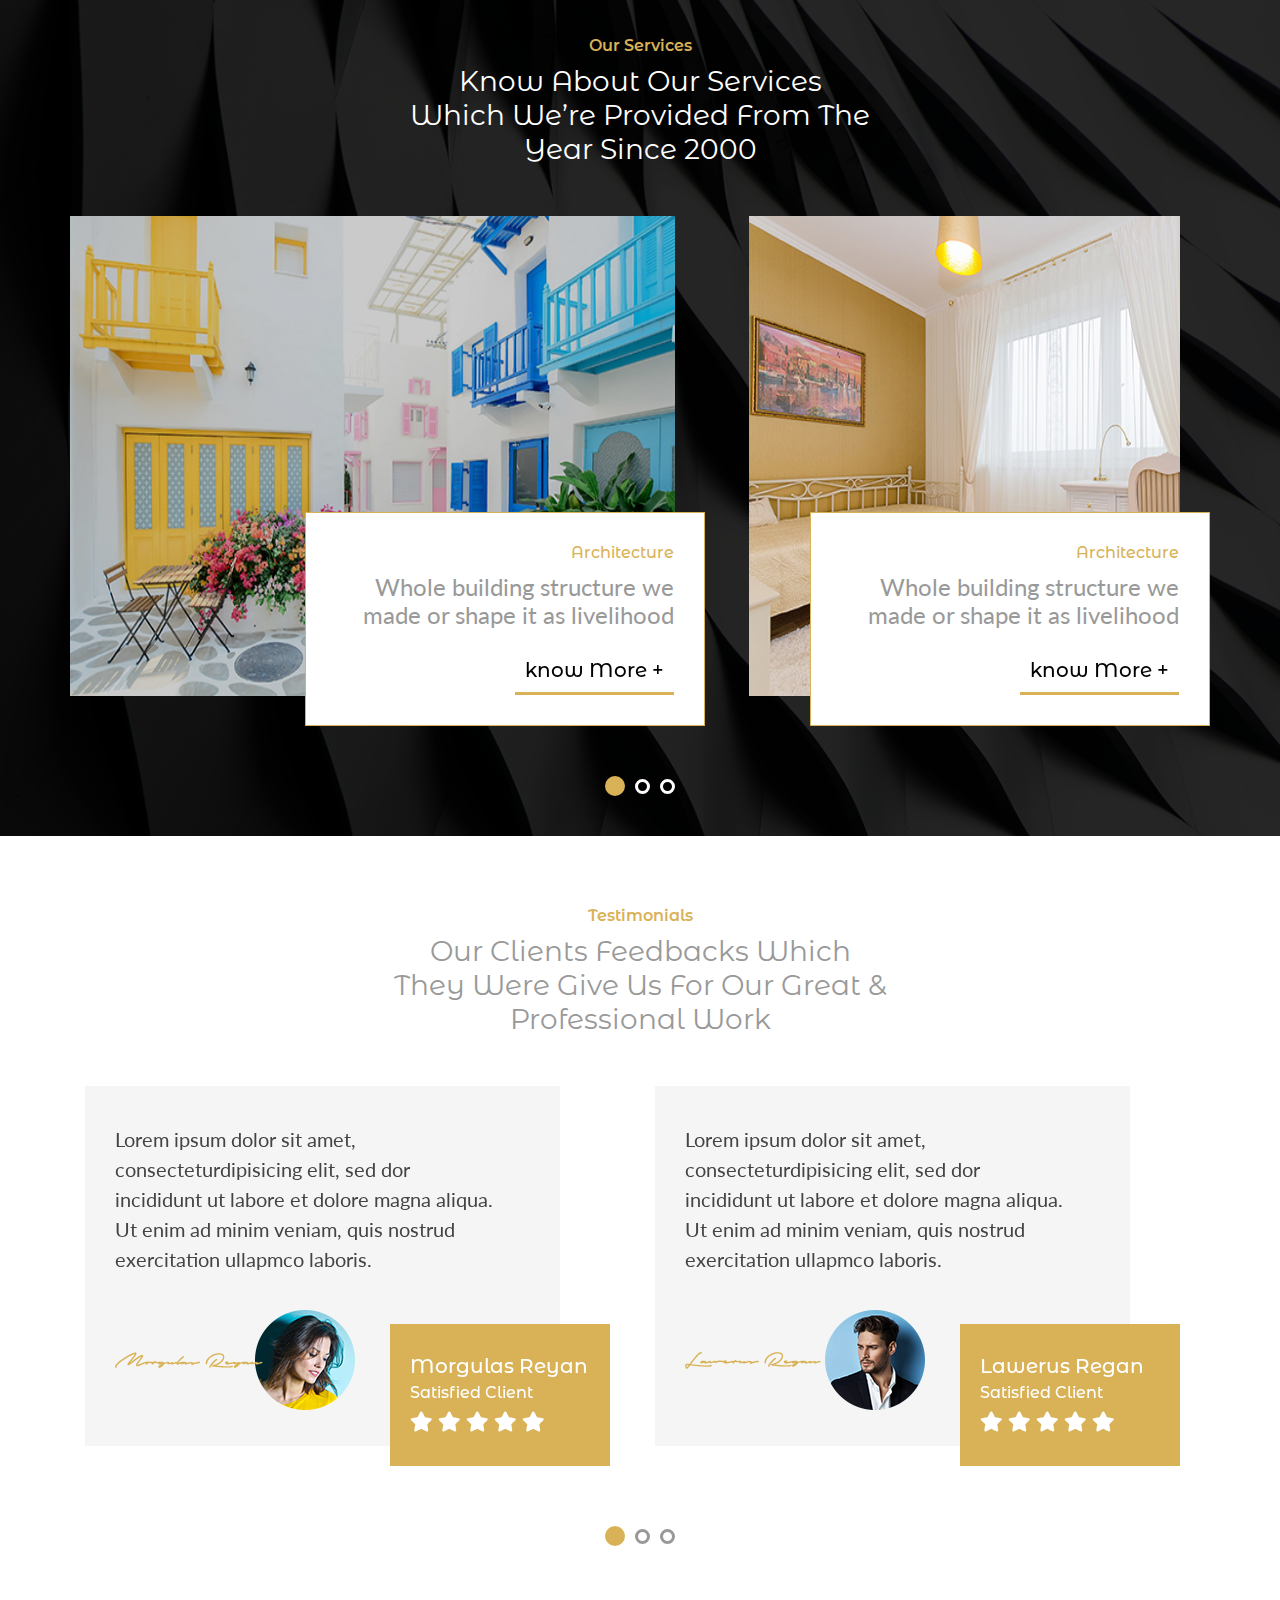
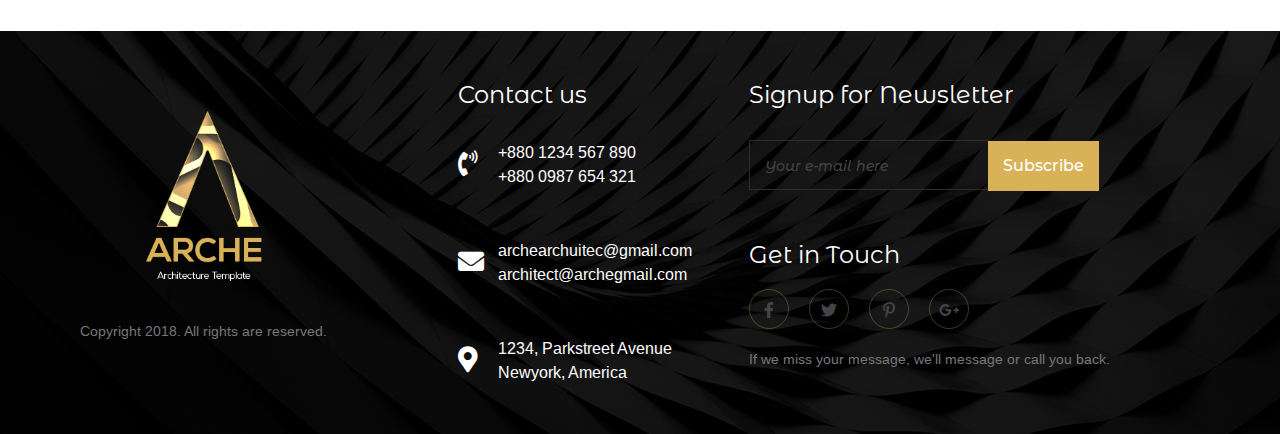
<file: service.html>
<!DOCTYPE html>
<html lang="en">

<head>
    <meta charset="UTF-8">
    <meta name="viewport" content="width=device-width, initial-scale=1">
    <title>Arche</title>
    <link rel="preconnect" href="https://fonts.gstatic.com">
    <link href="https://fonts.googleapis.com/css2?family=Arimo:wght@400;500;600;700&display=swap" rel="stylesheet">
    <link rel="preconnect" href="https://fonts.gstatic.com">
    <link
        href="https://fonts.googleapis.com/css2?family=Montserrat+Alternates:wght@100;200;300;400;500;600;700;800;900&display=swap"
        rel="stylesheet">
    <link rel="preconnect" href="https://fonts.gstatic.com">
    <link href="https://fonts.googleapis.com/css2?family=Lato:wght@100;300;400;700;900&display=swap" rel="stylesheet">
    <link rel="stylesheet" href="css/venobox.min.css">
    <link rel="stylesheet" href="css/all.min.css">
    <link rel="stylesheet" href="css/slick.css">
    <link rel="stylesheet" href="css/bootstrap.min.css">
    <link rel="stylesheet" href="css/style.css">
    <link rel="stylesheet" href="css/responsive.css">
</head>

<body>
    <!-- Header Part Start -->
    <header id="header_part">
        <div class="container px-lg-4 px-md-0">
            <div class="row">
                <div class="col-lg-4 col-md-3 head_left">
                    <p>Welcome to ARCHE</p>
                </div>
                <div class="col-lg-8 col-md-9 head_right text-end px-md-0">
                    <a href="callto:+880 1234 567 890 "><i class="fas fa-phone-alt"></i> (+880) 1234 567 890 </a>
                    <a href="mailto:arche@gmail.com"><i class="fas fa-envelope"></i>arche@gmail.com</a>
                    <a href="#"><i class="fas fa-map-marker-alt"></i>1234, Parkstreet Avenue, America</a>
                </div>
            </div>
        </div>
    </header>
    <!-- Header Part End -->


    <!-- Menu Part Start -->
    <nav class="navbar navbar-expand-md main_menu p-0">
        <div class="container menu_cont px-lg-0">
            <a class="navbar-brand py-0" href="index.html"><img src="images/logo.png" class="img-fluid" alt=""></a>
            <button class="navbar-toggler" type="button" data-bs-toggle="collapse"
                data-bs-target="#navbarSupportedContent" aria-controls="navbarSupportedContent" aria-expanded="false"
                aria-label="Toggle navigation">
                <span class="navbar-toggler-icon">
                    <i class="fas fa-bars"></i>
                </span>
            </button>
            <div class="collapse navbar-collapse" id="navbarSupportedContent">
                <ul class="navbar-nav  menu_item m-lg-auto mb-2 mb-lg-0 mb-md-0 ms-md-auto">
                    <li class="nav-item">
                        <a class="nav-link active" aria-current="page" href="index.html">Home</a>
                    </li>
                    <li class="nav-item">
                        <a class="nav-link" href="about.html"> About us </a>
                    </li>
                    <li class="nav-item page_menu">
                        <a class="nav-link" href="#"> Pages<i class="fas fa-caret-down"></i> </a>
                        <ul>
                            <i class="fas fa-caret-up"></i>
                            <li><a href="blog.html"> Blog </a></li>
                            <li><a href="blog-details.html">Blog Details</a></li>
                            <li><a href="team.html"> Team</a></li>
                            <li><a href="member.html"> Member Details</a></li>
                            <li><a href="404.html"> 404</a></li>
                        </ul>
                    </li>
                    <li class="nav-item">
                        <a class="nav-link" href="service.html"> Our Services </a>
                    </li>
                    <li class="nav-item">
                        <a class="nav-link" href="project.html"> Recent Projects </a>
                    </li>
                    <li class="nav-item">
                        <a class="nav-link" href="contact.html"> Contact</a>
                    </li>
                </ul>
                <form class="d-flex search_form d-none d-lg-inline-block d-lg-flex">
                    <input class="form-control " type="search" placeholder="Search" aria-label="Search">
                    <button class="btn" type="submit"><i class="fas fa-search"></i></button>
                </form>
            </div>
        </div>
    </nav>
    <!-- Menu Part End -->


    <!-- About Page Banner Part start -->
    <section id="about_page_banner_part" style="background: url(images/about_page_banner.jpg);">
        <div class="container px-lg-0">
            <div class="row">
                <div class="col-lg-6 m-auto text-center about_ban_text">
                    <h1>Service Details</h1>
                    <nav style="--bs-breadcrumb-divider: '>';" aria-label="breadcrumb">
                        <ol class="breadcrumb">
                            <li class="breadcrumb-item"><a href="index.html">Home</a></li>
                            <li class="breadcrumb-item active" aria-current="page"><a href="service.html">Service
                                    Details</a></li>
                        </ol>
                    </nav>
                </div>
            </div>
        </div>
    </section>
    <!-- About Page Banner Part end -->
    <!-- Service Category Part Start -->

    <section id="serv_cat_part">
        <div class="container px-lg-0">
            <div class="row">
                <div class="col-lg-12 col-12 px-0 px-lg-2 m-auto cat_part col-xxl-10">
                    <div class="cat_main">
                        <div class="cat-img"><img src="images/category1.jpg" class="w-100 img-fluid" alt=""></div>
                        <div class="cat_overlay">
                            <h5>Category: Architecture</h5>
                            <h2>Whole building structure we made or shape it as livelihood </h2>
                        </div>
                    </div>
                </div>
                <div class="col-lg-10 offset-lg-1 px-lg-0 col-xxl-8 offset-xxl-0 m-auto">
                    <div class="cat_text">
                        <p> Lorem ipsum dolor sit amet, consectetur adipisicing elit, sed do eiusmod tempor incididunt
                            ut labore et dolore magna aliqua. Ut enim ad minim veniam, quis nostrud exercitation ullamco
                            laboris nisi ut aliquip ex ea commodo consequat. Duis aute irure dolor in reprehenderit in
                            voluptate velit esse cillum dolore eu fugiat nulla pariatur. Excepteur sint occaecat
                            cupidatat non proident, sunt in culpa qui officia deserunt mollit anim id est laborum. Sed
                            ut perspiciatis unde omnis iste natus error sit voluptatem accusantium doloremque
                            laudantium, totam rem aperiam, eaque ipsa quae ab illo inventore veritatis et quasi
                            architecto beatae vitae dicta sunt explicabo. Nemo enim ipsam voluptatem quia voluptas sit
                            aspernatur aut odit aut fugit, sed quia consequuntur magni dolores eos qui ratione
                            voluptatem sequi nesciunt. Neque porro quisquam est, qui dolorem ipsum quia dolor sit amet,
                            consectetur, adipisci velit, sed quia non numquam eius modi tempora incidunt ut labore et
                            dolore magnam aliquam quaerat voluptatem.</p>
                    </div>
                </div>


            </div>
            <div class="row">
                <div class="col-lg-5 cat_li  offset-lg-1 col-xxl-4 offset-xxl-2">
                    <ul>
                        <li>
                            <p> <i class="fas fa-check-circle"></i>
                                Lorem ipsum dolor sit amet, Sed ut perspiciatis unde omnis iste
                            </p>
                        </li>
                        <li>
                            <p> <i class="fas fa-check-circle"></i>
                                Lorem ipsum dolor sit amet, consectetur adipisicing elit.</p>
                        </li>
                        <li>
                            <p> <i class="fas fa-check-circle"></i>
                                Lorem ullamco laboris nisi ut ex ea commodo consequat</p>
                        </li>
                        <li>

                            <p><i class="fas fa-check-circle"></i>
                                Lorem ipsum dolor sit amet, consectetur adipisicing.</p>
                        </li>
                        <li>

                            <p> <i class="fas fa-check-circle"></i>Exceteur sint occaecat roident sunt in cula ui
                                officia.</p>
                        </li>

                    </ul>
                </div>
                <div class="col-lg-5 px-0 cat_li col-xxl-4">
                    <ul>
                        <li>
                            <p> <i class="fas fa-check-circle"></i>
                                Lorem ipsum dolor sit amet, Sed ut perspiciatis unde omnis iste
                            </p>
                        </li>
                        <li>
                            <p> <i class="fas fa-check-circle"></i>
                                Lorem ipsum dolor sit amet, consectetur adipisicing elit.</p>
                        </li>
                        <li>
                            <p> <i class="fas fa-check-circle"></i>
                                Lorem ullamco laboris nisi ut ex ea commodo consequat</p>
                        </li>
                        <li>

                            <p><i class="fas fa-check-circle"></i>
                                Lorem ipsum dolor sit amet, consectetur adipisicing.</p>
                        </li>
                </div>
            </div>

        </div>
    </section>

    <!-- Service Category Part End -->

    <!-- Service Part Start -->
    <section id="service_part" style="background: url(images/service-bg.jpg);">
        <div class="container px-lg-0">
            <div class="row">
                <div class="col-lg-6 text-center m-auto serv_head">
                    <h4>Our Services</h4>
                    <h2>Know About Our Services Which We’re Provided From The Year Since 2000 </h2>
                </div>
            </div>
            <div class="serv_slider d-none d-lg-block">
                <div class="row">
                    <div class="col-lg-7 col-md-6">
                        <div class="serv_img serv_mar">
                            <img src="images/serv-1.jpg" class="img-fluid w-100" alt="">
                            <div class="overlay text-end">
                                <h4>Architecture</h4>
                                <h3>Whole building structure we made or shape it as livelihood</h3>
                                <a href="#">know More +</a>
                            </div>
                        </div>
                    </div>
                    <div class="col-lg-5 col-md-6">
                        <div class="serv_img serv_mar2">
                            <img src="images/serv-2.jpg" class="img-fluid w-100" alt="">
                            <div class="overlay text-end">
                                <h4>Architecture</h4>
                                <h3>Whole building structure we made or shape it as livelihood</h3>
                                <a href="#">know More +</a>
                            </div>
                        </div>
                    </div>
                </div>
                <div class="row">
                    <div class="col-lg-7 col-md-6">
                        <div class="serv_img serv_mar">
                            <img src="images/serv-1.jpg" class="img-fluid w-100" alt="">
                            <div class="overlay text-end">
                                <h4>Architecture</h4>
                                <h3>Whole building structure we made or shape it as livelihood</h3>
                                <a href="#">know More +</a>
                            </div>
                        </div>
                    </div>
                    <div class="col-lg-5 col-md-6">
                        <div class="serv_img serv_mar2">
                            <img src="images/serv-2.jpg" class="img-fluid w-100" alt="">
                            <div class="overlay text-end">
                                <h4>Architecture</h4>
                                <h3>Whole building structure we made or shape it as livelihood</h3>
                                <a href="#">know More +</a>
                            </div>
                        </div>
                    </div>
                </div>
                <div class="row">
                    <div class="col-lg-7 col-md-6">
                        <div class="serv_img serv_mar">
                            <img src="images/serv-1.jpg" class="img-fluid w-100" alt="">
                            <div class="overlay text-end">
                                <h4>Architecture</h4>
                                <h3>Whole building structure we made or shape it as livelihood</h3>
                                <a href="#">know More +</a>
                            </div>
                        </div>
                    </div>
                    <div class="col-lg-5 col-md-6">
                        <div class="serv_img serv_mar2">
                            <img src="images/serv-2.jpg" class="img-fluid w-100" alt="">
                            <div class="overlay text-end">
                                <h4>Architecture</h4>
                                <h3>Whole building structure we made or shape it as livelihood</h3>
                                <a href="#">know More +</a>
                            </div>
                        </div>
                    </div>
                </div>
            </div>

            <div class="row d-lg-none">
                <div class="serv_slider ">
                    <div class=" col-6 col-sm-6 col-md-6">
                        <div class="serv_img ">
                            <img src="images/serv11.jpg" class="img-fluid w-100" alt="">
                            <div class="overlay text-end">
                                <h4>Architecture</h4>
                                <h3>Whole building structure we made or shape it as livelihood</h3>
                                <a href="#">know More +</a>
                            </div>
                        </div>
                    </div>
                    <div class="col-6 col-sm-6 col-md-6">
                        <div class="serv_img ">
                            <img src="images/serv-2.jpg" class="img-fluid w-100" alt="">
                            <div class="overlay text-end">
                                <h4>Architecture</h4>
                                <h3>Whole building structure we made or shape it as livelihood</h3>
                                <a href="#">know More +</a>
                            </div>
                        </div>
                    </div>
                    <div class="col-6 col-sm-6 col-md-6">
                        <div class="serv_img ">
                            <img src="images/serv11.jpg" class="img-fluid w-100" alt="">
                            <div class="overlay text-end">
                                <h4>Architecture</h4>
                                <h3>Whole building structure we made or shape it as livelihood</h3>
                                <a href="#">know More +</a>
                            </div>
                        </div>
                    </div>
                </div>
            </div>
        </div>
    </section>
    <!-- Service Part End -->


    <!-- Testimonial Part Start -->
    <section id="test_part">
        <div class="container">
            <div class="row">
                <div class="col-lg-6 text-center m-auto serv_head">
                    <h4>Testimonials</h4>
                    <h2>Our Clients Feedbacks Which They Were Give Us For Our Great & Professional Work</h2>
                </div>
            </div>
            <div class="test_slider d-none d-lg-block">
                <div class="row">
                    <div class="col-lg-5 test_col tes_mar">
                        <p>Lorem ipsum dolor sit amet, consecteturdipisicing elit, sed dor incididunt ut labore et
                            dolore magna aliqua. Ut enim ad minim veniam, quis nostrud exercitation ullapmco laboris.
                        </p>
                        <img src="images/test-1.png" class="img-fluid " alt="">
                        <div class="overlay">
                            <h3>Morgulas Reyan</h3>
                            <h4>Satisfied Client</h4>
                            <i class="fas fa-star"></i>
                            <i class="fas fa-star"></i>
                            <i class="fas fa-star"></i>
                            <i class="fas fa-star"></i>
                            <i class="fas fa-star"></i>
                        </div>
                    </div>

                    <div class="col-lg-5 test_col offset-1 ">
                        <p>Lorem ipsum dolor sit amet, consecteturdipisicing elit, sed dor incididunt ut labore et
                            dolore magna aliqua. Ut enim ad minim veniam, quis nostrud exercitation ullapmco laboris.
                        </p>
                        <img src="images/test-2.png" class="img-fluid " alt="">
                        <div class="overlay">
                            <h3>Lawerus Regan</h3>
                            <h4>Satisfied Client</h4>
                            <i class="fas fa-star"></i>
                            <i class="fas fa-star"></i>
                            <i class="fas fa-star"></i>
                            <i class="fas fa-star"></i>
                            <i class="fas fa-star"></i>
                        </div>
                    </div>

                </div>
                <div class="row">
                    <div class="col-lg-5 test_col tes_mar">
                        <p>Lorem ipsum dolor sit amet, consecteturdipisicing elit, sed dor incididunt ut labore et
                            dolore magna aliqua. Ut enim ad minim veniam, quis nostrud exercitation ullapmco laboris.
                        </p>
                        <img src="images/test-1.png" class="img-fluid " alt="">
                        <div class="overlay">
                            <h3>Morgulas Reyan</h3>
                            <h4>Satisfied Client</h4>
                            <i class="fas fa-star"></i>
                            <i class="fas fa-star"></i>
                            <i class="fas fa-star"></i>
                            <i class="fas fa-star"></i>
                            <i class="fas fa-star"></i>
                        </div>
                    </div>

                    <div class="col-lg-5 test_col offset-1">
                        <p>Lorem ipsum dolor sit amet, consecteturdipisicing elit, sed dor incididunt ut labore et
                            dolore magna aliqua. Ut enim ad minim veniam, quis nostrud exercitation ullapmco laboris.
                        </p>
                        <img src="images/test-2.png" class="img-fluid " alt="">
                        <div class="overlay">
                            <h3>Lawerus Regan</h3>
                            <h4>Satisfied Client</h4>
                            <i class="fas fa-star"></i>
                            <i class="fas fa-star"></i>
                            <i class="fas fa-star"></i>
                            <i class="fas fa-star"></i>
                            <i class="fas fa-star"></i>
                        </div>
                    </div>

                </div>
                <div class="row">
                    <div class="col-lg-5 test_col tes_mar">
                        <p>Lorem ipsum dolor sit amet, consecteturdipisicing elit, sed dor incididunt ut labore et
                            dolore magna aliqua. Ut enim ad minim veniam, quis nostrud exercitation ullapmco laboris.
                        </p>
                        <img src="images/test-1.png" class="img-fluid " alt="">
                        <div class="overlay">
                            <h3>Morgulas Reyan</h3>
                            <h4>Satisfied Client</h4>
                            <i class="fas fa-star"></i>
                            <i class="fas fa-star"></i>
                            <i class="fas fa-star"></i>
                            <i class="fas fa-star"></i>
                            <i class="fas fa-star"></i>
                        </div>
                    </div>

                    <div class="col-lg-5 test_col offset-1">
                        <p>Lorem ipsum dolor sit amet, consecteturdipisicing elit, sed dor incididunt ut labore et
                            dolore magna aliqua. Ut enim ad minim veniam, quis nostrud exercitation ullapmco laboris.
                        </p>
                        <img src="images/test-2.png" class="img-fluid " alt="">
                        <div class="overlay">
                            <h3>Lawerus Regan</h3>
                            <h4>Satisfied Client</h4>
                            <i class="fas fa-star"></i>
                            <i class="fas fa-star"></i>
                            <i class="fas fa-star"></i>
                            <i class="fas fa-star"></i>
                            <i class="fas fa-star"></i>
                        </div>
                    </div>

                </div>
            </div>

            <div class="row">
                <div class="test_slider d-lg-none">
                    <div class=" col-12 test_col col-md-6 test_mar">
                        <div class="test_inner">
                            <p>Lorem ipsum dolor sit amet, consecteturdipisicing elit, sed dor incididunt ut labore et
                                dolore magna aliqua. Ut enim ad minim veniam,
                            </p>
                            <img src="images/test-1.png" class="img-fluid " alt="">
                        </div>
                        <div class="overlay">
                            <h3>Morgulas Reyan</h3>
                            <h4>Satisfied Client</h4>
                            <i class="fas fa-star"></i>
                            <i class="fas fa-star"></i>
                            <i class="fas fa-star"></i>
                            <i class="fas fa-star"></i>
                            <i class="fas fa-star"></i>
                        </div>
                    </div>

                    <div class="col-12 test_col col-md-6 test_mar">
                        <div class="test_inner">
                            <p>Lorem ipsum dolor sit amet, consecteturdipisicing elit, sed dor incididunt ut labore et
                                dolore magna aliqua. Ut enim ad minim veniam,
                            </p>
                            <img src="images/test-2.png" class="img-fluid " alt="">
                        </div>
                        <div class="overlay">
                            <h3>Lawerus Regan</h3>
                            <h4>Satisfied Client</h4>
                            <i class="fas fa-star"></i>
                            <i class="fas fa-star"></i>
                            <i class="fas fa-star"></i>
                            <i class="fas fa-star"></i>
                            <i class="fas fa-star"></i>
                        </div>
                    </div>

                    <div class=" col-12 test_col col-md-6 test_mar">
                        <div class="test_inner">
                            <p>Lorem ipsum dolor sit amet, consecteturdipisicing elit, sed dor incididunt ut labore et
                                dolore magna aliqua. Ut enim ad minim veniam,
                            </p>
                            <img src="images/test-1.png" class="img-fluid " alt="">
                        </div>
                        <div class="overlay">
                            <h3>Morgulas Reyan</h3>
                            <h4>Satisfied Client</h4>
                            <i class="fas fa-star"></i>
                            <i class="fas fa-star"></i>
                            <i class="fas fa-star"></i>
                            <i class="fas fa-star"></i>
                            <i class="fas fa-star"></i>
                        </div>
                    </div>
                </div>

            </div>
        </div>
    </section>
    <!-- Testimonial Part End -->


     <!-- Footer Part Start -->
     <footer id="foot_part" style="background: url(images/foot-bg.jpg);">
        <div class="container px-lg-0">
            <div class="row">
                <div class="col-lg-3 foot_left col-sm-12 col-md-3">
                    <div class="foot_logo">
                        <a href="#"><img src="images/foot-logo-1.png" alt=""></a>
                    </div>
                    <p>Copyright 2018. All rights are reserved. </p>
                </div>
                <div class="col-lg-3 offset-lg-1 contact text-start col-sm-6 col-md-4">
                    <div class="cont_head">
                        <h3>Contact us</h3>
                    </div>
                    <div class="cont_text">
                        <p>+880 1234 567 890 </p>
                        <p>+880 0987 654 321 </p>
                        <i class="fas fa-phone-volume"></i>
                    </div>
                    <div class="cont_text">
                        <p>archearchuitec@gmail.com </p>
                        <p>architect@archegmail.com </p>
                        <i class="fas fa-envelope"></i>
                    </div>
                    <div class="cont_text">
                        <p>1234, Parkstreet Avenue </p>
                        <p>Newyork, America</p>
                        <i class="fas fa-map-marker-alt"></i>
                    </div>
                </div>
                <div class="col-lg-5 col-sm-6 col-md-5">
                    <div class="cont_head lg-py-3 ">
                        <h3>Signup for Newsletter</h3>
                    </div>
                    <div class="foot_mail">
                        <form>
                            <input type="e-mail" placeholder="Your e-mail here">
                            <button value="submit">Subscribe</button>
                        </form>
                    </div>
                    <div class="foot_con">
                        <h3>Get in Touch</h3>
                        <ul>
                            <li><a href="#"><i class="fab fa-facebook-f"></i></a></li>
                            <li><a href="#"><i class="fab fa-twitter"></i></a></li>
                            <li><a href="#"><i class="fab fa-pinterest-p"></i></a></li>
                            <li><a href="#"><i class="fab fa-google-plus-g"></i></a></li>
                        </ul>
                        <p>If we miss your message, we'll message or call you back.</p>
                    </div>
                </div>
            </div>
        </div>
    </footer>
    <!-- Footer Part End -->


    <!-- jQuery -->
    <script src="js/jquery-1.12.4.min.js"></script>
    <script src="js/waypoints.min.js"></script>
    <script src="js/jquery.counterup.min.js"></script>
    <script src="js/bootstrap.bundle.min.js"></script>
    <script src="js/slick.min.js"></script>
    <script src="js/script.js"></script>
</body>

</html>
</file>
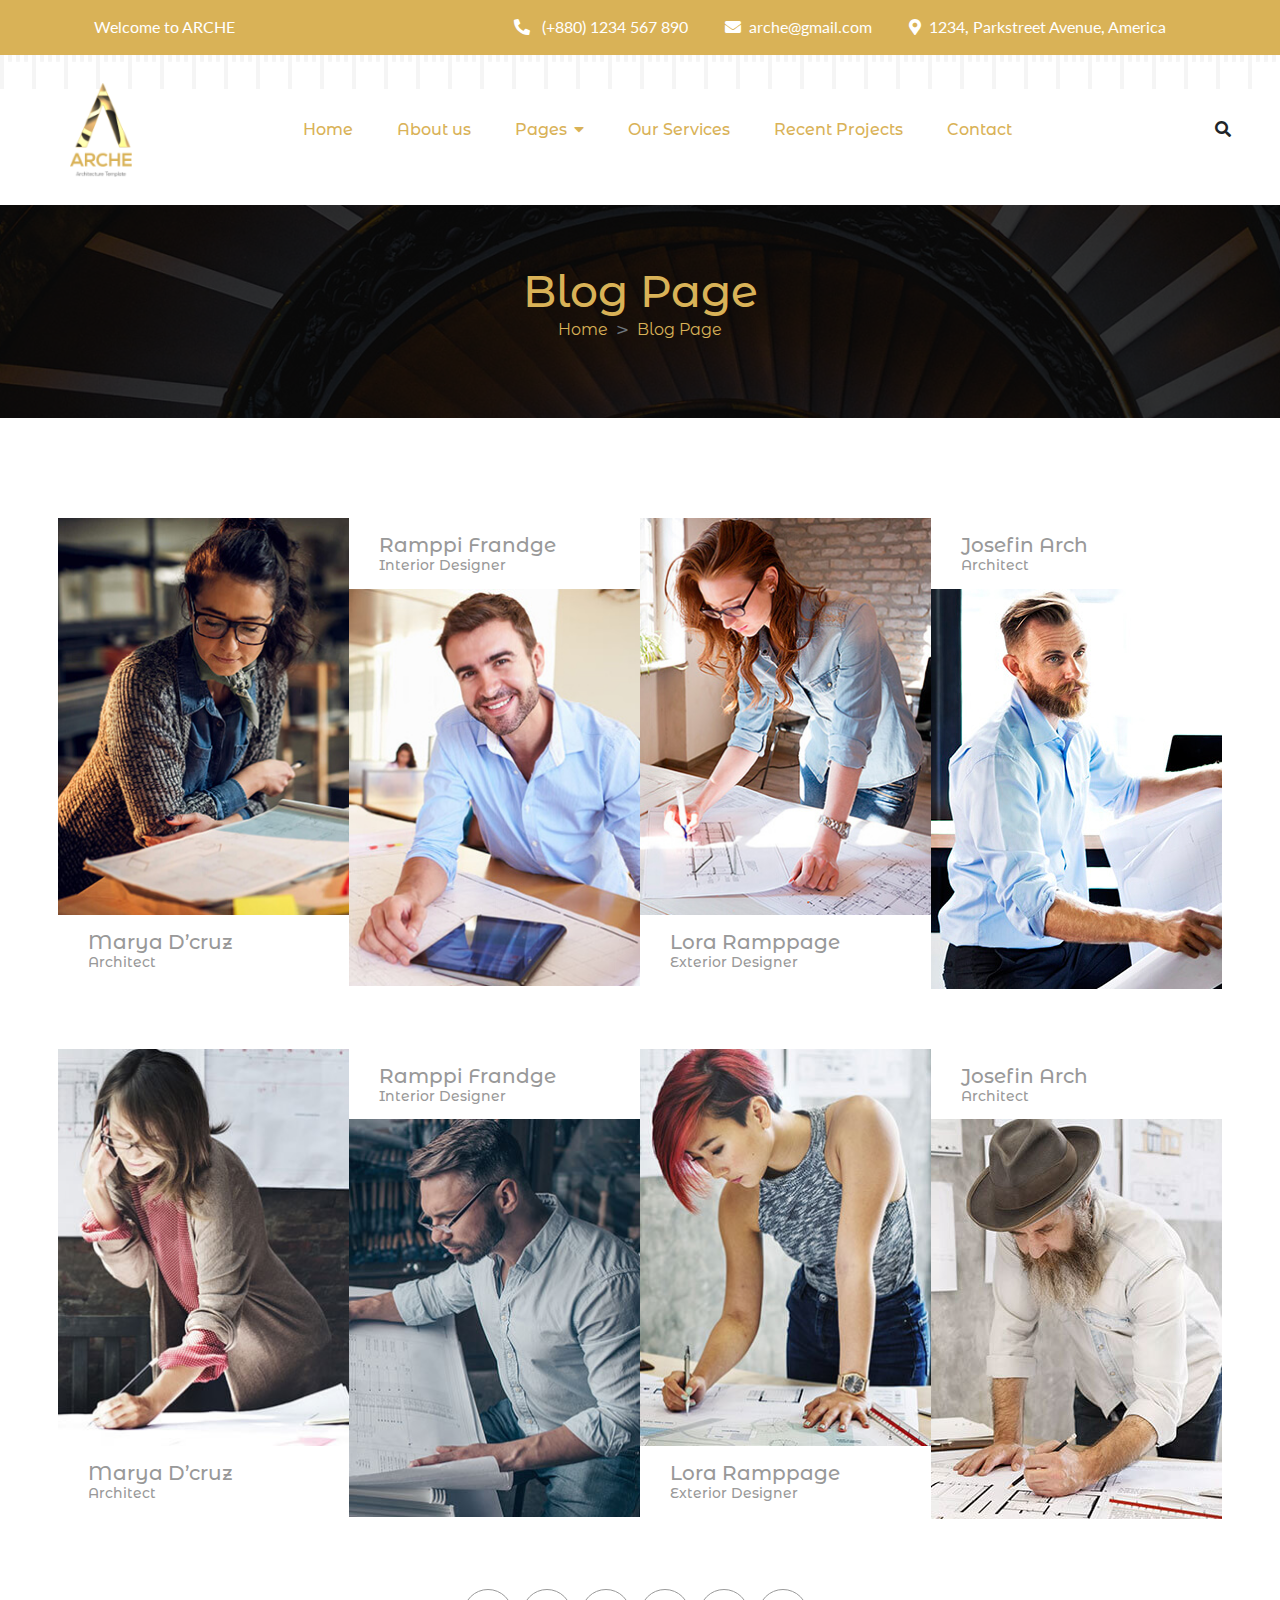
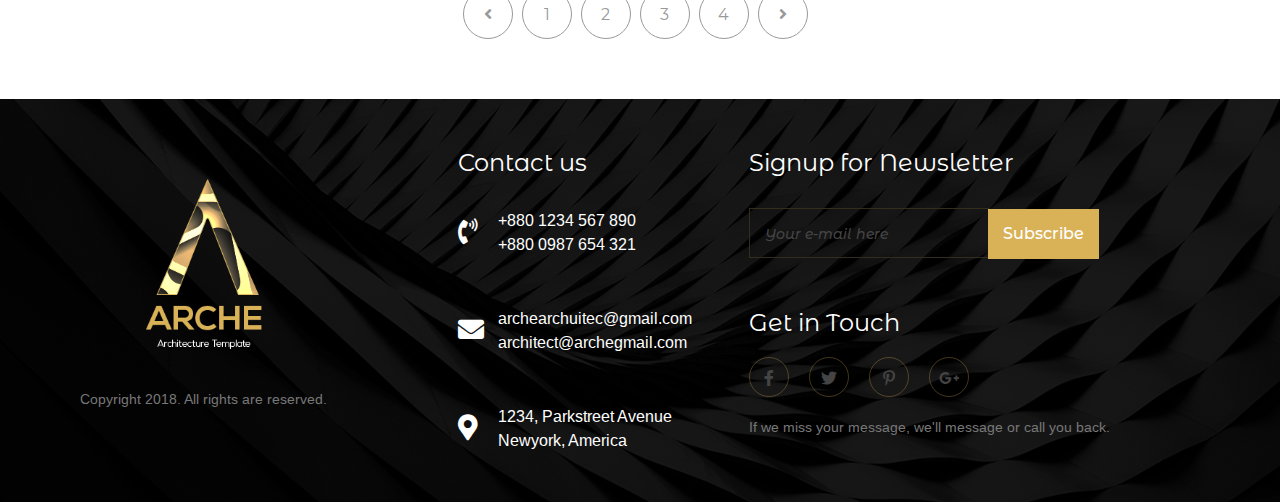
<file: team.html>
<!DOCTYPE html>
<html lang="en">

<head>
    <meta charset="UTF-8">
    <meta name="viewport" content="width=device-width, initial-scale=1">
    <title>Arche</title>
    <link rel="preconnect" href="https://fonts.gstatic.com">
    <link href="https://fonts.googleapis.com/css2?family=Arimo:wght@400;500;600;700&display=swap" rel="stylesheet">
    <link rel="preconnect" href="https://fonts.gstatic.com">
    <link
        href="https://fonts.googleapis.com/css2?family=Montserrat+Alternates:wght@100;200;300;400;500;600;700;800;900&display=swap"
        rel="stylesheet">
    <link rel="preconnect" href="https://fonts.gstatic.com">
    <link href="https://fonts.googleapis.com/css2?family=Lato:wght@100;300;400;700;900&display=swap" rel="stylesheet">
    <link rel="stylesheet" href="css/venobox.min.css">
    <link rel="stylesheet" href="css/all.min.css">
    <link rel="stylesheet" href="css/slick.css">
    <link rel="stylesheet" href="css/bootstrap.min.css">
    <link rel="stylesheet" href="css/style.css">
    <link rel="stylesheet" href="css/responsive.css">
</head>

<body>
    <!-- Header Part Start -->
    <header id="header_part">
        <div class="container px-lg-4 px-md-0">
            <div class="row">
                <div class="col-lg-4 col-md-3 head_left">
                    <p>Welcome to ARCHE</p>
                </div>
                <div class="col-lg-8 col-md-9 head_right text-end px-md-0">
                    <a href="callto:+880 1234 567 890 "><i class="fas fa-phone-alt"></i> (+880) 1234 567 890 </a>
                    <a href="mailto:arche@gmail.com"><i class="fas fa-envelope"></i>arche@gmail.com</a>
                    <a href="#"><i class="fas fa-map-marker-alt"></i>1234, Parkstreet Avenue, America</a>
                </div>
            </div>
        </div>
    </header>
    <!-- Header Part End -->


    <!-- Menu Part Start -->
    <nav class="navbar navbar-expand-md main_menu p-0">
        <div class="container menu_cont px-lg-0">
            <a class="navbar-brand py-0" href="index.html"><img src="images/logo.png" class="img-fluid" alt=""></a>
            <button class="navbar-toggler" type="button" data-bs-toggle="collapse"
                data-bs-target="#navbarSupportedContent" aria-controls="navbarSupportedContent" aria-expanded="false"
                aria-label="Toggle navigation">
                <span class="navbar-toggler-icon">
                    <i class="fas fa-bars"></i>
                </span>
            </button>
            <div class="collapse navbar-collapse" id="navbarSupportedContent">
                <ul class="navbar-nav  menu_item m-lg-auto mb-2 mb-lg-0 mb-md-0 ms-md-auto">
                    <li class="nav-item">
                        <a class="nav-link active" aria-current="page" href="index.html">Home</a>
                    </li>
                    <li class="nav-item">
                        <a class="nav-link" href="about.html"> About us </a>
                    </li>
                    <li class="nav-item page_menu">
                        <a class="nav-link" href="#"> Pages<i class="fas fa-caret-down"></i> </a>
                        <ul>
                            <i class="fas fa-caret-up"></i>
                            <li><a href="blog.html"> Blog </a></li>
                            <li><a href="blog-details.html">Blog Details</a></li>
                            <li><a href="team.html"> Team</a></li>
                            <li><a href="member.html"> Member Details</a></li>
                            <li><a href="404.html"> 404</a></li>
                        </ul>
                    </li>
                    <li class="nav-item">
                        <a class="nav-link" href="service.html"> Our Services </a>
                    </li>
                    <li class="nav-item">
                        <a class="nav-link" href="project.html"> Recent Projects </a>
                    </li>
                    <li class="nav-item">
                        <a class="nav-link" href="contact.html"> Contact</a>
                    </li>
                </ul>
                <form class="d-flex search_form d-none d-lg-inline-block d-lg-flex">
                    <input class="form-control " type="search" placeholder="Search" aria-label="Search">
                    <button class="btn" type="submit"><i class="fas fa-search"></i></button>
                </form>
            </div>
        </div>
    </nav>
    <!-- Menu Part End -->


    
  <!-- About Page Banner Part start -->
  <section id="about_page_banner_part" style="background: url(images/about_page_banner.jpg);">
    <div class="container px-lg-0">
        <div class="row">
            <div class="col-lg-6 m-auto text-center about_ban_text">
                <h1>Blog Page</h1>
                <nav style="--bs-breadcrumb-divider: '>';" aria-label="breadcrumb">
                    <ol class="breadcrumb">
                        <li class="breadcrumb-item"><a href="index.html">Home</a></li>
                        <li class="breadcrumb-item active" aria-current="page">
                            <a href="blog.html">Blog Page</a></li>
                    </ol>
                </nav>
            </div>
        </div>
    </div>
</section>
<!-- About Page Banner Part end -->

     <!-- Experts Part Start -->
     <section id="team_part">
        <div class="container px-lg-0">
            <div class="row pro_row">
                <div class="col-lg-3 pro_col px-md-0 col-sm-6 col-md-3 ">
                    <div class="pro_img">
                        <img src="images/expart1.jpg" class="w-100 img-fluid" alt="">
                        <div class="overlay">
                            <a href="#"> Full Profile <i class="fas fa-external-link-alt"></i></a>
                        </div>
                    </div>
                    <div class="pro_text text-lg-start">
                        <h3>Marya D’cruz</h3>
                        <h6>Architect</h6>
                    </div>
                </div>
                <div class="col-lg-3 pro_col px-md-0 col-sm-6 col-md-3 ">
                    <div class="pro_text d-none d-md-block text-lg-center text-xl-start">
                        <h3>Ramppi Frandge </h3>
                        <h6>Interior Designer</h6>
                    </div>

                    <div class="pro_img">
                        <img src="images/expart2.jpg" class="w-100 img-fluid" alt="">
                        <div class="overlay">
                            <a href="#"> Full Profile <i class="fas fa-external-link-alt"></i></a>
                        </div>
                    </div>
                    <div class="pro_text d-md-none">
                        <h3>Ramppi Frandge </h3>
                        <h6>Interior Designer</h6>
                    </div>

                </div>

                <div class="col-lg-3 pro_col px-md-0 col-sm-6 col-md-3 ">
                    <div class="pro_img">
                        <img src="images/expart3.jpg" class="w-100 img-fluid" alt="">
                        <div class="overlay">
                            <a href="#"> Full Profile <i class="fas fa-external-link-alt"></i></a>
                        </div>
                    </div>
                    <div class="pro_text text-lg-center text-xl-start">
                        <h3>Lora Ramppage</h3>
                        <h6> Exterior Designer </h6>
                    </div>
                </div>
                <div class="col-lg-3 pro_col px-md-0 col-sm-6 col-md-3 ">
                    <div class="pro_text d-md-block d-none text-lg-center text-xl-start">
                        <h3> Josefin Arch </h3>
                        <h6>Architect</h6>
                    </div>

                    <div class="pro_img">
                        <img src="images/expart4.jpg" class="w-100 img-fluid" alt="">
                        <div class="overlay">
                            <a href="#"> Full Profile <i class="fas fa-external-link-alt"></i></a>
                        </div>
                    </div>

                    <div class="pro_text d-md-none">
                        <h3> Josefin Arch </h3>
                        <h6>Architect</h6>
                    </div>

                </div>

            </div>

        
            <div class="row ">
                <div class="col-lg-3 pro_col px-md-0 col-sm-6 col-md-3 ">
                    <div class="pro_img">
                        <img src="images/team1.jpg" class="w-100 img-fluid" alt="">
                        <div class="overlay">
                            <a href="#"> Full Profile <i class="fas fa-external-link-alt"></i></a>
                        </div>
                    </div>
                    <div class="pro_text text-lg-start">
                        <h3>Marya D’cruz</h3>
                        <h6>Architect</h6>
                    </div>
                </div>
                <div class="col-lg-3 pro_col px-md-0 col-sm-6 col-md-3 ">
                    <div class="pro_text d-none d-md-block text-lg-center text-xl-start">
                        <h3>Ramppi Frandge </h3>
                        <h6>Interior Designer</h6>
                    </div>

                    <div class="pro_img">
                        <img src="images/team2.jpg" class="w-100 img-fluid" alt="">
                        <div class="overlay">
                            <a href="#"> Full Profile <i class="fas fa-external-link-alt"></i></a>
                        </div>
                    </div>
                    <div class="pro_text d-md-none">
                        <h3>Ramppi Frandge </h3>
                        <h6>Interior Designer</h6>
                    </div>

                </div>

                <div class="col-lg-3 pro_col px-md-0 col-sm-6 col-md-3 ">
                    <div class="pro_img">
                        <img src="images/team3.jpg" class="w-100 img-fluid" alt="">
                        <div class="overlay">
                            <a href="#"> Full Profile <i class="fas fa-external-link-alt"></i></a>
                        </div>
                    </div>
                    <div class="pro_text text-lg-center text-xl-start">
                        <h3>Lora Ramppage</h3>
                        <h6> Exterior Designer </h6>
                    </div>
                </div>
                <div class="col-lg-3 pro_col px-md-0 col-sm-6 col-md-3 ">
                    <div class="pro_text d-md-block d-none text-lg-center text-xl-start">
                        <h3> Josefin Arch </h3>
                        <h6>Architect</h6>
                    </div>

                    <div class="pro_img">
                        <img src="images/team4.jpg" class="w-100 img-fluid" alt="">
                        <div class="overlay">
                            <a href="#"> Full Profile <i class="fas fa-external-link-alt"></i></a>
                        </div>
                    </div>

                    <div class="pro_text d-md-none">
                        <h3> Josefin Arch </h3>
                        <h6>Architect</h6>
                    </div>

                </div>

            </div>
          
        </div>
    </section>
    <!-- Experts Part End -->



   <!-- Pagination part start -->
   <section id="pagi_part">
    <div class="container px-lg-0">
        <div class="row">
            <div class="col-lg-12">
                <nav aria-label="Page navigation example" class="pagination_nav">
                    <ul class="pagination justify-content-center">
                        <li class="page-item">
                            <a class="page-link" href="#"><i class="fas fa-angle-left"></i></a>
                        </li>
                        <li class="page-item"><a class="page-link" href="#">1</a></li>
                        <li class="page-item"><a class="page-link" href="#">2</a></li>
                        <li class="page-item"><a class="page-link" href="#">3</a></li>
                        <li class="page-item"><a class="page-link" href="#">4</a></li>
                        <li class="page-item">
                            <a class="page-link" href="#"><i class="fas fa-angle-right"></i></a>
                        </li>
                    </ul>
                </nav>
            </div>
        </div>
    </div>
</section>
<!-- Pagination part end -->

    <!-- Footer Part Start -->
    <footer id="foot_part" style="background: url(images/foot-bg.jpg);">
        <div class="container px-lg-0">
            <div class="row">
                <div class="col-lg-3 foot_left col-sm-12 col-md-3">
                    <div class="foot_logo">
                        <a href="#"><img src="images/foot-logo-1.png" alt=""></a>
                    </div>
                    <p>Copyright 2018. All rights are reserved. </p>
                </div>
                <div class="col-lg-3 offset-lg-1 contact text-start col-sm-6 col-md-4">
                    <div class="cont_head">
                        <h3>Contact us</h3>
                    </div>
                    <div class="cont_text">
                        <p>+880 1234 567 890 </p>
                        <p>+880 0987 654 321 </p>
                        <i class="fas fa-phone-volume"></i>
                    </div>
                    <div class="cont_text">
                        <p>archearchuitec@gmail.com </p>
                        <p>architect@archegmail.com </p>
                        <i class="fas fa-envelope"></i>
                    </div>
                    <div class="cont_text">
                        <p>1234, Parkstreet Avenue </p>
                        <p>Newyork, America</p>
                        <i class="fas fa-map-marker-alt"></i>
                    </div>
                </div>
                <div class="col-lg-5 col-sm-6 col-md-5">
                    <div class="cont_head lg-py-3 ">
                        <h3>Signup for Newsletter</h3>
                    </div>
                    <div class="foot_mail">
                        <form>
                            <input type="e-mail" placeholder="Your e-mail here">
                            <button value="submit">Subscribe</button>
                        </form>
                    </div>
                    <div class="foot_con">
                        <h3>Get in Touch</h3>
                        <ul>
                            <li><a href="#"><i class="fab fa-facebook-f"></i></a></li>
                            <li><a href="#"><i class="fab fa-twitter"></i></a></li>
                            <li><a href="#"><i class="fab fa-pinterest-p"></i></a></li>
                            <li><a href="#"><i class="fab fa-google-plus-g"></i></a></li>
                        </ul>
                        <p>If we miss your message, we'll message or call you back.</p>
                    </div>
                </div>
            </div>
        </div>
    </footer>
    <!-- Footer Part End -->


    <!-- jQuery -->
    <script src="js/jquery-1.12.4.min.js"></script>
    <script src="js/waypoints.min.js"></script>
    <script src="js/jquery.counterup.min.js"></script>
    <script src="js/bootstrap.bundle.min.js"></script>
    <script src="js/slick.min.js"></script>
    <script src="js/script.js"></script>
</body>

</html>
</file>
<file: css/style.css>
* {
    margin: 0;
    padding: 0;
    outline: 0;
    box-sizing: border-box;
}

ul,
ol {
    list-style: none;
}

a {
    text-decoration: none;
    display: inline-block;
}

a:hover {
    text-decoration: none;
}

h1,
h2,
h3,
h4,
h5,
h6,
a,
p,
span,
ul,
ol,
li {
    margin: 0;
    padding: 0;
}

/* Common Css  */

/* Header Part Start */
#header_part {
    padding: 15px;
    background: #d9b257;
}

.head_left p {
    color: #fff;
    font-size: 16px;
    font-weight: 400;
    font-family: 'Lato', sans-serif;
}

.head_right a {
    color: #fff;
    font-size: 16px;
    font-weight: 400;
    font-family: 'Lato', sans-serif;
    margin-right: 32px;
}

.head_right a i {
    margin-right: 8px;
}

#header_part ::after {
    position: absolute;
    content: '';
    left: 0;
    top: 0;
    width: 100%;
    height: 89px;
    background: url(../images/menu_shadow.png);
    z-index: -1;
}

/* Header Part End */

/* Menu Part Start */
.main_menu {
    height: 150px;
    z-index: 999;
}

.main_menu ul li a {
    font-size: 16px;
    font-weight: 500;
    color: #d9b257;
    font-family: 'Montserrat Alternates', sans-serif;
    padding: 0 44px 0 0 !important;

}

.menu_fix {
    position: sticky;
    top: 0;
    height: 110px;
    background: #fff;
    left: 0px;
    animation: move .5s;
}
.menu_pos{
    position: relative;
}
.search_form{
    width: 100px;
    position: absolute;
    right: 10px;
    transition: all linear 0.3s;
    -webkit-transition: all linear 0.3s;
    -moz-transition: all linear 0.3s;
    -ms-transition: all linear 0.3s;
    -o-transition: all linear 0.3s;
    
}
.search_form input{
    border: 1px transparent solid;
}
.form-control:focus {
    box-shadow: none;
    border: 0px;
}
.search_form{
    border: 1px solid transparent;
}
.search_form:hover {
    width: 150px;
    border: 1px solid #000000;
}

.page_menu {
    position: relative;
    transition: linear all 0.3s;
    -webkit-transition: linear all 0.3s;
    -moz-transition: linear all 0.3s;
    -ms-transition: linear all 0.3s;
    -o-transition: linear all 0.3s;
}

.page_menu:hover ul {
	opacity: 1;
	visibility: visible;
	bottom: -287px;
}
.menu_fix .page_menu:hover ul{
    opacity: 1;
    visibility: visible;
    bottom: -269px;
}
.page_menu a i {
    margin-left: 7px;
}

.page_menu ul {
    position: absolute;
    left: 0;
    bottom: -322px;
    z-index: 999;
    background: #f1f1f1;
    text-align: center;
    width: 200px;
    transition: linear all 0.3s;
    -webkit-transition: linear all 0.3s;
    -moz-transition: linear all 0.3s;
    -ms-transition: linear all 0.3s;
    -o-transition: linear all 0.3s;
    opacity: 0;
    visibility: hidden;
}

.page_menu ul i {
    position: absolute;
    top: -22px;
    left: 30px;
    font-size: 30px;
    color: #f1f1f1;
}

.page_menu ul li {
    padding: 10px 0;
}

.page_menu ul li a {
    padding: 0 !important;
}
@keyframes move{
    from{
        transform: translateY(-40px);
        -webkit-transform: translateY(-40px);
        -moz-transform: translateY(-40px);
        -ms-transform: translateY(-40px);
        -o-transform: translateY(-40px);
}

    to{
        transform: translate(0);
        -webkit-transform: translate(0);
        -moz-transform: translate(0);
        -ms-transform: translate(0);
        -o-transform: translate(0);
}
}
/* Menu Part End */

/* Banner Part Start */
#banner_part {
    position: relative;
}

.banner_item {

    background-repeat: no-repeat !important;
    background-position: center !important;
    background-size: cover !important;
}

.banner_item .overlay {
    padding: 150px 0 370px;
    background: rgba(0, 0, 0, 0.7);
}

.banner_small_slide {
    position: absolute;
    left: 0;
    bottom: 60px;
    width: 100%;
}

.banner_text h5 {
    font-size: 16px;
    font-weight: 500;
    color: #d9b257;
    font-family: 'Montserrat Alternates', sans-serif;
    margin-bottom: 8px;
}

.banner_text h2 {
    font-size: 54px;
    font-weight: 500;
    color: #fff;
    font-family: 'Montserrat Alternates', sans-serif;
    margin-bottom: 10px;
}

.banner_text h1 {
    font-size: 64px;
    font-weight: 700;
    color: #fff;
    font-family: 'Montserrat Alternates', sans-serif;
    margin-bottom: 50px;
}

.banner_text a {
    font-size: 18px;
    font-weight: 500;
    color: #fff;
    font-family: 'Montserrat Alternates', sans-serif;
    padding: 0 12px 0 24px;
    line-height: 48px;
    position: relative;
    z-index: 1;
}

.banner_text a::after {
    position: absolute;
    content: '';
    height: 3px;
    width: 100%;
    bottom: 0;
    left: 0;
    background: #d9b527;
    transition: linear all 0.3s;
    -webkit-transition: linear all 0.3s;
    -moz-transition: linear all 0.3s;
    -ms-transition: linear all 0.3s;
    -o-transition: linear all 0.3s;
}

.banner_text a:hover:after {
    position: absolute;
    content: '';
    height: 100%;
    width: 100%;
    bottom: 0;
    left: 0;
    background: #d9b527;
    z-index: -1;
}

.banner_text a i {
    margin-left: 30px;
    position: relative;
    transition: all linear 0.3s;
    -webkit-transition: all linear 0.3s;
    -moz-transition: all linear 0.3s;
    -ms-transition: all linear 0.3s;
    -o-transition: all linear 0.3s;
}

.banner_text a i::after {
    position: absolute;
    content: '';
    height: 3px;
    background: transparent;
    width: 3px;
    left: -17px;
    bottom: -19px;
    transform: rotate(20deg);
    -webkit-transform: rotate(20deg);
    -moz-transform: rotate(20deg);
    -ms-transform: rotate(20deg);
    -o-transform: rotate(20deg);
    transition: linear all .3s;
    -webkit-transition: linear all .3s;
    -moz-transition: linear all .3s;
    -ms-transition: linear all .3s;
    -o-transition: linear all .3s;
}

.banner_text a:hover i:after {
    position: absolute;
    content: '';
    height: 54px;
    background: rgb(45, 45, 39);
}

.small_text {
    padding-top: 74px;
}

.small_text h2 {
    font-size: 44px;
    font-weight: 700;
    color: #fff;
    font-family: 'Montserrat Alternates', sans-serif;
    margin-bottom: 7px;
}

.small_text h3 {
    font-size: 16px;
    font-weight: 500;
    color: #fff;
    font-family: 'Montserrat Alternates', sans-serif;
}

.small_text h4 {
    font-size: 14px;
    font-weight: 400;
    color: #fff;
    font-family: 'Lato', sans-serif;
}

.banner_small_text {
    border-top: 1px solid white;
    padding-top: 20px;
    margin-right: 20px;
}

.small_slide .slick-current .banner_small_text {
    border-color: #d9b257;
}

/* Banner Part End */

/* About Part Start */
.about_text {
    padding: 100px 0 130px;
}

.about_text h4 {
    font-size: 16px;
    font-weight: 500;
    color: #d9b257;
    font-family: 'Montserrat Alternates', sans-serif;
    padding-bottom: 15px;
}

.about_text h3 {
    font-size: 28px;
    font-weight: 400;
    color: #999999;
    font-family: 'Montserrat Alternates', sans-serif;
    padding-right: 190px;
    padding-bottom: 30px;
}

.about_text p {
    font-size: 16px;
    font-weight: 400;
    color: #444444;
    font-family: 'Lato', sans-serif;
    padding-right: 80px;
    line-height: 26px;
    padding-bottom: 50px;
}

.about_text a {
    font-size: 20px;
    font-weight: 500;
    color: #222222;
    font-family: 'Montserrat Alternates', sans-serif;
    position: relative;
    line-height: 40px;
    padding: 0 10px;
    transition: linear all 0.4s;
    -webkit-transition: linear all 0.4s;
    -moz-transition: linear all 0.4s;
    -ms-transition: linear all 0.4s;
    -o-transition: linear all 0.4s;
}

.about_text a::after {
    position: absolute;
    content: '';
    width: 100%;
    height: 3px;
    left: 0;
    bottom: 0;
    background: #d9b257;
    transition: linear all 0.4s;
    -webkit-transition: linear all 0.4s;
    -moz-transition: linear all 0.4s;
    -ms-transition: linear all 0.4s;
    -o-transition: linear all 0.4s;
}

.about_text a:hover::after {
    width: 100%;
    height: 100%;
    background: #d9b257;
    z-index: -1;
}

.about_text a:hover {
    color: #fff;
}

.count_col {
    padding: 100px 0;
}

.counter_row h2 {
    color: #999999;
    font-size: 24px;
    font-weight: 700;
    font-family: 'Montserrat Alternates', sans-serif;
}

.counter_row h2 span {
    color: #d9b257;
    font-size: 60px;
    font-weight: 700;
    font-family: 'Montserrat Alternates', sans-serif;
}

.count_top {
    padding-bottom: 40px;
    position: relative;
}

.count_mid {
    padding: 40px 0;
    position: relative;
}

.count_bot {
    padding-top: 45px;
}

.count_top::after {
    position: absolute;
    content: '';
    left: 45px;
    bottom: 0;
    width: 60px;
    height: 3px;
    background: #d9b257;
}

.count_mid::after {
    position: absolute;
    content: '';
    left: 45px;
    bottom: 0;
    width: 60px;
    height: 3px;
    background: #d9b257;
}

/* About Part End */

/* Service Part Start */
#service_part {
    background-repeat: no-repeat !important;
    background-size: cover !important;
    background-position: center !important;
    padding: 60px 0 40px;
    position: relative;
    z-index: 1;
    margin-bottom: 70px;
}

#service_part::after {
    position: absolute;
    content: '';
    left: 0;
    top: 0;
    width: 100%;
    height: 100%;
    background: rgba(0, 0, 0, 0.85);
    z-index: -1;
}

.serv_head h4 {
    color: #d9b257;
    font-size: 16px;
    font-weight: 600;
    font-family: 'Montserrat Alternates', sans-serif;
    padding-bottom: 10px;
}

.serv_head h2 {
    color: #fff;
    font-size: 28px;
    font-weight: 400;
    font-family: 'Montserrat Alternates', sans-serif;
    padding: 0 10px 50px;

}

.serv_mar {
    margin-right: 50px;
}

.serv_img img {
    height: 480px;
}

.serv_img {
    position: relative;
}

.serv_img .overlay {
    position: absolute;
    right: -30px;
    bottom: -30px;
    width: 400px;
    background: #fff;
    padding: 30px;
    border: 1px solid #d9b257;
}

.serv_img .overlay h4 {
    color: #d9b257;
    font-size: 16px;
    font-weight: 500;
    font-family: 'Montserrat Alternates', sans-serif;
}

.serv_img .overlay h3 {
    font-size: 24px;
    font-weight: 400;
    color: #999999;
    font-family: 'Lato', sans-serif;
    padding: 10px 0 15px;
}

.serv_img .overlay a {
    color: #000000;
    font-size: 20px;
    font-weight: 500;
    font-family: 'Montserrat Alternates', sans-serif;
    position: relative;
    padding: 10px;
    transition: all linear 0.3s;
    -webkit-transition: all linear 0.3s;
    -moz-transition: all linear 0.3s;
    -ms-transition: all linear 0.3s;
    -o-transition: all linear 0.3s;
    z-index: 1;
}

.serv_img .overlay a::after {
    position: absolute;
    content: '';
    width: 100%;
    height: 3px;
    left: 0;
    bottom: 0;
    background: #d9b257;
    transition: all linear 0.3s;
    -webkit-transition: all linear 0.3s;
    -moz-transition: all linear 0.3s;
    -ms-transition: all linear 0.3s;
    -o-transition: all linear 0.3s;

}

.serv_img .overlay a:hover::after {
    position: absolute;
    content: '';
    width: 100%;
    height: 100%;
    left: 0;
    bottom: 0;
    background: #d9b257;
    z-index: -1;
}

.serv_img .overlay a:hover {
    color: #fff;
}

.serv_slider .row {
    display: flex !important;
    padding-bottom: 100px;
    position: relative;
}

.serv_mar2 {
    margin-right: 30px;
}

#service_part .slick-dots {
    display: flex;
    position: absolute;
    bottom: 0px;
    left: 50%;
    transform: translateX(-50%);
    -webkit-transform: translateX(-50%);
    -moz-transform: translateX(-50%);
    -ms-transform: translateX(-50%);
    -o-transform: translateX(-50%);
}

#service_part .slick-dots li button {
    font-size: 0px;
    margin: 0 5px;
    width: 15px;
    height: 15px;
    border-radius: 50%;
    -webkit-border-radius: 50%;
    -moz-border-radius: 50%;
    -ms-border-radius: 50%;
    -o-border-radius: 50%;
    background: transparent;
    border: 3px white solid;
    left: 50%;
}

#service_part .slick-dots li.slick-active button {
    width: 20px;
    height: 20px;
    background: #d9b257;
    border: 3px solid #d9b257;
}

/* Service Part End */

/* Project Part Start */
#project_part {
    padding-bottom: 70px;
}

#project_part .serv_head h2 {
    color: #999999;
}

.pro_img {
    position: relative;
}

.pro_img .overlay {
    position: absolute;
    top: 0;
    left: 0;
    background: rgba(0, 0, 0, 0.80);
    height: 0%;
    width: 100%;
    transition: all linear 0.4s;
    -webkit-transition: all linear 0.4s;
    -moz-transition: all linear 0.4s;
    -ms-transition: all linear 0.4s;
    -o-transition: all linear 0.4s;
}

.pro_img .overlay a {
    text-align: center;
    position: relative;
    left: 50%;
    top: 50%;
    transform: translate(-50%, -50%);
    font-size: 16px;
    font-weight: 500;
    font-family: 'Montserrat Alternates', sans-serif;
    color: #fff;
    opacity: 0;
    transition: all linear 0.3s;
    -webkit-transition: all linear 0.3s;
    -moz-transition: all linear 0.3s;
    -ms-transition: all linear 0.3s;
    -o-transition: all linear 0.3s;
}

.pro_col:hover .overlay {
    height: 100%;
}

.pro_col:hover .overlay a {
    opacity: 1;
}

.pro_text {
    padding: 15px 0 15px 30px;
    text-align: left;
    transition: linear all 0.3s;
    -webkit-transition: linear all 0.3s;
    -moz-transition: linear all 0.3s;
    -ms-transition: linear all 0.3s;
    -o-transition: linear all 0.3s;
}

.pro_col:hover .pro_text h6,
.pro_col:hover .pro_text h3 {
    color: #d9b257;
}

.pro_text h6 {
    font-size: 14px;
    font-weight: 500;
    font-family: 'Montserrat Alternates', sans-serif;
    color: #999999;
}

.pro_text h3 {
    font-size: 20px;
    font-weight: 500;
    font-family: 'Montserrat Alternates', sans-serif;
    color: #999999;
}


.pro_but a {
    font-size: 20px;
    font-weight: 500;
    color: #222222;
    font-family: 'Montserrat Alternates', sans-serif;
    position: relative;
    line-height: 28px;
    padding: 10px 10px;
    transition: linear all 0.4s;
    -webkit-transition: linear all 0.4s;
    -moz-transition: linear all 0.4s;
    -ms-transition: linear all 0.4s;
    -o-transition: linear all 0.4s;
}

.pro_but a::after {
    position: absolute;
    content: '';
    width: 100%;
    height: 3px;
    left: 0;
    bottom: 0;
    background: #d9b257;
    transition: linear all 0.4s;
    -webkit-transition: linear all 0.4s;
    -moz-transition: linear all 0.4s;
    -ms-transition: linear all 0.4s;
    -o-transition: linear all 0.4s;
}

.pro_but a:hover::after {
    width: 100%;
    height: 100%;
    background: #d9b257;
    z-index: -1;
}

.pro_but a:hover {
    color: #fff;
}

.pro_row {
    padding: 30px 0 60px 0;
}

/* Project Part End */

/* Testimonial Part Start */
#test_part {
    padding: 0px 0 85px;
    position: relative;
}

.test_col {
    height: 320px;
    background: #f5f5f5;
    padding: 38px 30px 30px;
    position: relative;
}

.test_col p {
    font-size: 20px;
    font-weight: 400;
    color: #444;
    font-family: 'Lato', sans-serif;
    line-height: 30px;
    padding-bottom: 36px;
    padding-right: 30px;
}

.test_col .overlay {
    background: #d9b257;
    width: 220px;
    padding: 30px 20px;
    position: absolute;
    right: -50px;
    bottom: -20px;
}

.test_col .overlay h3 {
    font-size: 20px;
    font-weight: 500;
    color: #fff;
    font-family: 'Montserrat Alternates', sans-serif;
    padding-bottom: 5px;
}

.test_col .overlay h4 {
    font-size: 16px;
    font-weight: 500;
    color: #fff;
    font-family: 'Montserrat Alternates', sans-serif;
    padding-bottom: 10px;
}

.test_col .overlay i {
    font-size: 20px;
    color: #fff;
}

#test_part .serv_head h2 {
    color: #999999;
    padding: 0 17px 50px;
}

.test_slider .row {
    display: flex !important;
    padding-bottom: 100px;
}

.tes_mar {
    margin-left: 15px;
}

.test_slider .slick-dots {
    display: flex;
    position: absolute;
    left: 50%;
    bottom: 0px;
    transform: translateX(-50%);
    -webkit-transform: translateX(-50%);
    -moz-transform: translateX(-50%);
    -ms-transform: translateX(-50%);
    -o-transform: translateX(-50%);
}

.test_slider .slick-dots li button {
    font-size: 0;
    margin: 0px 5px;
    border: 3px solid #999;
    width: 15px;
    height: 15px;
    border-radius: 50%;
    -webkit-border-radius: 50%;
    -moz-border-radius: 50%;
    -ms-border-radius: 50%;
    -o-border-radius: 50%;
    background: transparent;
}

.test_slider .slick-dots li.slick-active button {
    width: 20px;
    height: 20px;
    background: #d9b257;
    border: 3px solid #d9b257;
}

/* Testimonial Part End */

/* Experts Part Start */
#expert_part {
    padding: 60px 0;
    background-repeat: no-repeat !important;
    background-position: center !important;
    background-size: cover !important;
    position: relative;
    z-index: 1;
}

#expert_part::before {
    position: absolute;
    content: '';
    background: rgba(0, 0, 0, 0.9);
    left: 0;
    top: 0;
    width: 100%;
    height: 100%;
    z-index: -1;
}

#expert_part .pro_but a {
    color: #fff;
}

/* Experts Part End */

/* Blogs Part Start */
#blog_part {
    padding: 70px 0;
}

#blog_part .serv_head h2 {
    color: #999999;
}

.blog_col .overlay {
    position: absolute;
    right: -15px;
    bottom: -25px;
    width: 370px;
    background: #f5f5f5;
    padding: 40px 30px;
    text-align: end;
    border: 1px solid #d9b257;
}

.blog_col {
    position: relative;
}

.blog_col .overlay h3 {
    color: #222222;
    font-size: 24px;
    font-weight: 400;
    font-family: 'Lato', sans-serif;
    padding-bottom: 10px;
}

.blog_col .overlay h6 {
    font-size: 14px;
    font-weight: 500;
    color: #999999;
    font-family: 'Montserrat Alternates', sans-serif;
    padding-bottom: 5px;
}

.blog_col .overlay h6 span {
    font-size: 14px;
    font-weight: 400;
    color: #999999;
    font-family: 'Montserrat Alternates', sans-serif;
    margin-left: 10px;
}

.blog_col .overlay a {
    font-size: 20px;
    font-weight: 500;
    color: #222222;
    font-family: 'Montserrat Alternates', sans-serif;
    position: relative;
    z-index: 1;
    padding: 5px 10px;
}

.blog_col .overlay a::after {
    position: absolute;
    content: '';
    width: 100%;
    height: 3px;
    left: 0;
    bottom: 0;
    background: #d9b257;
    transition: linear all 0.4s;
    -webkit-transition: linear all 0.4s;
    -moz-transition: linear all 0.4s;
    -ms-transition: linear all 0.4s;
    -o-transition: linear all 0.4s;
}

.blog_col .overlay a:hover::after {
    width: 100%;
    height: 100%;
    background: #d9b257;
    z-index: -1;
}

.blog_col .overlay a:hover {
    color: #fff;
}

.blog_row {
    padding-top: 45px;
}

.blog_mar {
    margin-right: 30px;
}

/* Blogs Part End */

/* Footer Part Start */
#foot_part {
    padding: 50px 0;
    background-repeat: no-repeat !important;
    background-size: cover !important;
    background-position: center !important;
    position: relative;
    z-index: 1;
}

#foot_part::before {
    position: absolute;
    content: '';
    left: 0;
    top: 0;
    height: 100%;
    width: 100%;
    background: rgba(0, 0, 0, 0.9);
    z-index: -1;
}

.foot_left {
    text-align: center;
}

.foot_left p {
    font-family: 'Arimo', sans-serif;
    font-size: 14px;
    font-weight: 400;
    color: #777777;
}

.foot_logo {
    padding: 30px 0 40px;
}

.cont_head h3 {
    font-size: 24px;
    font-weight: 400;
    color: #fff;
    font-family: 'Montserrat Alternates', sans-serif;
}

.cont_head {
    padding-bottom: 30px;
}

.cont_text {
    padding-bottom: 50px;
    padding-left: 40px;
    position: relative;
}

.cont_text p {
    font-family: 'Arimo', sans-serif;
    font-size: 16px;
    font-weight: 400;
    color: #fff;
}

.cont_text i {
    font-size: 26px;
    color: #fff;
    position: absolute;
    left: 0;
    top: 10px;
}

.contact :last-child {
    padding-bottom: 0px;
}

.foot_mail form input {
    background: transparent;
    width: 240px;
    height: 50px;
    border: 1px solid rgba(53, 45, 27);
    color: #fff;
    padding-left: 15px;
}

.foot_mail form input::placeholder {
    color: #444;
    font-size: 14px;
    font-weight: 500;
    font-family: 'Montserrat Alternates', sans-serif;
    font-style: italic;
}

.foot_mail form button {
    font-size: 16px;
    font-weight: 500;
    font-family: 'Montserrat Alternates', sans-serif;
    border: 0px;
    padding: 0 15px;
    line-height: 50px;
    background: #d9b257;
    color: #fff;
    margin-left: -6px;
}

.foot_mail {
    margin-bottom: 50px;
}

.foot_con h3 {
    font-size: 24px;
    font-weight: 400;
    font-family: 'Montserrat Alternates', sans-serif;
    color: #fff;
    margin-bottom: 20px;
}

.foot_con ul {
    display: flex;
}

.foot_con ul li {
    margin-right: 20px;
}

.foot_con ul li a i {
    font-size: 16px;
    color: #444;
    height: 40px;
    width: 40px;
    text-align: center;
    line-height: 40px;
    border: 1px solid rgba(217, 178, 87, 0.3);
    border-radius: 50%;
    -webkit-border-radius: 50%;
    -moz-border-radius: 50%;
    -ms-border-radius: 50%;
    -o-border-radius: 50%;
    transition: all linear 0.3s;
    -webkit-transition: all linear 0.3s;
    -moz-transition: all linear 0.3s;
    -ms-transition: all linear 0.3s;
    -o-transition: all linear 0.3s;
}

.foot_con ul li a i:hover {
    color: #fff;
    background: #d9b257;
}

.foot_con p {
    font-size: 14px;
    color: #777777;
    margin-top: 20px;
    font-family: 'Arimo', sans-serif;
}

/* Footer Part End */

/***********************
About Page Banner part start
*********************/
#about_page_banner_part {
    background-repeat: no-repeat !important;
    background-position: center !important;
    background-size: cover !important;
    padding: 60px 0;
    position: relative;
    z-index: 1;
}

#about_page_banner_part::after {
    position: absolute;
    content: '';
    top: 0;
    left: 0;
    height: 100%;
    width: 100%;
    background: rgba(0, 0, 0, 0.8);
    z-index: -1;
}

.about_ban_text nav {
    display: inline-block;
}

.about_ban_text h1 {
    font-size: 44px;
    font-weight: 500;
    font-family: 'Montserrat Alternates', sans-serif;
    color: #d9b257;
}

.about_ban_text nav ol li a {
    font-size: 16px;
    font-weight: 400;
    font-family: 'Montserrat Alternates', sans-serif;
    color: #d9b257;
}

/***********************
About Page Banner part end
*********************/


/***********************
About Page Unique part start
*********************/
#abc_part {
    padding: 70px 0;
}

.abc_text p {
    color: #444444;
    font-size: 16px;
    font-weight: 400;
    font-family: 'Lato', sans-serif;
    line-height: 26px;
    margin-bottom: 20px;
    padding-left: 90px;
}

.abc_text {
    padding-top: 30px;
}

.mar_top {
    margin-top: 30px;
}

/***********************
About Page Unique part end
*********************/

/***********************
Service Page Category part start
*********************/
#serv_cat_part {
    padding: 70px 0;
}

.cat_overlay h5 {
    color: #d9b257;
    font-size: 16px;
    font-weight: 500;
    font-family: 'Montserrat Alternates', sans-serif;
}

.cat_overlay h2 {
    color: #222222;
    font-size: 24px;
    font-weight: 400;
    font-family: 'Lato', sans-serif;
    padding-top: 10px;
}

.cat_part {
    position: relative;
}

.cat_overlay {
    padding: 30px 0;
    border: #d9b257 1px solid;
    text-align: center;
    background: #fff;
    width: 920px;
    position: absolute;
    bottom: -55px;
    left: 50%;
    transform: translateX(-50%);
    -webkit-transform: translateX(-50%);
    -moz-transform: translateX(-50%);
    -ms-transform: translateX(-50%);
    -o-transform: translateX(-50%);
}

.cat_text p {
    color: #444444;
    font-size: 16px;
    font-weight: 400;
    font-family: 'Arimo', sans-serif;
    line-height: 26px;
    padding: 114px 34px 40px;
}

.cat_li ul li p {

    color: #444;
    font-size: 15px;
    font-weight: 400;
    font-family: 'Arimo', sans-serif;
    line-height: 44px;

}

.cat_li ul li p i {
    margin-right: 10px;
    color: #d9b257;
}

/***********************
Service Page Category part end
*********************/

/***********************
Project Page part start
*********************/
.pro_row_2 {
    padding-top: 60px;
}
#project_part_unique{
    padding-bottom: 40px;
    padding-top: 20px;
}
/***********************
Project Page part ENd
*********************/
/***********************
Contact Page part start
*********************/
.cd_col {
    padding: 50px 20px;
}

.cd_det h3 {

    color: #d9b257;
    font-size: 24px;
    font-weight: 500;
    font-family: 'Montserrat Alternates', sans-serif;
    padding-bottom: 10px;

}

.cd_top_row {
    padding-bottom: 50px;
}

.cd_det h5 {
    color: #444444;
    font-size: 16px;
    font-weight: 500;
    font-family: 'Montserrat Alternates', sans-serif;
    line-height: 26px;
}

.form_header h3 {

    color: #d9b257;
    font-size: 24px;
    font-weight: 500;
    font-family: 'Montserrat Alternates', sans-serif;
    padding-bottom: 30px;
}

.form_col .form-control {
    border: 0px;
    border-bottom: 1px solid #999999 !important;
    border-radius: 0px;
    -webkit-border-radius: 0px;
    -moz-border-radius: 0px;
    -ms-border-radius: 0px;
    -o-border-radius: 0px;
}

.form_top_mar {
    margin-top: 90px;
}

.form-control::placeholder {
    color: #999999;
    opacity: 1;
    font-style: italic;
    font-size: 14px;
    padding-bottom: 20px;
    font-family: 'Lato', sans-serif;
}

.form_btn {
    transition: all linear 0.3s;
    color: #444;
    font-size: 20px;
    font-weight: 500;
    font-family: 'Montserrat Alternates', sans-serif;
    width: 100%;
    background: #f1f1f1;
    border: 0px;
    padding: 10px 0;
    border-radius: 0px;
    -webkit-border-radius: 0px;
    -moz-border-radius: 0px;
    -ms-border-radius: 0px;
    -o-border-radius: 0px;
    -webkit-transition: all linear 0.3s;
    -moz-transition: all linear 0.3s;
    -ms-transition: all linear 0.3s;
    -o-transition: all linear 0.3s;
}

.form_btn:hover {
    background: #d9b257;
    color: #fff;
}

.but_col {
    padding-top: 35px;
}

.form_btn:focus {
    color: #fff;
    background-color: #d9b257;
    border-color: none;
    box-shadow: none;
}

.btn-primary:active {
    color: #fff;
    background-color: #d9b257;
    border-color: none;
}

/***********************
Contact Page part ENd
*********************/

/***********************
Blog Page part start
*********************/
.row_mar {
    padding: 70px 0;
}

#pagi_part {
    padding-bottom: 60px;
}

.pagination_nav ul li a:hover {
    background: #d9b257;
    color: white;
}

.pagination_nav ul li a {
    padding: 0px;
    width: 50px;
    height: 50px;
    border-radius: 50%;
    line-height: 50px;
    text-align: center;
    margin-right: 10px;
    border-color: #999;
    color: #999;
    transition: all linear .4s;
    -webkit-transition: all linear .4s;
    -moz-transition: all linear .4s;
    -o-transition: all linear .4s;
    -ms-transition: all linear .4s;
    font-family: 'Montserrat Alternates', sans-serif;
}

#pagi_part .page-item:first-child .page-link {
    border-top-left-radius: 50%;
    border-bottom-left-radius: 50%;
}

#pagi_part .page-item:last-child .page-link {
    border-top-right-radius: 50%;
    border-bottom-right-radius: 50%;
}

#pagi_part .page-link:focus {
    z-index: 3;
    color: #fff;
    background-color: #d9b257;
    outline: 0;
    box-shadow: none;
}

/***********************
Blog Page part ENd
*********************/

/***********************
Project Page part start
*********************/
#team_part {
    padding-bottom: 70px;
    padding-top: 70px;
}


/***********************
Project Page part ENd
*********************/

/***********************
Project Page part start
*********************/
#part_404 {
    background-repeat: no-repeat !important;
    background-position: center !important;
    background-size: cover !important;
    padding: 186px 0;
    position: relative;
    z-index: 1;
}

#part_404::after {
    position: absolute;
    content: "";
    left: 0;
    top: 0;
    width: 100%;
    height: 100%;
    background: rgba(0, 0, 0, 0.7);
    z-index: -1;
}

.error_inner h2 {
    color: #fff;
    font-size: 40px;
    font-weight: 200;
    font-family: 'Montserrat Alternates', sans-serif;
    padding: 45px 0 50px 0;
}

.error_inner a {
    color: #fff;
    font-size: 20px;
    font-weight: 500;
    font-family: 'Montserrat Alternates', sans-serif;
    position: relative;
    z-index: 1;
    padding: 0 20px;
    line-height: 60px;

}

.error_inner a::before {
    position: absolute;
    content: '';
    left: 0px;
    bottom: 0px;
    width: 100%;
    height: 4px;
    background: #d9b257;
    transition: all linear .4s;
    -webkit-transition: all linear .4s;
    -moz-transition: all linear .4s;
    -ms-transition: all linear .4s;
    -o-transition: all linear .4s;
}

.error_inner a:hover::before {
    height: 100%;
    z-index: -1;
}

/***********************
Project Page part ENd
*********************/


/***********************
Member Page part start
*********************/
#mem_part {
    padding: 70px 0;
}

.mem_icon ul li a {
    width: 60px;
    height: 60px;
    background: #fff;
    line-height: 60px;
    text-align: center;
    border-radius: 50%;
    margin-bottom: 20px;
    font-size: 16px;
    color: #444444;
    -webkit-box-shadow: 0px 0px 8px 0px rgba(0, 0, 0, 0.15);
    -moz-box-shadow: 0px 0px 8px 0px rgba(0, 0, 0, 0.15);
    box-shadow: 0px 0px 8px 0px rgba(0, 0, 0, 0.15);
    transition: all linear .4s;
    -webkit-transition: all linear .4s;
    -moz-transition: all linear .4s;
    -o-transition: all linear .4s;
    -ms-transition: all linear .4s;
}

.mem_icon ul li a:hover {
    background: #d9b257;
    color: white;
}

.mem_col {
    position: relative;
}

.mem_icon {
    position: absolute;
    right: -10px;
    top: 30px;
}

.mem_text h3 {
    color: #d9b257;
    font-size: 20px;
    font-weight: 500;
    font-family: 'Montserrat Alternates', sans-serif;
    line-height: 28px;
}

.mem_text h5 {
    color: #d9b257;
    font-size: 14px;
    font-weight: 500;
    font-family: 'Montserrat Alternates', sans-serif;
    line-height: 28px;
    padding-bottom: 20px;
}

.mem_text p {
    color: #444444;
    font-size: 16px;
    font-weight: 400;
    font-family: 'Arimo', sans-serif;
    line-height: 26px;
    padding-bottom: 35px;
    padding-right: 72px;
}

.mem_text,
.mem_bot {
    padding: 0 10px;
}

.mem_bot h3 {
    color: #d9b257;
    font-size: 20px;
    font-weight: 500;
    font-family: 'Montserrat Alternates', sans-serif;
    line-height: 28px;
    padding-top: 5px;
    padding-bottom: 20px;
}

.mem_bar h4 {

    color: #999999;
    font-size: 14px;
    font-weight: 400;
    font-family: 'Montserrat Alternates', sans-serif;
    line-height: 26px;
    padding-bottom: 5px;


}

.mem_bar .single-progressbar {
    margin-bottom: 20px;
}

/***********************
Member Page part ENd
*********************/



/***********************
Project Page part start
*********************/
#blog_details_part {
    padding: 80px 0;
}

.bdet_header h1 {
    color: #d9b257;
    font-size: 32px;
    font-weight: 500;
    font-family: 'Montserrat Alternates', sans-serif;
    line-height: 40px;
    margin-bottom: 10px;
}

.bdet_icons {
    display: flex;
}

.icon_left a {
    color: #777;
    font-size: 14px;
    font-weight: 400;
    font-family: 'Lato', sans-serif;
    line-height: 40px;
    display: inline-block;
    padding-right: 27px;
    margin-bottom: 45px;
}

.icon_left a i,
.icon_right a i {
    margin-right: 10px;
}

.icon_right a {
    color: #777;
    font-size: 14px;
    font-weight: 400;
    font-family: 'Lato', sans-serif;
    line-height: 40px;
    display: inline-block;
    padding-right: 27px;
    margin-bottom: 45px;
}

.blog_det_txt p {
    color: #444;
    font-size: 16px;
    font-weight: 400;
    font-family: 'Lato', sans-serif;
    line-height: 26px;
    padding-bottom: 35px;
    /* padding-right: 60px; */
}

.color_text h2 {
    color: #fff;
    font-size: 20px;
    font-weight: 400;
    font-style: italic;
    font-family: 'Montserrat Alternates', sans-serif;
}

.color_text {
    background: #d9b257;
    padding: 30px 85px;
}

.blog_det_txt_2 p {
    color: #444;
    font-size: 16px;
    font-weight: 400;
    font-family: 'Lato', sans-serif;
    line-height: 26px;
    padding-top: 50px;
    padding-bottom: 20px;
    /* padding-right: 72px; */
}

.tags_btn {
    padding-top: 60px;
    padding-bottom: 25px;
}

.tags_btn span {
    color: #151515;
    font-size: 20px;
    font-weight: 500;
    font-family: 'Montserrat Alternates', sans-serif;
    line-height: 24px;
    padding-right: 22px;
}

.tags_btn a {
    padding: 10px;
    border: 1px solid #ddd;
    margin-right: 10px;
    color: #444444;
    font-size: 14px;
    font-weight: 400;
    font-family: 'Lato', sans-serif;
    line-height: 24px;
    transition: all linear 0.3s;
    -webkit-transition: all linear 0.3s;
    -moz-transition: all linear 0.3s;
    -ms-transition: all linear 0.3s;
    -o-transition: all linear 0.3s;
}

.tags_btn a:hover {
    color: #d9b257;
    border: #d9b257 1px solid;
}

.share_btn span {
    color: #151515;
    font-size: 20px;
    font-weight: 500;
    font-family: 'Montserrat Alternates', sans-serif;
    line-height: 24px;
    padding-right: 22px;
}

.share_btn a {
    width: 40px;
    height: 40px;
    border: 1px solid #ddd;
    color: #777777;
    font-size: 16px;
    text-align: center;
    line-height: 40px;
    border-radius: 50%;
    margin-right: 2px;
    transition: all linear .4s;
    -webkit-transition: all linear .4s;
    -moz-transition: all linear .4s;
    -o-transition: all linear .4s;
    -ms-transition: all linear .4s;
}

.share_btn a:hover {
    color: white;
    background: #d9b257;
    border: 1px solid #d9b257;
}

.com_row {
    padding-top: 30px;
}

.com_text p {
    color: #444444;
    font-size: 14px;
    font-weight: 400;
    font-family: 'Lato', sans-serif;
    line-height: 22px;

}

.com_main_row {
    padding-top: 90px;
}
.form_div{
 padding-top:30px ;
}
.com_col h2 {
    color: #151515;
    font-size: 20px;
    font-weight: 500;
    font-family: 'Montserrat Alternates', sans-serif;
    line-height: 22px;
}

.com_text a {
    color: #999999;
    font-size: 14px;
    font-weight: 400;
    font-family: 'Lato', sans-serif;
    line-height: 22px;
    transition: all linear 0.3s;
    -webkit-transition: all linear 0.3s;
    -moz-transition: all linear 0.3s;
    -ms-transition: all linear 0.3s;
    -o-transition: all linear 0.3s;
}

.com_text a i {
    padding-right: 7px;
}

.com_text span {
    color: #151515;
    font-size: 16px;
    font-weight: 500;
    font-family: 'Montserrat Alternates', sans-serif;
    line-height: 25px;
}

.com_text a:hover {
    color: #d9b257;
}

.com_text .date_blog {
    color: #999999;
    font-size: 14px;
    font-weight: 400;
    font-family: 'Lato', sans-serif;
    line-height: 22px;
    float: right;
}
.form_div form input::placeholder {
	color: #777777;
	font-size: 13px;
	font-weight: 400;
	font-family: 'Lato', sans-serif;
	font-style: italic;
	margin-bottom: 10px;
}
.form_div input{
    border: 1px solid #ddd;
}
.blog_form{
    border-radius: 0px;
    -webkit-border-radius: 0px;
    -moz-border-radius: 0px;
    -ms-border-radius: 0px;
    -o-border-radius: 0px;
    
}
.blog_form:focus{
    border: 1px solid #ddd;
}
.form_div p {
	color: #222222;
	font-size: 16px;
	font-weight: 400;
	font-family: 'Lato', sans-serif;
	line-height: 44px;
}
/***********************
Project Page part ENd
*********************/
</file>
<file: css/responsive.css>
@media (min-width:1400px) {
    .serv_head h2 {
        padding: 0px 46px 50px;
    }

    #project_part .serv_head h2 {
        padding: 0px 60px 50px;
    }

    #test_part .serv_head h2 {
        padding: 0 35px 50px;
    }

    #expert_part .serv_head h2 {
        padding: 0 65px 50px;
    }

    #blog_part .serv_head h2 {
        padding: 0 75px 50px;
    }

    .test_top_pad {
        padding-top: 60px;
    }

    .mar_top {
        margin-top: 0px;
    }

    #abc_part {
        padding: 40px 0;
    }

    .cat_text p {
        padding: 114px 0px 40px;
    }

    .cat_li {
        margin-right: 20px;
    }
   
    .cd_col {
        padding: 70px 20px;
    }
    .cd_top_row {
        padding-bottom: 60px;
    }
    .search_form {
        right: 100px;
    }
    .search_form:hover {
        width: 175px;
    }
}

@media(min-width:1200px) and (max-width:1399.98px) {
    .about_text {
        padding: 60px 0 0px;
    }

    .count_col {
        padding: 60px 0;
    }

    .about_text h3 {
        padding-right: 0px;
    }

    .about_text p {
        padding-right: 26px;
    }

    .serv_head h2 {
        padding: 0 15px 50px;
    }

    #test_part .serv_head h2 {
        padding: 0 25px 50px;
    }

    .serv_head h2 {
        padding: 0 47px 50px;
    }

    #blog_part .serv_head h2 {
        padding: 0px 28px 50px;
    }
    .search_form {
        width: 75px;
        right: 35px;
    }

    .test_col {
        height: 360px;
    }

    .test_top_pad {
        padding-top: 60px;
    }

    .mar_top {
        margin-top: 30px;
    }

    #abc_part {
        padding: 70px 0;
    }

    .abc_text p {
        padding-left: 10px;
    }

    .cat_li ul li {
        padding: 0px 18px;
    }

    .cat_text p {
        padding: 114px 26px 40px;
    }
    .form_top_mar {
        margin-top: 66px;
    }
    .cd_top_row {
        padding-bottom: 40px;
    }
    
}

@media(min-width:992px) and (max-width:1199.98px) {
    .about_text p {
        padding-bottom: 20px;
        padding-right: 20px;
    }

    
    .head_right a {
        font-size: 14px;
    }

    .main_menu ul li a {
        padding: 0 27px 0 0 !important;
    }

    .search_form {
        width: 75px;
        right: 25px;
    }
    .main_menu {
        height: 120px;
    }

    .search_form:hover {
        width: 110px;
    }

    .main_menu a img {
        height: 100px;
    }

    .page_menu ul li a {
        padding: 0 !important;
    }

    .page_menu:hover ul {
        bottom: -274px;
    }

    .banner_text h1 {
        font-size: 60px;
    }

    .banner_text h2 {
        font-size: 50px;
    }

    .small_text {
        padding-top: 0px;
    }

    .about_text h3 {
        padding-right: 0px;
        font-size: 24px;
        padding-bottom: 24px;
    }

    .about_text {
        padding: 50px 0 0px;
    }

    .count_col {
        padding: 50px 0 0px;
    }

    .counter_row h2 span {
        font-size: 44px;
    }

    .counter_row h2 {
        font-size: 20px;
    }

    .banner_item .overlay {
        padding: 130px 0 320px;
    }

    .pro_text {
        padding: 15px 0 15px 10px;
    }

    .pro_text h3 {
        font-size: 18px;
    }

    .serv_head h2 {
        font-size: 24px;
        padding: 0 10px 40px;
    }

    #test_part .serv_head h2 {
        padding: 0 15px 50px;
    }

    .test_col p {
        font-size: 18px;
        padding-bottom: 24px;
        padding-right: 0px;
    }

    .test_col {
        height: 450px;
        background: #f5f5f5;
        padding: 30px 30px 20px;
        position: relative;
    }

    .test_col .overlay {
        padding: 40px 20px 30px;
    }

    .pro_text h3 {
        font-size: 20px;
    }

    .pro_text {
        padding: 15px 0 15px 0px;
    }

    .test_top_pad {
        padding-top: 60px;
    }

    .mar_top {
        margin-top: 30px;
    }

    #abc_part {
        padding: 70px 0;
    }

    .abc_text p {
        padding-left: 10px;
    }

    .cat_overlay {
        width: 80%;
    }

    .cat_text p {
        padding: 108px 0px 40px;
    }

    .cat_li ul li p {
        line-height: 35px;
    }

    .cat_li ul li {
        padding: 0px 14px;
    }
    .form_top_mar {
        margin-top: 40px;
    }
    .cd_det h3 {
        font-size: 20px;
    }
    .cd_det h5 {
        font-size: 15px;
    }
    .cd_top_row {
        padding-bottom: 30px;
    }
    .cd_col {
        padding: 40px 20px 0px;
    }
}

@media(min-width:768px) and (max-width:991.98px) {

    .head_left p {
        font-size: 12px;
        line-height: 26px;
    }

    .head_right a {
        font-size: 12px;
        margin-right: 14px;
    }

    .main_menu {
        height: 120px;
    }

    .main_menu a img {
        height: 80px;
    }

    .main_menu ul li a {
        font-size: 14px;
        padding: 0 20px 0 0 !important;
    }

    .page_menu:hover ul {
        bottom: -270px;
    }

    .page_menu ul li a {
        padding: 0 !important;
    }

    .small_text {
        padding-top: 0px;
    }

    .small_text h2 {
        font-size: 18px;
    }

    .small_text h3 {
        font-size: 13px;
    }

    .small_text h4 {
        font-size: 12px;
    }

    .banner_item .overlay {
        padding: 150px 0 270px;
    }

    .banner_text h2 {
        font-size: 48px;
    }

    .banner_text h1 {
        font-size: 52px;
    }

    .about_text {
        padding-top: 50px;
        padding-bottom: 0px;
    }

    .about_text h3 {
        font-size: 17px;
        padding-bottom: 24px;
        padding-right: 0px;
    }

    .about_text h4 {
        font-size: 14px;
    }

    .about_text p {
        font-size: 14px;
        padding-right: 0px;
        padding-bottom: 20px;
    }

    .count_col {
        padding: 60px 0px;
    }

    .counter_row h2 span {
        font-size: 28px;
    }

    .counter_row h2 {
        font-size: 16px;
    }

    .serv_img img {
        height: auto;
    }

    .serv_img .overlay h3 {
        font-size: 18px;
    }

    .serv_img .overlay h4 {
        font-size: 14px;
    }

    .about_text a {
        font-size: 18px;
    }

    .serv_head h2 {
        font-size: 22px;
    }

    .serv_img .overlay {
        right: -12px;
        bottom: -25px;
        width: 295px;
    }

    .serv_img .overlay a {
        font-size: 18px;
    }

    .serv_img {
        position: relative;
        margin-bottom: 70px;
        margin-right: 20px;
    }

    .pro_text h6 {
        font-size: 12px;
    }

    .pro_text h3 {
        font-size: 16px;
        padding-top: 6px;
    }

    .pro_text {
        text-align: left;
        padding: 15px 0 15px 15px;
    }

    .pro_but a {
        font-size: 18px;
    }

    .pro_row {
        padding: 20px 0 50px 0;
    }

    .test_col p {
        font-size: 16px;
        padding-bottom: 24px;
        padding-right: 0px;
    }

    .test_mar {
        margin-bottom: 70px;
        margin-right: 20px;
    }

    .test_col {
        height: 420px;
    }

    .test_col .overlay {
        right: -10px;

        padding: 20px 20px;
    }

    .test_col .overlay h3 {
        font-size: 18px;
    }

    .test_col .overlay h4 {
        font-size: 14px;
    }

    .test_col .overlay i {
        font-size: 16px;
        color: #fff;
    }

    .serv_head h2 {
        padding: 0 10px 40px;
    }

    .blog_mar {
        margin-right: 0px;
    }

    .blog_col .overlay {
        right: 0px;
        bottom: -25px;
        width: 260px;
        padding: 24px 24px;
    }

    .blog_col .overlay h6 {
        font-size: 12px;
    }

    .blog_col .overlay h6 span {
        font-size: 12px;
    }

    .blog_col .overlay h3 {
        font-size: 18px;
    }

    .blog_col .overlay a {
        font-size: 18px;
    }

    #blog_part {
        padding: 60px 0;
    }

    .foot_mail {
        margin-bottom: 30px;
    }

    .foot_left p {
        font-size: 12px;
    }

    .foot_mail form input {
        width: 180px;
    }

    .foot_mail form button {
        padding: 0 8px;
    }

    .cont_text p {
        font-size: 14px;
    }

    #foot_part {
        padding: 60px 0;
    }

    .test_top_pad {
        padding-top: 60px;
    }

    .mar_top {
        margin-top: 30px;
    }

    #abc_part {
        padding: 50px 0;
    }

    .abc_text p {
        margin-bottom: 0px;
        padding-left: 0px;
        padding-right: 5px;
    }

    .cat_overlay {
        padding: 24px 15px;
        width: 90%;
        bottom: -55px;
    }

    .cat_text p {
        padding: 100px 10px 30px;
    }

    .cat_li ul li p {
        line-height: 24px;
    }

    .cat_li ul li {
        padding-bottom: 14px;
    }

    #serv_cat_part {
        padding: 70px 0 60px;
    }
    .form_mar{
        padding-bottom: 60px;
    }
    .cd_col {
        padding: 40px 20px;
    }
    .cd_top_row {
        padding-bottom: 0px;
    }
    .form_top_mar {
        margin-top: 40px;
    }
}


@media(min-width:576px) and (max-width:767.98px) {

    /* Header Part Start  */
    #header_part {
        display: none;
    }

    /* Header Part End */

    /* MEnu Part Start  */
    .main_menu {
        height: 110px;
    }

    .main_menu a img {
        height: 80px;
    }

    .search_form {
        display: none !important;
    }

    .main_menu .navbar-toggler {
        box-shadow: none;
        border: 1px solid #d9b257;
        color: #d9b257;
        border-radius: 0px;
        -webkit-border-radius: 0px;
        -moz-border-radius: 0px;
        -ms-border-radius: 0px;
        -o-border-radius: 0px;
        font-size: 14px;
        padding: 10px 15px;
    }

    #navbarSupportedContent {
        text-align: center;
        position: absolute;
        left: 0px;
        top: 100px;
        z-index: 1;
    }
    .main_menu ul li{
        background: #fff;
    }

    .main_menu ul li a {
        padding: 10px 0px 10px 0px !important;
    }
    /* MEnu Part End */
    /* Banner Part Start  */
    .banner_item .overlay {
        padding: 100px 0;
    }

    .banner_small_slide {
        display: none;
    }

    .banner_text h2 {
        font-size: 44px;
        margin-bottom: 0;
    }

    .banner_text h1 {
        font-size: 48px;
        margin-bottom: 35px;
    }

    .banner_text a {
        padding: 0 3px 0 7px;
    }

    /* Banner Part End */
    /* About Part Start  */
    #about_part {
        padding-bottom: 50px;
    }

    .about_text {
        padding: 40px 16px 0px;
    }

    .about_text h3 {
        font-size: 23px;
        padding-right: 0px;
        padding-bottom: 20px;
    }

    .about_text p {
        padding-right: 0px;
        padding-bottom: 25px;
    }

    .count_col {
        padding: 0px 0;
        padding-bottom: 20px;
    }

    .count_top {
        padding-bottom: 0px;
    }

    .count_top::after {
        display: none;
    }

    .count_mid {
        padding: 0px 0;
        position: relative;
    }

    .count_mid::after {
        display: none;
    }

    .counter_row h2 span {
        font-size: 35px;
    }

    .count_bot {
        padding-top: 0px;
    }

    .counter_row h2 {
        font-size: 15px;
        text-align: center;
    }

    .about_btn a::after {
        position: absolute;
        content: '';
        width: 100%;
        height: 3px;
        left: 0;
        bottom: 0;
        background: #d9b257;
        transition: linear all 0.4s;
        -webkit-transition: linear all 0.4s;
        -moz-transition: linear all 0.4s;
        -ms-transition: linear all 0.4s;
        -o-transition: linear all 0.4s;
    }

    .about_btn a {
        font-size: 16px;
        font-weight: 500;
        color: #222222;
        font-family: 'Montserrat Alternates', sans-serif;
        position: relative;
        line-height: 40px;
        padding: 0 10px;
        transition: linear all 0.4s;
        -webkit-transition: linear all 0.4s;
        -moz-transition: linear all 0.4s;
        -ms-transition: linear all 0.4s;
        -o-transition: linear all 0.4s;
    }

    .about_btn a:hover::after {
        height: 100%;
        z-index: -1;
    }

    .about_btn a:hover {
        color: white;
    }

    .about_btn {
        padding-bottom: 0px;
        padding-top: 10px;
    }

    /* About Part End */
    /* Service Part Start  */
    .serv_img img {
        height: auto;
    }

    .serv_img {
        margin-bottom: 60px;
        margin-right: 25px;
    }

    .serv_img .overlay {
        right: -24px;
        bottom: -20px;
        width: 300px;
        padding: 20px;
    }

    .serv_img .overlay h4 {
        font-size: 16px;
    }

    .serv_img .overlay h3 {
        font-size: 20px;
    }

    .serv_img .overlay a {
        font-size: 18px;
        padding: 5px 10px;
    }

    #service_part {
        padding: 40px 0 40px;
    }

    .serv_head h2 {
        font-size: 24px;
        padding: 0 10px 50px;
    }

    /* Service Part End */
    .pro_row {
        padding: 30px 0 30px 0;
    }

    .pro_text {
        padding: 15px 0 15px 0px;
    }

    .pro_text h3 {
        font-size: 18px;
    }

    #test_part {
        padding: 0px 0 70px;
        position: relative;
    }

    .test_col p {
        font-size: 18px;
    }

    .test_col {
        height: 300px;
        padding: 30px 30px 30px;
        margin-bottom: 90px;
        margin-right: 30px;
    }

    .test_col .overlay {
        right: -30px;
        bottom: -30px;
    }

    .blog_mar {
        margin-right: 0px;
    }

    .blog_col .overlay {
        right: 0px;
        bottom: -25px;
        width: 220px;
        padding: 20px 12px;
    }

    .blog_col .overlay h3 {
        font-size: 16px;
    }

    .blog_col .overlay h6 {
        font-size: 12px;
    }

    .blog_col .overlay h6 span {
        font-size: 10px;
    }

    .blog_col .overlay a {
        font-size: 14px;
    }

    .pro_but a {
        font-size: 16px;
    }

    .blog_row {
        padding-top: 55px;
    }

    .foot_left {
        text-align: center;
        padding-bottom: 50px;
    }

    .cont_head h3 {
        font-size: 22px;
    }

    .foot_mail form input {
        width: 160px;
    }

    .foot_mail form button {
        font-size: 12px;
        padding: 0px 10px;
        line-height: 51px;
    }

    .test_top_pad {
        padding-top: 60px;
    }

    .mar_top {
        margin-top: 0px;
    }

    #abc_part {
        padding: 0px 0px 60px;
    }

    .about_ban_text h1 {
        font-size: 32px;
    }

    .cat_overlay {
        padding: 24px 15px;
        width: 90%;
        bottom: -55px;
    }

    .cat_overlay h2 {
        font-size: 22px;
        padding-top: 0px;
    }

    .cat_text p {
        font-size: 15px;
        padding: 90px 0px 40px;
    }

    .cat_li ul li p {
        line-height: 24px;
    }

    .cat_li ul li {
        padding-bottom: 14px;
    }

    #serv_cat_part {
        padding: 55px 0;
    }

    #project_part_unique {
        padding-bottom: 20px;
        padding-top: 0px;
    }
    
    .form_top_mar {
        margin-top: 40px;
    }
}

@media (max-width:575.98px) {

    /* Header Part Start  */
    #header_part {
        display: none;
    }

    /* Header Part End */

    /* MEnu Part Start  */
    .main_menu {
        height: 100px;
    }

    .main_menu a img {
        height: 70px;
    }

    .search_form {
        display: none !important;
    }

    .main_menu .navbar-toggler {
        box-shadow: none;
        border: 1px solid #d9b257;
        color: #d9b257;
        border-radius: 0px;
        -webkit-border-radius: 0px;
        -moz-border-radius: 0px;
        -ms-border-radius: 0px;
        -o-border-radius: 0px;
        font-size: 14px;
        padding: 10px 15px;
    }

    #navbarSupportedContent {
        text-align: center;
        position: absolute;
        left: 0px;
        top: 100px;
        z-index: 1;
    }
    .main_menu ul li{
        background: #fff;
    }

    .main_menu ul li a {
        padding: 10px 0px 10px 0px !important;
    }

    /* MEnu Part End */

    /* Banner Part Start  */
    .banner_item .overlay {
        padding: 90px 0;
    }

    .banner_small_slide {
        display: none;
    }

    .banner_text h2 {
        font-size: 32px;
        margin-bottom: 0;
    }

    .banner_text h1 {
        font-size: 34px;
    }

    .banner_text a {
        padding: 0 3px 0 7px;
    }

    /* Banner Part End */

    /* About Part Start  */
    .about_text {
        padding: 40px 0 0px;
    }

    .about_text h3 {
        font-size: 23px;
        padding-right: 0px;
        padding-bottom: 20px;
    }

    .about_text p {
        padding-right: 0px;
        padding-bottom: 25px;
    }

    .count_col {
        padding: 0px 0;
        padding-bottom: 20px;
    }

    .count_top {
        padding-bottom: 0px;
    }

    .count_top::after {
        display: none;
    }

    .count_mid {
        padding: 0px 0;
        position: relative;
    }

    .count_mid::after {
        display: none;
    }

    .counter_row h2 span {
        font-size: 35px;
    }

    .count_bot {
        padding-top: 0px;
    }

    .counter_row h2 {
        font-size: 15px;
        text-align: center;
    }

    .about_btn a::after {
        position: absolute;
        content: '';
        width: 100%;
        height: 3px;
        left: 0;
        bottom: 0;
        background: #d9b257;
        transition: linear all 0.4s;
        -webkit-transition: linear all 0.4s;
        -moz-transition: linear all 0.4s;
        -ms-transition: linear all 0.4s;
        -o-transition: linear all 0.4s;
    }

    .about_btn a {
        font-size: 16px;
        font-weight: 500;
        color: #222222;
        font-family: 'Montserrat Alternates', sans-serif;
        position: relative;
        line-height: 40px;
        padding: 0 10px;
        transition: linear all 0.4s;
        -webkit-transition: linear all 0.4s;
        -moz-transition: linear all 0.4s;
        -ms-transition: linear all 0.4s;
        -o-transition: linear all 0.4s;
    }

    .about_btn a:hover::after {
        height: 100%;
        z-index: -1;
    }

    .about_btn a:hover {
        color: white;
    }

    .about_btn {
        padding-bottom: 40px;
        padding-top: 10px;
    }

    /* About Part End */

    /* Test Part Start  */
    #test_part {
        padding: 0px 0 60px;
    }

    .test_col p {
        font-size: 14px;
        padding-bottom: 0px;
        padding-right: 0px;
    }

    .test_col {
        height: auto;
        padding: 20px 20px 20px;
        margin-bottom: 70px;
        margin-right: 5px;
    }

    .test_col .overlay {
        width: 200px;
        padding: 20px 20px;
        right: -5px;
        bottom: -30px;
    }

    .test_col .overlay h3 {
        font-size: 16px;
    }

    .test_col .overlay h4 {
        font-size: 14px;
    }

    .test_col .overlay i {
        font-size: 14px;
    }

    .test_inner {

        padding: 20px 20px 90px 20px;
    }

    /* Test Part End */

    /* Project Part Start  */
    .pro_col {
        padding-bottom: 25px;
    }

    .serv_head h2 {
        font-size: 20px;
        padding: 0px 0px 30px;
    }

    .serv_head h4 {
        padding-bottom: 20px;
    }

    .pro_text {
        padding: 15px 0 15px 0px;
    }

    .pro_row {
        padding: 30px 0 0px 0;
    }

    .pro_but a {
        font-size: 16px;
    }

    /* Project Part End */

    /* Expert Part Start  */
    #expert_part {
        padding: 40px 0;
    }

    .pro_row {
        padding: 10px 0 0px 0;
    }

    /* Expert Part End */

    /* Service Part Start  */
    .serv_img img {
        height: auto;
    }

    .serv_img {
        margin-bottom: 60px;
        margin-right: 5px;
    }

    .serv_img .overlay {
        right: -4px;
        bottom: -20px;
        width: 240px;
        background: #fff;
        padding: 10px;
        border: 1px solid #d9b257;
    }

    .serv_img .overlay h4 {
        font-size: 14px;
    }

    .serv_img .overlay h3 {
        font-size: 16px;
    }

    .serv_img .overlay a {
        font-size: 16px;
        padding: 5px;
    }

    #service_part {
        padding: 40px 0 40px;
    }

    /* Service Part End */

    /* Blog Part Start  */
    .blog_col .overlay h6 {
        font-size: 12px;
    }

    .blog_col .overlay h3 {
        font-size: 14px;
    }

    .blog_col {
        margin-bottom: 40px;
    }

    .blog_col .overlay a {
        font-size: 15px;
    }

    .blog_col .overlay {
        right: 2px;
        bottom: -15px;
        width: 280px;
        padding: 30px 20px;
    }

    .blog_row {
        padding-top: 0px;
    }

    #blog_part {
        padding: 40px 0;
    }

    /* Blog Part End */

    /* Footer Part Start  */
    .foot_logo {
        padding: 15px 0 25px;
    }

    .foot_left {
        padding-bottom: 30px;
    }

    .cont_head {
        padding-bottom: 24px;
        padding-top: 24px;
    }

    .cont_text p {
        font-size: 13px;
    }

    .cont_text i {
        font-size: 24px;
    }

    .cont_text {
        padding-bottom: 30px;
        padding-left: 35px;
    }

    .foot_mail form input {
        width: 185px;
        height: 40px;
    }

    .foot_mail form button {
        line-height: 41px;
    }

    .foot_mail {
        margin-bottom: 30px;
    }

    #foot_part {
        padding: 40px 0;
    }

    /* Footer Part End */

    .mar_top {
        margin-top: 0px;
    }

    #abc_part {
        padding: 40px 0;
    }

    .test_top_pad {
        padding-top: 60px;
    }

    .about_ban_text h1 {
        font-size: 32px;
    }

    .about_ban_text nav ol li a {
        font-size: 14px;
    }

    .cat_overlay h2 {
        font-size: 18px;
        padding: 0px 8px;
    }

    .cat_overlay h5 {
        font-size: 14px;
    }

    .cat_overlay {
        padding: 15px 0;
        width: 90%;
        bottom: -40px;
    }

    .cat_text p {
        font-size: 14px;
        padding: 70px 0px 40px;
    }

    .cat_li ul li p {
        font-size: 14px;
        line-height: 24px;
    }

    .cat_li ul li {
        padding-bottom: 8px;
    }

    #serv_cat_part {
        padding: 50px 0;
    }

    .pro_row_2 {
        padding-top: 0px;
    }

    #project_part_unique {
        padding-top: 50px;
        padding-bottom: 0px;
    }

    .pagination_nav ul li a {
        width: 35px;
        height: 35px;
        line-height: 35px;
    }

    .form_top_mar {
        margin-top: 40px;
    }
    .row_mar {
        padding: 0px 0;
    }
    #team_part {
        padding-bottom: 0px;
        padding-top: 50px;
    }

}

@media(min-width:480px) and (max-width:575.98px) {

    .test_col .overlay h3 {
        font-size: 18px;
    }

    .test_col .overlay h4 {
        font-size: 16px;
    }

    .test_col .overlay {
        width: 230px;
        padding: 20px 20px;
        right: -5px;
        bottom: -20px;
    }
}
</file>
